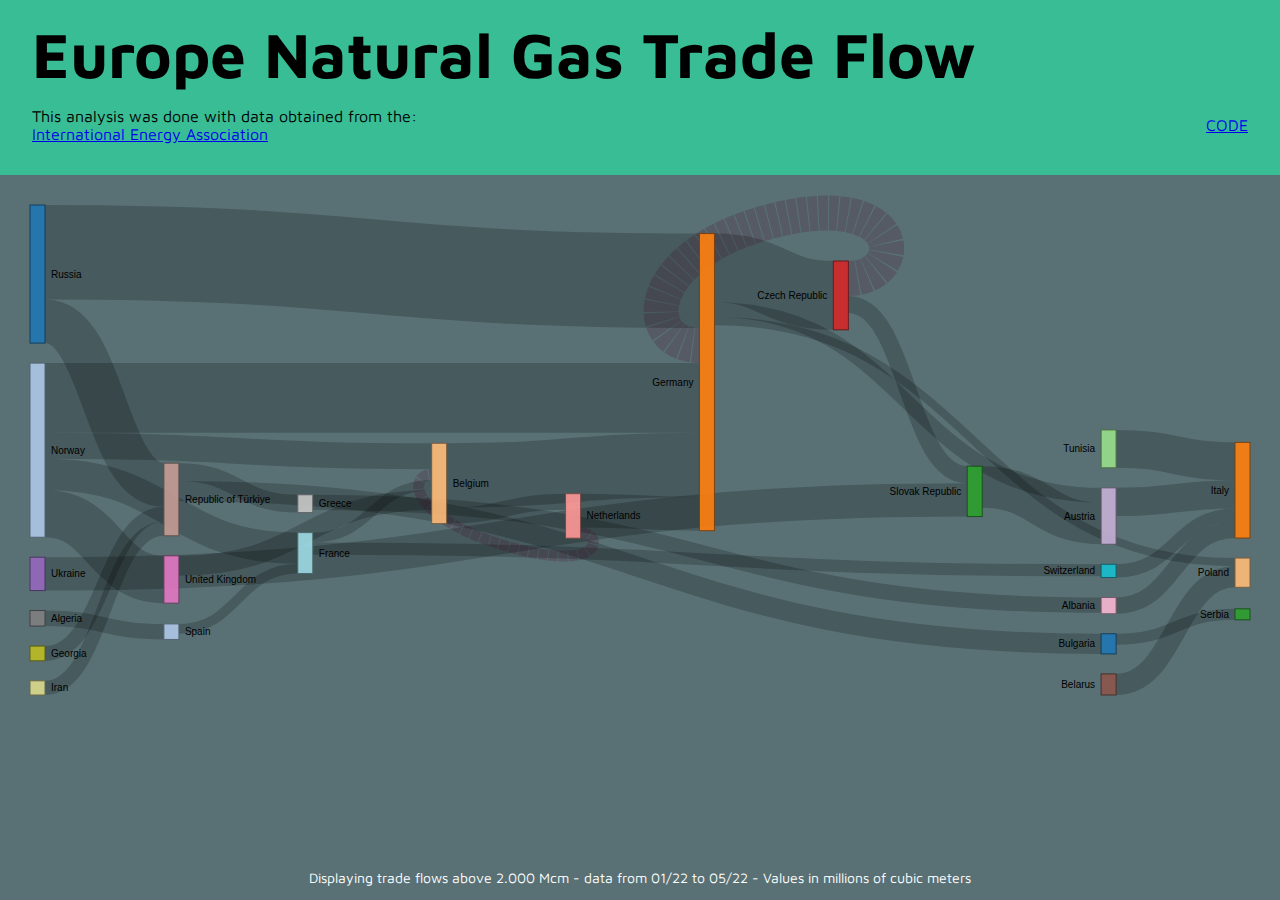
<file: docs/index.html>
<!DOCTYPE html>
<html>
<head>
	<meta charset="utf-8">
	<meta name="viewport" content="width=device-width, initial-scale=1">
	<link rel="stylesheet" type="text/css" href="styles.css">
	<title>Europe Natural Gas Trade Flow</title>
</head>
<body>
	<head>
		<div class="header-box">
			<h1 class="title">Europe Natural Gas Trade Flow</h1>
			<div class="sub-header">
				<div class="header-left">
				<p>This analysis was done with data obtained from the: </p>
				<a href="https://www.iea.org/">International Energy Association</a>
				</div>
				<div class="header-right">
					<a href="report.html">CODE</a>
				</div>
			</div>
		</div>
	</head>
	<section>
		<div class="chart-box">
			<embed type="text/html" src="flow.html" width="1400" height="550" class="sankeyNetwork">
		</div>
	</section>
	<footer>
		<div class="footer-box">
			<p>Displaying trade flows above 2.000 Mcm - data from 01/22 to 05/22 - Values in millions of cubic meters</p>
		</div>
	</footer>
</body>
</html>
</file>
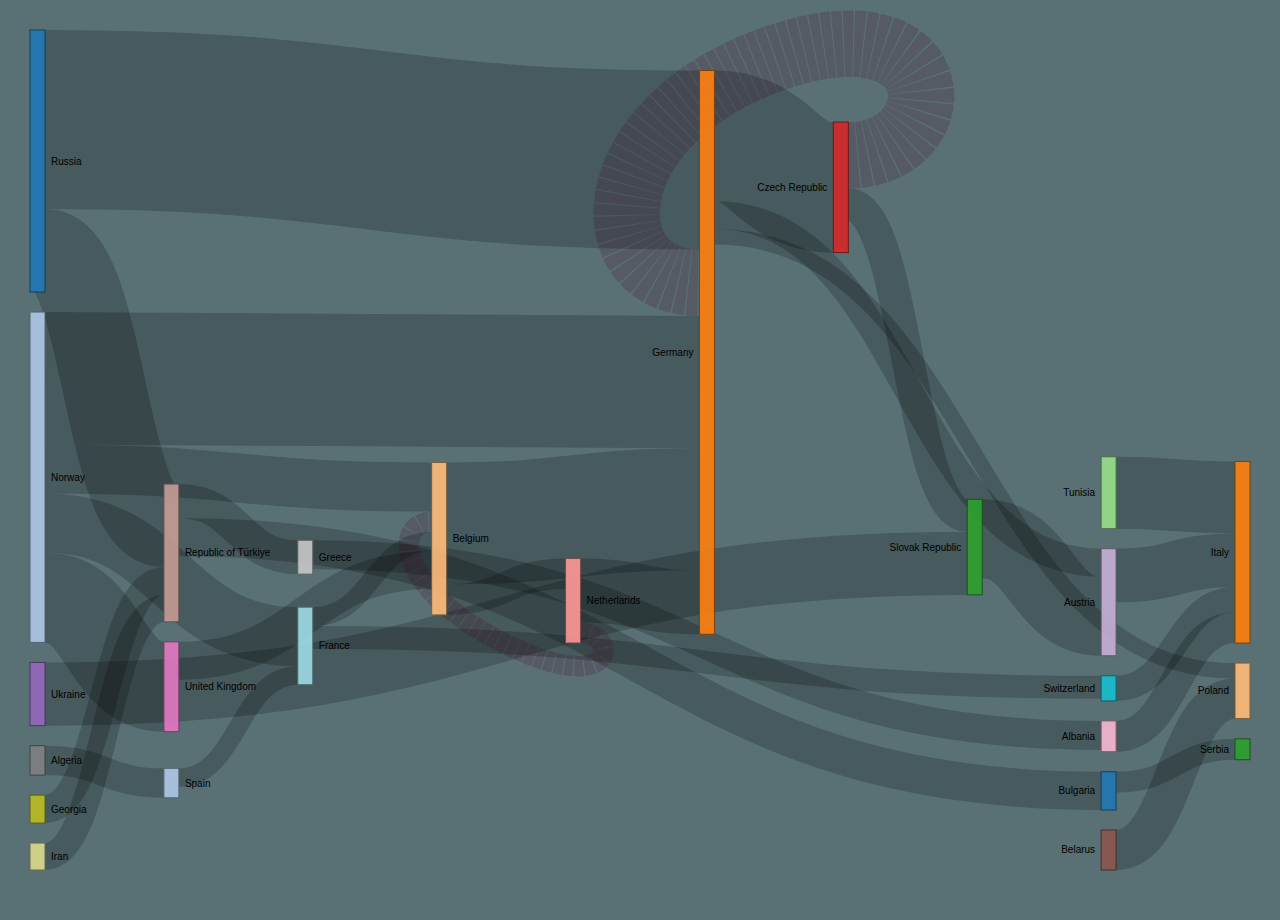
<file: docs/flow.html>
<!DOCTYPE html>
<html lang="en">
<head>
<meta charset="utf-8" />
<style>body{background-color:#597175;}</style>
<script>(function() {
  // If window.HTMLWidgets is already defined, then use it; otherwise create a
  // new object. This allows preceding code to set options that affect the
  // initialization process (though none currently exist).
  window.HTMLWidgets = window.HTMLWidgets || {};

  // See if we're running in a viewer pane. If not, we're in a web browser.
  var viewerMode = window.HTMLWidgets.viewerMode =
      /\bviewer_pane=1\b/.test(window.location);

  // See if we're running in Shiny mode. If not, it's a static document.
  // Note that static widgets can appear in both Shiny and static modes, but
  // obviously, Shiny widgets can only appear in Shiny apps/documents.
  var shinyMode = window.HTMLWidgets.shinyMode =
      typeof(window.Shiny) !== "undefined" && !!window.Shiny.outputBindings;

  // We can't count on jQuery being available, so we implement our own
  // version if necessary.
  function querySelectorAll(scope, selector) {
    if (typeof(jQuery) !== "undefined" && scope instanceof jQuery) {
      return scope.find(selector);
    }
    if (scope.querySelectorAll) {
      return scope.querySelectorAll(selector);
    }
  }

  function asArray(value) {
    if (value === null)
      return [];
    if ($.isArray(value))
      return value;
    return [value];
  }

  // Implement jQuery's extend
  function extend(target /*, ... */) {
    if (arguments.length == 1) {
      return target;
    }
    for (var i = 1; i < arguments.length; i++) {
      var source = arguments[i];
      for (var prop in source) {
        if (source.hasOwnProperty(prop)) {
          target[prop] = source[prop];
        }
      }
    }
    return target;
  }

  // IE8 doesn't support Array.forEach.
  function forEach(values, callback, thisArg) {
    if (values.forEach) {
      values.forEach(callback, thisArg);
    } else {
      for (var i = 0; i < values.length; i++) {
        callback.call(thisArg, values[i], i, values);
      }
    }
  }

  // Replaces the specified method with the return value of funcSource.
  //
  // Note that funcSource should not BE the new method, it should be a function
  // that RETURNS the new method. funcSource receives a single argument that is
  // the overridden method, it can be called from the new method. The overridden
  // method can be called like a regular function, it has the target permanently
  // bound to it so "this" will work correctly.
  function overrideMethod(target, methodName, funcSource) {
    var superFunc = target[methodName] || function() {};
    var superFuncBound = function() {
      return superFunc.apply(target, arguments);
    };
    target[methodName] = funcSource(superFuncBound);
  }

  // Add a method to delegator that, when invoked, calls
  // delegatee.methodName. If there is no such method on
  // the delegatee, but there was one on delegator before
  // delegateMethod was called, then the original version
  // is invoked instead.
  // For example:
  //
  // var a = {
  //   method1: function() { console.log('a1'); }
  //   method2: function() { console.log('a2'); }
  // };
  // var b = {
  //   method1: function() { console.log('b1'); }
  // };
  // delegateMethod(a, b, "method1");
  // delegateMethod(a, b, "method2");
  // a.method1();
  // a.method2();
  //
  // The output would be "b1", "a2".
  function delegateMethod(delegator, delegatee, methodName) {
    var inherited = delegator[methodName];
    delegator[methodName] = function() {
      var target = delegatee;
      var method = delegatee[methodName];

      // The method doesn't exist on the delegatee. Instead,
      // call the method on the delegator, if it exists.
      if (!method) {
        target = delegator;
        method = inherited;
      }

      if (method) {
        return method.apply(target, arguments);
      }
    };
  }

  // Implement a vague facsimilie of jQuery's data method
  function elementData(el, name, value) {
    if (arguments.length == 2) {
      return el["htmlwidget_data_" + name];
    } else if (arguments.length == 3) {
      el["htmlwidget_data_" + name] = value;
      return el;
    } else {
      throw new Error("Wrong number of arguments for elementData: " +
        arguments.length);
    }
  }

  // http://stackoverflow.com/questions/3446170/escape-string-for-use-in-javascript-regex
  function escapeRegExp(str) {
    return str.replace(/[\-\[\]\/\{\}\(\)\*\+\?\.\\\^\$\|]/g, "\\$&");
  }

  function hasClass(el, className) {
    var re = new RegExp("\\b" + escapeRegExp(className) + "\\b");
    return re.test(el.className);
  }

  // elements - array (or array-like object) of HTML elements
  // className - class name to test for
  // include - if true, only return elements with given className;
  //   if false, only return elements *without* given className
  function filterByClass(elements, className, include) {
    var results = [];
    for (var i = 0; i < elements.length; i++) {
      if (hasClass(elements[i], className) == include)
        results.push(elements[i]);
    }
    return results;
  }

  function on(obj, eventName, func) {
    if (obj.addEventListener) {
      obj.addEventListener(eventName, func, false);
    } else if (obj.attachEvent) {
      obj.attachEvent(eventName, func);
    }
  }

  function off(obj, eventName, func) {
    if (obj.removeEventListener)
      obj.removeEventListener(eventName, func, false);
    else if (obj.detachEvent) {
      obj.detachEvent(eventName, func);
    }
  }

  // Translate array of values to top/right/bottom/left, as usual with
  // the "padding" CSS property
  // https://developer.mozilla.org/en-US/docs/Web/CSS/padding
  function unpackPadding(value) {
    if (typeof(value) === "number")
      value = [value];
    if (value.length === 1) {
      return {top: value[0], right: value[0], bottom: value[0], left: value[0]};
    }
    if (value.length === 2) {
      return {top: value[0], right: value[1], bottom: value[0], left: value[1]};
    }
    if (value.length === 3) {
      return {top: value[0], right: value[1], bottom: value[2], left: value[1]};
    }
    if (value.length === 4) {
      return {top: value[0], right: value[1], bottom: value[2], left: value[3]};
    }
  }

  // Convert an unpacked padding object to a CSS value
  function paddingToCss(paddingObj) {
    return paddingObj.top + "px " + paddingObj.right + "px " + paddingObj.bottom + "px " + paddingObj.left + "px";
  }

  // Makes a number suitable for CSS
  function px(x) {
    if (typeof(x) === "number")
      return x + "px";
    else
      return x;
  }

  // Retrieves runtime widget sizing information for an element.
  // The return value is either null, or an object with fill, padding,
  // defaultWidth, defaultHeight fields.
  function sizingPolicy(el) {
    var sizingEl = document.querySelector("script[data-for='" + el.id + "'][type='application/htmlwidget-sizing']");
    if (!sizingEl)
      return null;
    var sp = JSON.parse(sizingEl.textContent || sizingEl.text || "{}");
    if (viewerMode) {
      return sp.viewer;
    } else {
      return sp.browser;
    }
  }

  // @param tasks Array of strings (or falsy value, in which case no-op).
  //   Each element must be a valid JavaScript expression that yields a
  //   function. Or, can be an array of objects with "code" and "data"
  //   properties; in this case, the "code" property should be a string
  //   of JS that's an expr that yields a function, and "data" should be
  //   an object that will be added as an additional argument when that
  //   function is called.
  // @param target The object that will be "this" for each function
  //   execution.
  // @param args Array of arguments to be passed to the functions. (The
  //   same arguments will be passed to all functions.)
  function evalAndRun(tasks, target, args) {
    if (tasks) {
      forEach(tasks, function(task) {
        var theseArgs = args;
        if (typeof(task) === "object") {
          theseArgs = theseArgs.concat([task.data]);
          task = task.code;
        }
        var taskFunc = tryEval(task);
        if (typeof(taskFunc) !== "function") {
          throw new Error("Task must be a function! Source:\n" + task);
        }
        taskFunc.apply(target, theseArgs);
      });
    }
  }

  // Attempt eval() both with and without enclosing in parentheses.
  // Note that enclosing coerces a function declaration into
  // an expression that eval() can parse
  // (otherwise, a SyntaxError is thrown)
  function tryEval(code) {
    var result = null;
    try {
      result = eval("(" + code + ")");
    } catch(error) {
      if (!(error instanceof SyntaxError)) {
        throw error;
      }
      try {
        result = eval(code);
      } catch(e) {
        if (e instanceof SyntaxError) {
          throw error;
        } else {
          throw e;
        }
      }
    }
    return result;
  }

  function initSizing(el) {
    var sizing = sizingPolicy(el);
    if (!sizing)
      return;

    var cel = document.getElementById("htmlwidget_container");
    if (!cel)
      return;

    if (typeof(sizing.padding) !== "undefined") {
      document.body.style.margin = "0";
      document.body.style.padding = paddingToCss(unpackPadding(sizing.padding));
    }

    if (sizing.fill) {
      document.body.style.overflow = "hidden";
      document.body.style.width = "100%";
      document.body.style.height = "100%";
      document.documentElement.style.width = "100%";
      document.documentElement.style.height = "100%";
      if (cel) {
        cel.style.position = "absolute";
        var pad = unpackPadding(sizing.padding);
        cel.style.top = pad.top + "px";
        cel.style.right = pad.right + "px";
        cel.style.bottom = pad.bottom + "px";
        cel.style.left = pad.left + "px";
        el.style.width = "100%";
        el.style.height = "100%";
      }

      return {
        getWidth: function() { return cel.offsetWidth; },
        getHeight: function() { return cel.offsetHeight; }
      };

    } else {
      el.style.width = px(sizing.width);
      el.style.height = px(sizing.height);

      return {
        getWidth: function() { return el.offsetWidth; },
        getHeight: function() { return el.offsetHeight; }
      };
    }
  }

  // Default implementations for methods
  var defaults = {
    find: function(scope) {
      return querySelectorAll(scope, "." + this.name);
    },
    renderError: function(el, err) {
      var $el = $(el);

      this.clearError(el);

      // Add all these error classes, as Shiny does
      var errClass = "shiny-output-error";
      if (err.type !== null) {
        // use the classes of the error condition as CSS class names
        errClass = errClass + " " + $.map(asArray(err.type), function(type) {
          return errClass + "-" + type;
        }).join(" ");
      }
      errClass = errClass + " htmlwidgets-error";

      // Is el inline or block? If inline or inline-block, just display:none it
      // and add an inline error.
      var display = $el.css("display");
      $el.data("restore-display-mode", display);

      if (display === "inline" || display === "inline-block") {
        $el.hide();
        if (err.message !== "") {
          var errorSpan = $("<span>").addClass(errClass);
          errorSpan.text(err.message);
          $el.after(errorSpan);
        }
      } else if (display === "block") {
        // If block, add an error just after the el, set visibility:none on the
        // el, and position the error to be on top of the el.
        // Mark it with a unique ID and CSS class so we can remove it later.
        $el.css("visibility", "hidden");
        if (err.message !== "") {
          var errorDiv = $("<div>").addClass(errClass).css("position", "absolute")
            .css("top", el.offsetTop)
            .css("left", el.offsetLeft)
            // setting width can push out the page size, forcing otherwise
            // unnecessary scrollbars to appear and making it impossible for
            // the element to shrink; so use max-width instead
            .css("maxWidth", el.offsetWidth)
            .css("height", el.offsetHeight);
          errorDiv.text(err.message);
          $el.after(errorDiv);

          // Really dumb way to keep the size/position of the error in sync with
          // the parent element as the window is resized or whatever.
          var intId = setInterval(function() {
            if (!errorDiv[0].parentElement) {
              clearInterval(intId);
              return;
            }
            errorDiv
              .css("top", el.offsetTop)
              .css("left", el.offsetLeft)
              .css("maxWidth", el.offsetWidth)
              .css("height", el.offsetHeight);
          }, 500);
        }
      }
    },
    clearError: function(el) {
      var $el = $(el);
      var display = $el.data("restore-display-mode");
      $el.data("restore-display-mode", null);

      if (display === "inline" || display === "inline-block") {
        if (display)
          $el.css("display", display);
        $(el.nextSibling).filter(".htmlwidgets-error").remove();
      } else if (display === "block"){
        $el.css("visibility", "inherit");
        $(el.nextSibling).filter(".htmlwidgets-error").remove();
      }
    },
    sizing: {}
  };

  // Called by widget bindings to register a new type of widget. The definition
  // object can contain the following properties:
  // - name (required) - A string indicating the binding name, which will be
  //   used by default as the CSS classname to look for.
  // - initialize (optional) - A function(el) that will be called once per
  //   widget element; if a value is returned, it will be passed as the third
  //   value to renderValue.
  // - renderValue (required) - A function(el, data, initValue) that will be
  //   called with data. Static contexts will cause this to be called once per
  //   element; Shiny apps will cause this to be called multiple times per
  //   element, as the data changes.
  window.HTMLWidgets.widget = function(definition) {
    if (!definition.name) {
      throw new Error("Widget must have a name");
    }
    if (!definition.type) {
      throw new Error("Widget must have a type");
    }
    // Currently we only support output widgets
    if (definition.type !== "output") {
      throw new Error("Unrecognized widget type '" + definition.type + "'");
    }
    // TODO: Verify that .name is a valid CSS classname

    // Support new-style instance-bound definitions. Old-style class-bound
    // definitions have one widget "object" per widget per type/class of
    // widget; the renderValue and resize methods on such widget objects
    // take el and instance arguments, because the widget object can't
    // store them. New-style instance-bound definitions have one widget
    // object per widget instance; the definition that's passed in doesn't
    // provide renderValue or resize methods at all, just the single method
    //   factory(el, width, height)
    // which returns an object that has renderValue(x) and resize(w, h).
    // This enables a far more natural programming style for the widget
    // author, who can store per-instance state using either OO-style
    // instance fields or functional-style closure variables (I guess this
    // is in contrast to what can only be called C-style pseudo-OO which is
    // what we required before).
    if (definition.factory) {
      definition = createLegacyDefinitionAdapter(definition);
    }

    if (!definition.renderValue) {
      throw new Error("Widget must have a renderValue function");
    }

    // For static rendering (non-Shiny), use a simple widget registration
    // scheme. We also use this scheme for Shiny apps/documents that also
    // contain static widgets.
    window.HTMLWidgets.widgets = window.HTMLWidgets.widgets || [];
    // Merge defaults into the definition; don't mutate the original definition.
    var staticBinding = extend({}, defaults, definition);
    overrideMethod(staticBinding, "find", function(superfunc) {
      return function(scope) {
        var results = superfunc(scope);
        // Filter out Shiny outputs, we only want the static kind
        return filterByClass(results, "html-widget-output", false);
      };
    });
    window.HTMLWidgets.widgets.push(staticBinding);

    if (shinyMode) {
      // Shiny is running. Register the definition with an output binding.
      // The definition itself will not be the output binding, instead
      // we will make an output binding object that delegates to the
      // definition. This is because we foolishly used the same method
      // name (renderValue) for htmlwidgets definition and Shiny bindings
      // but they actually have quite different semantics (the Shiny
      // bindings receive data that includes lots of metadata that it
      // strips off before calling htmlwidgets renderValue). We can't
      // just ignore the difference because in some widgets it's helpful
      // to call this.renderValue() from inside of resize(), and if
      // we're not delegating, then that call will go to the Shiny
      // version instead of the htmlwidgets version.

      // Merge defaults with definition, without mutating either.
      var bindingDef = extend({}, defaults, definition);

      // This object will be our actual Shiny binding.
      var shinyBinding = new Shiny.OutputBinding();

      // With a few exceptions, we'll want to simply use the bindingDef's
      // version of methods if they are available, otherwise fall back to
      // Shiny's defaults. NOTE: If Shiny's output bindings gain additional
      // methods in the future, and we want them to be overrideable by
      // HTMLWidget binding definitions, then we'll need to add them to this
      // list.
      delegateMethod(shinyBinding, bindingDef, "getId");
      delegateMethod(shinyBinding, bindingDef, "onValueChange");
      delegateMethod(shinyBinding, bindingDef, "onValueError");
      delegateMethod(shinyBinding, bindingDef, "renderError");
      delegateMethod(shinyBinding, bindingDef, "clearError");
      delegateMethod(shinyBinding, bindingDef, "showProgress");

      // The find, renderValue, and resize are handled differently, because we
      // want to actually decorate the behavior of the bindingDef methods.

      shinyBinding.find = function(scope) {
        var results = bindingDef.find(scope);

        // Only return elements that are Shiny outputs, not static ones
        var dynamicResults = results.filter(".html-widget-output");

        // It's possible that whatever caused Shiny to think there might be
        // new dynamic outputs, also caused there to be new static outputs.
        // Since there might be lots of different htmlwidgets bindings, we
        // schedule execution for later--no need to staticRender multiple
        // times.
        if (results.length !== dynamicResults.length)
          scheduleStaticRender();

        return dynamicResults;
      };

      // Wrap renderValue to handle initialization, which unfortunately isn't
      // supported natively by Shiny at the time of this writing.

      shinyBinding.renderValue = function(el, data) {
        Shiny.renderDependencies(data.deps);
        // Resolve strings marked as javascript literals to objects
        if (!(data.evals instanceof Array)) data.evals = [data.evals];
        for (var i = 0; data.evals && i < data.evals.length; i++) {
          window.HTMLWidgets.evaluateStringMember(data.x, data.evals[i]);
        }
        if (!bindingDef.renderOnNullValue) {
          if (data.x === null) {
            el.style.visibility = "hidden";
            return;
          } else {
            el.style.visibility = "inherit";
          }
        }
        if (!elementData(el, "initialized")) {
          initSizing(el);

          elementData(el, "initialized", true);
          if (bindingDef.initialize) {
            var result = bindingDef.initialize(el, el.offsetWidth,
              el.offsetHeight);
            elementData(el, "init_result", result);
          }
        }
        bindingDef.renderValue(el, data.x, elementData(el, "init_result"));
        evalAndRun(data.jsHooks.render, elementData(el, "init_result"), [el, data.x]);
      };

      // Only override resize if bindingDef implements it
      if (bindingDef.resize) {
        shinyBinding.resize = function(el, width, height) {
          // Shiny can call resize before initialize/renderValue have been
          // called, which doesn't make sense for widgets.
          if (elementData(el, "initialized")) {
            bindingDef.resize(el, width, height, elementData(el, "init_result"));
          }
        };
      }

      Shiny.outputBindings.register(shinyBinding, bindingDef.name);
    }
  };

  var scheduleStaticRenderTimerId = null;
  function scheduleStaticRender() {
    if (!scheduleStaticRenderTimerId) {
      scheduleStaticRenderTimerId = setTimeout(function() {
        scheduleStaticRenderTimerId = null;
        window.HTMLWidgets.staticRender();
      }, 1);
    }
  }

  // Render static widgets after the document finishes loading
  // Statically render all elements that are of this widget's class
  window.HTMLWidgets.staticRender = function() {
    var bindings = window.HTMLWidgets.widgets || [];
    forEach(bindings, function(binding) {
      var matches = binding.find(document.documentElement);
      forEach(matches, function(el) {
        var sizeObj = initSizing(el, binding);

        if (hasClass(el, "html-widget-static-bound"))
          return;
        el.className = el.className + " html-widget-static-bound";

        var initResult;
        if (binding.initialize) {
          initResult = binding.initialize(el,
            sizeObj ? sizeObj.getWidth() : el.offsetWidth,
            sizeObj ? sizeObj.getHeight() : el.offsetHeight
          );
          elementData(el, "init_result", initResult);
        }

        if (binding.resize) {
          var lastSize = {
            w: sizeObj ? sizeObj.getWidth() : el.offsetWidth,
            h: sizeObj ? sizeObj.getHeight() : el.offsetHeight
          };
          var resizeHandler = function(e) {
            var size = {
              w: sizeObj ? sizeObj.getWidth() : el.offsetWidth,
              h: sizeObj ? sizeObj.getHeight() : el.offsetHeight
            };
            if (size.w === 0 && size.h === 0)
              return;
            if (size.w === lastSize.w && size.h === lastSize.h)
              return;
            lastSize = size;
            binding.resize(el, size.w, size.h, initResult);
          };

          on(window, "resize", resizeHandler);

          // This is needed for cases where we're running in a Shiny
          // app, but the widget itself is not a Shiny output, but
          // rather a simple static widget. One example of this is
          // an rmarkdown document that has runtime:shiny and widget
          // that isn't in a render function. Shiny only knows to
          // call resize handlers for Shiny outputs, not for static
          // widgets, so we do it ourselves.
          if (window.jQuery) {
            window.jQuery(document).on(
              "shown.htmlwidgets shown.bs.tab.htmlwidgets shown.bs.collapse.htmlwidgets",
              resizeHandler
            );
            window.jQuery(document).on(
              "hidden.htmlwidgets hidden.bs.tab.htmlwidgets hidden.bs.collapse.htmlwidgets",
              resizeHandler
            );
          }

          // This is needed for the specific case of ioslides, which
          // flips slides between display:none and display:block.
          // Ideally we would not have to have ioslide-specific code
          // here, but rather have ioslides raise a generic event,
          // but the rmarkdown package just went to CRAN so the
          // window to getting that fixed may be long.
          if (window.addEventListener) {
            // It's OK to limit this to window.addEventListener
            // browsers because ioslides itself only supports
            // such browsers.
            on(document, "slideenter", resizeHandler);
            on(document, "slideleave", resizeHandler);
          }
        }

        var scriptData = document.querySelector("script[data-for='" + el.id + "'][type='application/json']");
        if (scriptData) {
          var data = JSON.parse(scriptData.textContent || scriptData.text);
          // Resolve strings marked as javascript literals to objects
          if (!(data.evals instanceof Array)) data.evals = [data.evals];
          for (var k = 0; data.evals && k < data.evals.length; k++) {
            window.HTMLWidgets.evaluateStringMember(data.x, data.evals[k]);
          }
          binding.renderValue(el, data.x, initResult);
          evalAndRun(data.jsHooks.render, initResult, [el, data.x]);
        }
      });
    });

    invokePostRenderHandlers();
  }


  function has_jQuery3() {
    if (!window.jQuery) {
      return false;
    }
    var $version = window.jQuery.fn.jquery;
    var $major_version = parseInt($version.split(".")[0]);
    return $major_version >= 3;
  }

  /*
  / Shiny 1.4 bumped jQuery from 1.x to 3.x which means jQuery's
  / on-ready handler (i.e., $(fn)) is now asyncronous (i.e., it now
  / really means $(setTimeout(fn)).
  / https://jquery.com/upgrade-guide/3.0/#breaking-change-document-ready-handlers-are-now-asynchronous
  /
  / Since Shiny uses $() to schedule initShiny, shiny>=1.4 calls initShiny
  / one tick later than it did before, which means staticRender() is
  / called renderValue() earlier than (advanced) widget authors might be expecting.
  / https://github.com/rstudio/shiny/issues/2630
  /
  / For a concrete example, leaflet has some methods (e.g., updateBounds)
  / which reference Shiny methods registered in initShiny (e.g., setInputValue).
  / Since leaflet is privy to this life-cycle, it knows to use setTimeout() to
  / delay execution of those methods (until Shiny methods are ready)
  / https://github.com/rstudio/leaflet/blob/18ec981/javascript/src/index.js#L266-L268
  /
  / Ideally widget authors wouldn't need to use this setTimeout() hack that
  / leaflet uses to call Shiny methods on a staticRender(). In the long run,
  / the logic initShiny should be broken up so that method registration happens
  / right away, but binding happens later.
  */
  function maybeStaticRenderLater() {
    if (shinyMode && has_jQuery3()) {
      window.jQuery(window.HTMLWidgets.staticRender);
    } else {
      window.HTMLWidgets.staticRender();
    }
  }

  if (document.addEventListener) {
    document.addEventListener("DOMContentLoaded", function() {
      document.removeEventListener("DOMContentLoaded", arguments.callee, false);
      maybeStaticRenderLater();
    }, false);
  } else if (document.attachEvent) {
    document.attachEvent("onreadystatechange", function() {
      if (document.readyState === "complete") {
        document.detachEvent("onreadystatechange", arguments.callee);
        maybeStaticRenderLater();
      }
    });
  }


  window.HTMLWidgets.getAttachmentUrl = function(depname, key) {
    // If no key, default to the first item
    if (typeof(key) === "undefined")
      key = 1;

    var link = document.getElementById(depname + "-" + key + "-attachment");
    if (!link) {
      throw new Error("Attachment " + depname + "/" + key + " not found in document");
    }
    return link.getAttribute("href");
  };

  window.HTMLWidgets.dataframeToD3 = function(df) {
    var names = [];
    var length;
    for (var name in df) {
        if (df.hasOwnProperty(name))
            names.push(name);
        if (typeof(df[name]) !== "object" || typeof(df[name].length) === "undefined") {
            throw new Error("All fields must be arrays");
        } else if (typeof(length) !== "undefined" && length !== df[name].length) {
            throw new Error("All fields must be arrays of the same length");
        }
        length = df[name].length;
    }
    var results = [];
    var item;
    for (var row = 0; row < length; row++) {
        item = {};
        for (var col = 0; col < names.length; col++) {
            item[names[col]] = df[names[col]][row];
        }
        results.push(item);
    }
    return results;
  };

  window.HTMLWidgets.transposeArray2D = function(array) {
      if (array.length === 0) return array;
      var newArray = array[0].map(function(col, i) {
          return array.map(function(row) {
              return row[i]
          })
      });
      return newArray;
  };
  // Split value at splitChar, but allow splitChar to be escaped
  // using escapeChar. Any other characters escaped by escapeChar
  // will be included as usual (including escapeChar itself).
  function splitWithEscape(value, splitChar, escapeChar) {
    var results = [];
    var escapeMode = false;
    var currentResult = "";
    for (var pos = 0; pos < value.length; pos++) {
      if (!escapeMode) {
        if (value[pos] === splitChar) {
          results.push(currentResult);
          currentResult = "";
        } else if (value[pos] === escapeChar) {
          escapeMode = true;
        } else {
          currentResult += value[pos];
        }
      } else {
        currentResult += value[pos];
        escapeMode = false;
      }
    }
    if (currentResult !== "") {
      results.push(currentResult);
    }
    return results;
  }
  // Function authored by Yihui/JJ Allaire
  window.HTMLWidgets.evaluateStringMember = function(o, member) {
    var parts = splitWithEscape(member, '.', '\\');
    for (var i = 0, l = parts.length; i < l; i++) {
      var part = parts[i];
      // part may be a character or 'numeric' member name
      if (o !== null && typeof o === "object" && part in o) {
        if (i == (l - 1)) { // if we are at the end of the line then evalulate
          if (typeof o[part] === "string")
            o[part] = tryEval(o[part]);
        } else { // otherwise continue to next embedded object
          o = o[part];
        }
      }
    }
  };

  // Retrieve the HTMLWidget instance (i.e. the return value of an
  // HTMLWidget binding's initialize() or factory() function)
  // associated with an element, or null if none.
  window.HTMLWidgets.getInstance = function(el) {
    return elementData(el, "init_result");
  };

  // Finds the first element in the scope that matches the selector,
  // and returns the HTMLWidget instance (i.e. the return value of
  // an HTMLWidget binding's initialize() or factory() function)
  // associated with that element, if any. If no element matches the
  // selector, or the first matching element has no HTMLWidget
  // instance associated with it, then null is returned.
  //
  // The scope argument is optional, and defaults to window.document.
  window.HTMLWidgets.find = function(scope, selector) {
    if (arguments.length == 1) {
      selector = scope;
      scope = document;
    }

    var el = scope.querySelector(selector);
    if (el === null) {
      return null;
    } else {
      return window.HTMLWidgets.getInstance(el);
    }
  };

  // Finds all elements in the scope that match the selector, and
  // returns the HTMLWidget instances (i.e. the return values of
  // an HTMLWidget binding's initialize() or factory() function)
  // associated with the elements, in an array. If elements that
  // match the selector don't have an associated HTMLWidget
  // instance, the returned array will contain nulls.
  //
  // The scope argument is optional, and defaults to window.document.
  window.HTMLWidgets.findAll = function(scope, selector) {
    if (arguments.length == 1) {
      selector = scope;
      scope = document;
    }

    var nodes = scope.querySelectorAll(selector);
    var results = [];
    for (var i = 0; i < nodes.length; i++) {
      results.push(window.HTMLWidgets.getInstance(nodes[i]));
    }
    return results;
  };

  var postRenderHandlers = [];
  function invokePostRenderHandlers() {
    while (postRenderHandlers.length) {
      var handler = postRenderHandlers.shift();
      if (handler) {
        handler();
      }
    }
  }

  // Register the given callback function to be invoked after the
  // next time static widgets are rendered.
  window.HTMLWidgets.addPostRenderHandler = function(callback) {
    postRenderHandlers.push(callback);
  };

  // Takes a new-style instance-bound definition, and returns an
  // old-style class-bound definition. This saves us from having
  // to rewrite all the logic in this file to accomodate both
  // types of definitions.
  function createLegacyDefinitionAdapter(defn) {
    var result = {
      name: defn.name,
      type: defn.type,
      initialize: function(el, width, height) {
        return defn.factory(el, width, height);
      },
      renderValue: function(el, x, instance) {
        return instance.renderValue(x);
      },
      resize: function(el, width, height, instance) {
        return instance.resize(width, height);
      }
    };

    if (defn.find)
      result.find = defn.find;
    if (defn.renderError)
      result.renderError = defn.renderError;
    if (defn.clearError)
      result.clearError = defn.clearError;

    return result;
  }
})();

</script>
<script>// https://d3js.org Version 4.5.0. Copyright 2017 Mike Bostock.
(function(t,n){"object"==typeof exports&&"undefined"!=typeof module?n(exports):"function"==typeof define&&define.amd?define(["exports"],n):n(t.d3=t.d3||{})})(this,function(t){"use strict";function n(t){return function(n,e){return Ns(t(n),e)}}function e(t,n,e){var r=Math.abs(n-t)/Math.max(0,e),i=Math.pow(10,Math.floor(Math.log(r)/Math.LN10)),o=r/i;return o>=Ys?i*=10:o>=Bs?i*=5:o>=js&&(i*=2),n<t?-i:i}function r(t){return t.length}function i(t,n,e){var r=t(e);return"translate("+(isFinite(r)?r:n(e))+",0)"}function o(t,n,e){var r=t(e);return"translate(0,"+(isFinite(r)?r:n(e))+")"}function u(t){var n=t.bandwidth()/2;return t.round()&&(n=Math.round(n)),function(e){return t(e)+n}}function a(){return!this.__axis}function c(t,n){function e(e){var p,d=null==c?n.ticks?n.ticks.apply(n,r):n.domain():c,v=null==s?n.tickFormat?n.tickFormat.apply(n,r):ff:s,_=Math.max(f,0)+h,y=t===lf||t===pf?i:o,g=n.range(),m=g[0]+.5,x=g[g.length-1]+.5,b=(n.bandwidth?u:ff)(n.copy()),w=e.selection?e.selection():e,M=w.selectAll(".domain").data([null]),T=w.selectAll(".tick").data(d,n).order(),N=T.exit(),k=T.enter().append("g").attr("class","tick"),S=T.select("line"),E=T.select("text"),A=t===lf||t===df?-1:1,C=t===df||t===hf?(p="x","y"):(p="y","x");M=M.merge(M.enter().insert("path",".tick").attr("class","domain").attr("stroke","#000")),T=T.merge(k),S=S.merge(k.append("line").attr("stroke","#000").attr(p+"2",A*f).attr(C+"1",.5).attr(C+"2",.5)),E=E.merge(k.append("text").attr("fill","#000").attr(p,A*_).attr(C,.5).attr("dy",t===lf?"0em":t===pf?"0.71em":"0.32em")),e!==w&&(M=M.transition(e),T=T.transition(e),S=S.transition(e),E=E.transition(e),N=N.transition(e).attr("opacity",vf).attr("transform",function(t){return y(b,this.parentNode.__axis||b,t)}),k.attr("opacity",vf).attr("transform",function(t){return y(this.parentNode.__axis||b,b,t)})),N.remove(),M.attr("d",t===df||t==hf?"M"+A*l+","+m+"H0.5V"+x+"H"+A*l:"M"+m+","+A*l+"V0.5H"+x+"V"+A*l),T.attr("opacity",1).attr("transform",function(t){return y(b,b,t)}),S.attr(p+"2",A*f),E.attr(p,A*_).text(v),w.filter(a).attr("fill","none").attr("font-size",10).attr("font-family","sans-serif").attr("text-anchor",t===hf?"start":t===df?"end":"middle"),w.each(function(){this.__axis=b})}var r=[],c=null,s=null,f=6,l=6,h=3;return e.scale=function(t){return arguments.length?(n=t,e):n},e.ticks=function(){return r=sf.call(arguments),e},e.tickArguments=function(t){return arguments.length?(r=null==t?[]:sf.call(t),e):r.slice()},e.tickValues=function(t){return arguments.length?(c=null==t?null:sf.call(t),e):c&&c.slice()},e.tickFormat=function(t){return arguments.length?(s=t,e):s},e.tickSize=function(t){return arguments.length?(f=l=+t,e):f},e.tickSizeInner=function(t){return arguments.length?(f=+t,e):f},e.tickSizeOuter=function(t){return arguments.length?(l=+t,e):l},e.tickPadding=function(t){return arguments.length?(h=+t,e):h},e}function s(t){return c(lf,t)}function f(t){return c(hf,t)}function l(t){return c(pf,t)}function h(t){return c(df,t)}function p(){for(var t,n=0,e=arguments.length,r={};n<e;++n){if(!(t=arguments[n]+"")||t in r)throw new Error("illegal type: "+t);r[t]=[]}return new d(r)}function d(t){this._=t}function v(t,n){return t.trim().split(/^|\s+/).map(function(t){var e="",r=t.indexOf(".");if(r>=0&&(e=t.slice(r+1),t=t.slice(0,r)),t&&!n.hasOwnProperty(t))throw new Error("unknown type: "+t);return{type:t,name:e}})}function _(t,n){for(var e,r=0,i=t.length;r<i;++r)if((e=t[r]).name===n)return e.value}function y(t,n,e){for(var r=0,i=t.length;r<i;++r)if(t[r].name===n){t[r]=_f,t=t.slice(0,r).concat(t.slice(r+1));break}return null!=e&&t.push({name:n,value:e}),t}function g(t){return function(){var n=this.ownerDocument,e=this.namespaceURI;return e===yf&&n.documentElement.namespaceURI===yf?n.createElement(t):n.createElementNS(e,t)}}function m(t){return function(){return this.ownerDocument.createElementNS(t.space,t.local)}}function x(){return new b}function b(){this._="@"+(++bf).toString(36)}function w(t,n,e){return t=M(t,n,e),function(n){var e=n.relatedTarget;e&&(e===this||8&e.compareDocumentPosition(this))||t.call(this,n)}}function M(n,e,r){return function(i){var o=t.event;t.event=i;try{n.call(this,this.__data__,e,r)}finally{t.event=o}}}function T(t){return t.trim().split(/^|\s+/).map(function(t){var n="",e=t.indexOf(".");return e>=0&&(n=t.slice(e+1),t=t.slice(0,e)),{type:t,name:n}})}function N(t){return function(){var n=this.__on;if(n){for(var e,r=0,i=-1,o=n.length;r<o;++r)e=n[r],t.type&&e.type!==t.type||e.name!==t.name?n[++i]=e:this.removeEventListener(e.type,e.listener,e.capture);++i?n.length=i:delete this.__on}}}function k(t,n,e){var r=kf.hasOwnProperty(t.type)?w:M;return function(i,o,u){var a,c=this.__on,s=r(n,o,u);if(c)for(var f=0,l=c.length;f<l;++f)if((a=c[f]).type===t.type&&a.name===t.name)return this.removeEventListener(a.type,a.listener,a.capture),this.addEventListener(a.type,a.listener=s,a.capture=e),void(a.value=n);this.addEventListener(t.type,s,e),a={type:t.type,name:t.name,value:n,listener:s,capture:e},c?c.push(a):this.__on=[a]}}function S(n,e,r,i){var o=t.event;n.sourceEvent=t.event,t.event=n;try{return e.apply(r,i)}finally{t.event=o}}function E(){}function A(){return[]}function C(t,n){this.ownerDocument=t.ownerDocument,this.namespaceURI=t.namespaceURI,this._next=null,this._parent=t,this.__data__=n}function z(t,n,e,r,i,o){for(var u,a=0,c=n.length,s=o.length;a<s;++a)(u=n[a])?(u.__data__=o[a],r[a]=u):e[a]=new C(t,o[a]);for(;a<c;++a)(u=n[a])&&(i[a]=u)}function P(t,n,e,r,i,o,u){var a,c,s,f={},l=n.length,h=o.length,p=new Array(l);for(a=0;a<l;++a)(c=n[a])&&(p[a]=s=If+u.call(c,c.__data__,a,n),s in f?i[a]=c:f[s]=c);for(a=0;a<h;++a)s=If+u.call(t,o[a],a,o),(c=f[s])?(r[a]=c,c.__data__=o[a],f[s]=null):e[a]=new C(t,o[a]);for(a=0;a<l;++a)(c=n[a])&&f[p[a]]===c&&(i[a]=c)}function R(t,n){return t<n?-1:t>n?1:t>=n?0:NaN}function q(t){return function(){this.removeAttribute(t)}}function L(t){return function(){this.removeAttributeNS(t.space,t.local)}}function U(t,n){return function(){this.setAttribute(t,n)}}function D(t,n){return function(){this.setAttributeNS(t.space,t.local,n)}}function O(t,n){return function(){var e=n.apply(this,arguments);null==e?this.removeAttribute(t):this.setAttribute(t,e)}}function F(t,n){return function(){var e=n.apply(this,arguments);null==e?this.removeAttributeNS(t.space,t.local):this.setAttributeNS(t.space,t.local,e)}}function I(t){return function(){this.style.removeProperty(t)}}function Y(t,n,e){return function(){this.style.setProperty(t,n,e)}}function B(t,n,e){return function(){var r=n.apply(this,arguments);null==r?this.style.removeProperty(t):this.style.setProperty(t,r,e)}}function j(t){return function(){delete this[t]}}function H(t,n){return function(){this[t]=n}}function X(t,n){return function(){var e=n.apply(this,arguments);null==e?delete this[t]:this[t]=e}}function V(t){return t.trim().split(/^|\s+/)}function W(t){return t.classList||new $(t)}function $(t){this._node=t,this._names=V(t.getAttribute("class")||"")}function Z(t,n){for(var e=W(t),r=-1,i=n.length;++r<i;)e.add(n[r])}function G(t,n){for(var e=W(t),r=-1,i=n.length;++r<i;)e.remove(n[r])}function J(t){return function(){Z(this,t)}}function Q(t){return function(){G(this,t)}}function K(t,n){return function(){(n.apply(this,arguments)?Z:G)(this,t)}}function tt(){this.textContent=""}function nt(t){return function(){this.textContent=t}}function et(t){return function(){var n=t.apply(this,arguments);this.textContent=null==n?"":n}}function rt(){this.innerHTML=""}function it(t){return function(){this.innerHTML=t}}function ot(t){return function(){var n=t.apply(this,arguments);this.innerHTML=null==n?"":n}}function ut(){this.nextSibling&&this.parentNode.appendChild(this)}function at(){this.previousSibling&&this.parentNode.insertBefore(this,this.parentNode.firstChild)}function ct(){return null}function st(){var t=this.parentNode;t&&t.removeChild(this)}function ft(t,n,e){var r=Kf(t),i=r.CustomEvent;i?i=new i(n,e):(i=r.document.createEvent("Event"),e?(i.initEvent(n,e.bubbles,e.cancelable),i.detail=e.detail):i.initEvent(n,!1,!1)),t.dispatchEvent(i)}function lt(t,n){return function(){return ft(this,t,n)}}function ht(t,n){return function(){return ft(this,t,n.apply(this,arguments))}}function pt(t,n){this._groups=t,this._parents=n}function dt(){return new pt([[document.documentElement]],hl)}function vt(){t.event.stopImmediatePropagation()}function _t(t,n){var e=t.document.documentElement,r=pl(t).on("dragstart.drag",null);n&&(r.on("click.drag",yl,!0),setTimeout(function(){r.on("click.drag",null)},0)),"onselectstart"in e?r.on("selectstart.drag",null):(e.style.MozUserSelect=e.__noselect,delete e.__noselect)}function yt(t,n,e,r,i,o,u,a,c,s){this.target=t,this.type=n,this.subject=e,this.identifier=r,this.active=i,this.x=o,this.y=u,this.dx=a,this.dy=c,this._=s}function gt(){return!t.event.button}function mt(){return this.parentNode}function xt(n){return null==n?{x:t.event.x,y:t.event.y}:n}function bt(t,n){var e=Object.create(t.prototype);for(var r in n)e[r]=n[r];return e}function wt(){}function Mt(t){var n;return t=(t+"").trim().toLowerCase(),(n=Sl.exec(t))?(n=parseInt(n[1],16),new Et(n>>8&15|n>>4&240,n>>4&15|240&n,(15&n)<<4|15&n,1)):(n=El.exec(t))?Tt(parseInt(n[1],16)):(n=Al.exec(t))?new Et(n[1],n[2],n[3],1):(n=Cl.exec(t))?new Et(255*n[1]/100,255*n[2]/100,255*n[3]/100,1):(n=zl.exec(t))?Nt(n[1],n[2],n[3],n[4]):(n=Pl.exec(t))?Nt(255*n[1]/100,255*n[2]/100,255*n[3]/100,n[4]):(n=Rl.exec(t))?At(n[1],n[2]/100,n[3]/100,1):(n=ql.exec(t))?At(n[1],n[2]/100,n[3]/100,n[4]):Ll.hasOwnProperty(t)?Tt(Ll[t]):"transparent"===t?new Et(NaN,NaN,NaN,0):null}function Tt(t){return new Et(t>>16&255,t>>8&255,255&t,1)}function Nt(t,n,e,r){return r<=0&&(t=n=e=NaN),new Et(t,n,e,r)}function kt(t){return t instanceof wt||(t=Mt(t)),t?(t=t.rgb(),new Et(t.r,t.g,t.b,t.opacity)):new Et}function St(t,n,e,r){return 1===arguments.length?kt(t):new Et(t,n,e,null==r?1:r)}function Et(t,n,e,r){this.r=+t,this.g=+n,this.b=+e,this.opacity=+r}function At(t,n,e,r){return r<=0?t=n=e=NaN:e<=0||e>=1?t=n=NaN:n<=0&&(t=NaN),new Pt(t,n,e,r)}function Ct(t){if(t instanceof Pt)return new Pt(t.h,t.s,t.l,t.opacity);if(t instanceof wt||(t=Mt(t)),!t)return new Pt;if(t instanceof Pt)return t;t=t.rgb();var n=t.r/255,e=t.g/255,r=t.b/255,i=Math.min(n,e,r),o=Math.max(n,e,r),u=NaN,a=o-i,c=(o+i)/2;return a?(u=n===o?(e-r)/a+6*(e<r):e===o?(r-n)/a+2:(n-e)/a+4,a/=c<.5?o+i:2-o-i,u*=60):a=c>0&&c<1?0:u,new Pt(u,a,c,t.opacity)}function zt(t,n,e,r){return 1===arguments.length?Ct(t):new Pt(t,n,e,null==r?1:r)}function Pt(t,n,e,r){this.h=+t,this.s=+n,this.l=+e,this.opacity=+r}function Rt(t,n,e){return 255*(t<60?n+(e-n)*t/60:t<180?e:t<240?n+(e-n)*(240-t)/60:n)}function qt(t){if(t instanceof Ut)return new Ut(t.l,t.a,t.b,t.opacity);if(t instanceof jt){var n=t.h*Ul;return new Ut(t.l,Math.cos(n)*t.c,Math.sin(n)*t.c,t.opacity)}t instanceof Et||(t=kt(t));var e=It(t.r),r=It(t.g),i=It(t.b),o=Dt((.4124564*e+.3575761*r+.1804375*i)/Fl),u=Dt((.2126729*e+.7151522*r+.072175*i)/Il),a=Dt((.0193339*e+.119192*r+.9503041*i)/Yl);return new Ut(116*u-16,500*(o-u),200*(u-a),t.opacity)}function Lt(t,n,e,r){return 1===arguments.length?qt(t):new Ut(t,n,e,null==r?1:r)}function Ut(t,n,e,r){this.l=+t,this.a=+n,this.b=+e,this.opacity=+r}function Dt(t){return t>Xl?Math.pow(t,1/3):t/Hl+Bl}function Ot(t){return t>jl?t*t*t:Hl*(t-Bl)}function Ft(t){return 255*(t<=.0031308?12.92*t:1.055*Math.pow(t,1/2.4)-.055)}function It(t){return(t/=255)<=.04045?t/12.92:Math.pow((t+.055)/1.055,2.4)}function Yt(t){if(t instanceof jt)return new jt(t.h,t.c,t.l,t.opacity);t instanceof Ut||(t=qt(t));var n=Math.atan2(t.b,t.a)*Dl;return new jt(n<0?n+360:n,Math.sqrt(t.a*t.a+t.b*t.b),t.l,t.opacity)}function Bt(t,n,e,r){return 1===arguments.length?Yt(t):new jt(t,n,e,null==r?1:r)}function jt(t,n,e,r){this.h=+t,this.c=+n,this.l=+e,this.opacity=+r}function Ht(t){if(t instanceof Vt)return new Vt(t.h,t.s,t.l,t.opacity);t instanceof Et||(t=kt(t));var n=t.r/255,e=t.g/255,r=t.b/255,i=(Kl*r+Jl*n-Ql*e)/(Kl+Jl-Ql),o=r-i,u=(Gl*(e-i)-$l*o)/Zl,a=Math.sqrt(u*u+o*o)/(Gl*i*(1-i)),c=a?Math.atan2(u,o)*Dl-120:NaN;return new Vt(c<0?c+360:c,a,i,t.opacity)}function Xt(t,n,e,r){return 1===arguments.length?Ht(t):new Vt(t,n,e,null==r?1:r)}function Vt(t,n,e,r){this.h=+t,this.s=+n,this.l=+e,this.opacity=+r}function Wt(t,n,e,r,i){var o=t*t,u=o*t;return((1-3*t+3*o-u)*n+(4-6*o+3*u)*e+(1+3*t+3*o-3*u)*r+u*i)/6}function $t(t,n){return function(e){return t+e*n}}function Zt(t,n,e){return t=Math.pow(t,e),n=Math.pow(n,e)-t,e=1/e,function(r){return Math.pow(t+r*n,e)}}function Gt(t,n){var e=n-t;return e?$t(t,e>180||e<-180?e-360*Math.round(e/360):e):ch(isNaN(t)?n:t)}function Jt(t){return 1===(t=+t)?Qt:function(n,e){return e-n?Zt(n,e,t):ch(isNaN(n)?e:n)}}function Qt(t,n){var e=n-t;return e?$t(t,e):ch(isNaN(t)?n:t)}function Kt(t){return function(n){var e,r,i=n.length,o=new Array(i),u=new Array(i),a=new Array(i);for(e=0;e<i;++e)r=St(n[e]),o[e]=r.r||0,u[e]=r.g||0,a[e]=r.b||0;return o=t(o),u=t(u),a=t(a),r.opacity=1,function(t){return r.r=o(t),r.g=u(t),r.b=a(t),r+""}}}function tn(t){return function(){return t}}function nn(t){return function(n){return t(n)+""}}function en(t){return"none"===t?wh:(th||(th=document.createElement("DIV"),nh=document.documentElement,eh=document.defaultView),th.style.transform=t,t=eh.getComputedStyle(nh.appendChild(th),null).getPropertyValue("transform"),nh.removeChild(th),t=t.slice(7,-1).split(","),Mh(+t[0],+t[1],+t[2],+t[3],+t[4],+t[5]))}function rn(t){return null==t?wh:(rh||(rh=document.createElementNS("http://www.w3.org/2000/svg","g")),rh.setAttribute("transform",t),(t=rh.transform.baseVal.consolidate())?(t=t.matrix,Mh(t.a,t.b,t.c,t.d,t.e,t.f)):wh)}function on(t,n,e,r){function i(t){return t.length?t.pop()+" ":""}function o(t,r,i,o,u,a){if(t!==i||r!==o){var c=u.push("translate(",null,n,null,e);a.push({i:c-4,x:dh(t,i)},{i:c-2,x:dh(r,o)})}else(i||o)&&u.push("translate("+i+n+o+e)}function u(t,n,e,o){t!==n?(t-n>180?n+=360:n-t>180&&(t+=360),o.push({i:e.push(i(e)+"rotate(",null,r)-2,x:dh(t,n)})):n&&e.push(i(e)+"rotate("+n+r)}function a(t,n,e,o){t!==n?o.push({i:e.push(i(e)+"skewX(",null,r)-2,x:dh(t,n)}):n&&e.push(i(e)+"skewX("+n+r)}function c(t,n,e,r,o,u){if(t!==e||n!==r){var a=o.push(i(o)+"scale(",null,",",null,")");u.push({i:a-4,x:dh(t,e)},{i:a-2,x:dh(n,r)})}else 1===e&&1===r||o.push(i(o)+"scale("+e+","+r+")")}return function(n,e){var r=[],i=[];return n=t(n),e=t(e),o(n.translateX,n.translateY,e.translateX,e.translateY,r,i),u(n.rotate,e.rotate,r,i),a(n.skewX,e.skewX,r,i),c(n.scaleX,n.scaleY,e.scaleX,e.scaleY,r,i),n=e=null,function(t){for(var n,e=-1,o=i.length;++e<o;)r[(n=i[e]).i]=n.x(t);return r.join("")}}}function un(t){return((t=Math.exp(t))+1/t)/2}function an(t){return((t=Math.exp(t))-1/t)/2}function cn(t){return((t=Math.exp(2*t))-1)/(t+1)}function sn(t){return function(n,e){var r=t((n=zt(n)).h,(e=zt(e)).h),i=Qt(n.s,e.s),o=Qt(n.l,e.l),u=Qt(n.opacity,e.opacity);return function(t){return n.h=r(t),n.s=i(t),n.l=o(t),n.opacity=u(t),n+""}}}function fn(t,n){var e=Qt((t=Lt(t)).l,(n=Lt(n)).l),r=Qt(t.a,n.a),i=Qt(t.b,n.b),o=Qt(t.opacity,n.opacity);return function(n){return t.l=e(n),t.a=r(n),t.b=i(n),t.opacity=o(n),t+""}}function ln(t){return function(n,e){var r=t((n=Bt(n)).h,(e=Bt(e)).h),i=Qt(n.c,e.c),o=Qt(n.l,e.l),u=Qt(n.opacity,e.opacity);return function(t){return n.h=r(t),n.c=i(t),n.l=o(t),n.opacity=u(t),n+""}}}function hn(t){return function n(e){function r(n,r){var i=t((n=Xt(n)).h,(r=Xt(r)).h),o=Qt(n.s,r.s),u=Qt(n.l,r.l),a=Qt(n.opacity,r.opacity);return function(t){return n.h=i(t),n.s=o(t),n.l=u(Math.pow(t,e)),n.opacity=a(t),n+""}}return e=+e,r.gamma=n,r}(1)}function pn(){return jh||(Vh(dn),jh=Xh.now()+Hh)}function dn(){jh=0}function vn(){this._call=this._time=this._next=null}function _n(t,n,e){var r=new vn;return r.restart(t,n,e),r}function yn(){pn(),++Oh;for(var t,n=ih;n;)(t=jh-n._time)>=0&&n._call.call(null,t),n=n._next;--Oh}function gn(){jh=(Bh=Xh.now())+Hh,Oh=Fh=0;try{yn()}finally{Oh=0,xn(),jh=0}}function mn(){var t=Xh.now(),n=t-Bh;n>Yh&&(Hh-=n,Bh=t)}function xn(){for(var t,n,e=ih,r=1/0;e;)e._call?(r>e._time&&(r=e._time),t=e,e=e._next):(n=e._next,e._next=null,e=t?t._next=n:ih=n);oh=t,bn(r)}function bn(t){if(!Oh){Fh&&(Fh=clearTimeout(Fh));var n=t-jh;n>24?(t<1/0&&(Fh=setTimeout(gn,n)),Ih&&(Ih=clearInterval(Ih))):(Ih||(Bh=jh,Ih=setInterval(mn,Yh)),Oh=1,Vh(gn))}}function wn(t,n){var e=t.__transition;if(!e||!(e=e[n])||e.state>Jh)throw new Error("too late");return e}function Mn(t,n){var e=t.__transition;if(!e||!(e=e[n])||e.state>Kh)throw new Error("too late");return e}function Tn(t,n){var e=t.__transition;if(!e||!(e=e[n]))throw new Error("too late");return e}function Nn(t,n,e){function r(t){e.state=Qh,e.timer.restart(i,e.delay,e.time),e.delay<=t&&i(t-e.delay)}function i(r){var s,f,l,h;if(e.state!==Qh)return u();for(s in c)if(h=c[s],h.name===e.name){if(h.state===tp)return Wh(i);h.state===np?(h.state=rp,h.timer.stop(),h.on.call("interrupt",t,t.__data__,h.index,h.group),delete c[s]):+s<n&&(h.state=rp,h.timer.stop(),delete c[s])}if(Wh(function(){e.state===tp&&(e.state=np,e.timer.restart(o,e.delay,e.time),o(r))}),e.state=Kh,e.on.call("start",t,t.__data__,e.index,e.group),e.state===Kh){for(e.state=tp,a=new Array(l=e.tween.length),s=0,f=-1;s<l;++s)(h=e.tween[s].value.call(t,t.__data__,e.index,e.group))&&(a[++f]=h);a.length=f+1}}function o(n){for(var r=n<e.duration?e.ease.call(null,n/e.duration):(e.timer.restart(u),e.state=ep,1),i=-1,o=a.length;++i<o;)a[i].call(null,r);e.state===ep&&(e.on.call("end",t,t.__data__,e.index,e.group),u())}function u(){e.state=rp,e.timer.stop(),delete c[n];for(var r in c)return;delete t.__transition}var a,c=t.__transition;c[n]=e,e.timer=_n(r,0,e.time)}function kn(t,n){var e,r;return function(){var i=Mn(this,t),o=i.tween;if(o!==e){r=e=o;for(var u=0,a=r.length;u<a;++u)if(r[u].name===n){r=r.slice(),r.splice(u,1);break}}i.tween=r}}function Sn(t,n,e){var r,i;if("function"!=typeof e)throw new Error;return function(){var o=Mn(this,t),u=o.tween;if(u!==r){i=(r=u).slice();for(var a={name:n,value:e},c=0,s=i.length;c<s;++c)if(i[c].name===n){i[c]=a;break}c===s&&i.push(a)}o.tween=i}}function En(t,n,e){var r=t._id;return t.each(function(){var t=Mn(this,r);(t.value||(t.value={}))[n]=e.apply(this,arguments)}),function(t){return Tn(t,r).value[n]}}function An(t){return function(){this.removeAttribute(t)}}function Cn(t){return function(){this.removeAttributeNS(t.space,t.local)}}function zn(t,n,e){var r,i;return function(){var o=this.getAttribute(t);return o===e?null:o===r?i:i=n(r=o,e)}}function Pn(t,n,e){var r,i;return function(){var o=this.getAttributeNS(t.space,t.local);return o===e?null:o===r?i:i=n(r=o,e)}}function Rn(t,n,e){var r,i,o;return function(){var u,a=e(this);return null==a?void this.removeAttribute(t):(u=this.getAttribute(t),u===a?null:u===r&&a===i?o:o=n(r=u,i=a))}}function qn(t,n,e){var r,i,o;return function(){var u,a=e(this);return null==a?void this.removeAttributeNS(t.space,t.local):(u=this.getAttributeNS(t.space,t.local),u===a?null:u===r&&a===i?o:o=n(r=u,i=a))}}function Ln(t,n){function e(){var e=this,r=n.apply(e,arguments);return r&&function(n){e.setAttributeNS(t.space,t.local,r(n))}}return e._value=n,e}function Un(t,n){function e(){var e=this,r=n.apply(e,arguments);return r&&function(n){e.setAttribute(t,r(n))}}return e._value=n,e}function Dn(t,n){return function(){wn(this,t).delay=+n.apply(this,arguments)}}function On(t,n){return n=+n,function(){wn(this,t).delay=n}}function Fn(t,n){return function(){Mn(this,t).duration=+n.apply(this,arguments)}}function In(t,n){return n=+n,function(){Mn(this,t).duration=n}}function Yn(t,n){if("function"!=typeof n)throw new Error;return function(){Mn(this,t).ease=n}}function Bn(t){return(t+"").trim().split(/^|\s+/).every(function(t){var n=t.indexOf(".");return n>=0&&(t=t.slice(0,n)),!t||"start"===t})}function jn(t,n,e){var r,i,o=Bn(n)?wn:Mn;return function(){var u=o(this,t),a=u.on;a!==r&&(i=(r=a).copy()).on(n,e),u.on=i}}function Hn(t){return function(){var n=this.parentNode;for(var e in this.__transition)if(+e!==t)return;n&&n.removeChild(this)}}function Xn(t,n){var e,r,i;return function(){var o=Kf(this).getComputedStyle(this,null),u=o.getPropertyValue(t),a=(this.style.removeProperty(t),o.getPropertyValue(t));return u===a?null:u===e&&a===r?i:i=n(e=u,r=a)}}function Vn(t){return function(){this.style.removeProperty(t)}}function Wn(t,n,e){var r,i;return function(){var o=Kf(this).getComputedStyle(this,null).getPropertyValue(t);return o===e?null:o===r?i:i=n(r=o,e)}}function $n(t,n,e){var r,i,o;return function(){var u=Kf(this).getComputedStyle(this,null),a=u.getPropertyValue(t),c=e(this);return null==c&&(this.style.removeProperty(t),c=u.getPropertyValue(t)),a===c?null:a===r&&c===i?o:o=n(r=a,i=c)}}function Zn(t,n,e){function r(){var r=this,i=n.apply(r,arguments);return i&&function(n){r.style.setProperty(t,i(n),e)}}return r._value=n,r}function Gn(t){return function(){this.textContent=t}}function Jn(t){return function(){var n=t(this);this.textContent=null==n?"":n}}function Qn(t,n,e,r){this._groups=t,this._parents=n,this._name=e,this._id=r}function Kn(t){return dt().transition(t)}function te(){return++kp}function ne(t){return+t}function ee(t){return t*t}function re(t){return t*(2-t)}function ie(t){return((t*=2)<=1?t*t:--t*(2-t)+1)/2}function oe(t){return t*t*t}function ue(t){return--t*t*t+1}function ae(t){return((t*=2)<=1?t*t*t:(t-=2)*t*t+2)/2}function ce(t){return 1-Math.cos(t*Rp)}function se(t){return Math.sin(t*Rp)}function fe(t){return(1-Math.cos(Pp*t))/2}function le(t){return Math.pow(2,10*t-10)}function he(t){return 1-Math.pow(2,-10*t)}function pe(t){return((t*=2)<=1?Math.pow(2,10*t-10):2-Math.pow(2,10-10*t))/2}function de(t){return 1-Math.sqrt(1-t*t)}function ve(t){return Math.sqrt(1- --t*t)}function _e(t){return((t*=2)<=1?1-Math.sqrt(1-t*t):Math.sqrt(1-(t-=2)*t)+1)/2}function ye(t){return 1-ge(1-t)}function ge(t){return(t=+t)<qp?jp*t*t:t<Up?jp*(t-=Lp)*t+Dp:t<Fp?jp*(t-=Op)*t+Ip:jp*(t-=Yp)*t+Bp}function me(t){return((t*=2)<=1?1-ge(1-t):ge(t-1)+1)/2}function xe(t,n){for(var e;!(e=t.__transition)||!(e=e[n]);)if(!(t=t.parentNode))return td.time=pn(),td;return e}function be(){t.event.stopImmediatePropagation()}function we(t){return{type:t}}function Me(){return!t.event.button}function Te(){var t=this.ownerSVGElement||this;return[[0,0],[t.width.baseVal.value,t.height.baseVal.value]]}function Ne(t){for(;!t.__brush;)if(!(t=t.parentNode))return;return t.__brush}function ke(t){return t[0][0]===t[1][0]||t[0][1]===t[1][1]}function Se(t){var n=t.__brush;return n?n.dim.output(n.selection):null}function Ee(){return Ce(ld)}function Ae(){return Ce(hd)}function Ce(n){function e(t){var e=t.property("__brush",a).selectAll(".overlay").data([we("overlay")]);e.enter().append("rect").attr("class","overlay").attr("pointer-events","all").attr("cursor",dd.overlay).merge(e).each(function(){var t=Ne(this).extent;pl(this).attr("x",t[0][0]).attr("y",t[0][1]).attr("width",t[1][0]-t[0][0]).attr("height",t[1][1]-t[0][1])}),t.selectAll(".selection").data([we("selection")]).enter().append("rect").attr("class","selection").attr("cursor",dd.selection).attr("fill","#777").attr("fill-opacity",.3).attr("stroke","#fff").attr("shape-rendering","crispEdges");var i=t.selectAll(".handle").data(n.handles,function(t){return t.type});i.exit().remove(),i.enter().append("rect").attr("class",function(t){return"handle handle--"+t.type}).attr("cursor",function(t){return dd[t.type]}),t.each(r).attr("fill","none").attr("pointer-events","all").style("-webkit-tap-highlight-color","rgba(0,0,0,0)").on("mousedown.brush touchstart.brush",u)}function r(){var t=pl(this),n=Ne(this).selection;n?(t.selectAll(".selection").style("display",null).attr("x",n[0][0]).attr("y",n[0][1]).attr("width",n[1][0]-n[0][0]).attr("height",n[1][1]-n[0][1]),t.selectAll(".handle").style("display",null).attr("x",function(t){return"e"===t.type[t.type.length-1]?n[1][0]-h/2:n[0][0]-h/2}).attr("y",function(t){return"s"===t.type[0]?n[1][1]-h/2:n[0][1]-h/2}).attr("width",function(t){return"n"===t.type||"s"===t.type?n[1][0]-n[0][0]+h:h}).attr("height",function(t){return"e"===t.type||"w"===t.type?n[1][1]-n[0][1]+h:h})):t.selectAll(".selection,.handle").style("display","none").attr("x",null).attr("y",null).attr("width",null).attr("height",null)}function i(t,n){return t.__brush.emitter||new o(t,n)}function o(t,n){this.that=t,this.args=n,this.state=t.__brush,this.active=0}function u(){function e(){var t=zf(T);!U||w||M||(Math.abs(t[0]-O[0])>Math.abs(t[1]-O[1])?M=!0:w=!0),O=t,b=!0,ud(),o()}function o(){var t;switch(m=O[0]-D[0],x=O[1]-D[1],k){case cd:case ad:S&&(m=Math.max(P-l,Math.min(q-v,m)),h=l+m,_=v+m),E&&(x=Math.max(R-p,Math.min(L-y,x)),d=p+x,g=y+x);break;case sd:S<0?(m=Math.max(P-l,Math.min(q-l,m)),h=l+m,_=v):S>0&&(m=Math.max(P-v,Math.min(q-v,m)),h=l,_=v+m),E<0?(x=Math.max(R-p,Math.min(L-p,x)),d=p+x,g=y):E>0&&(x=Math.max(R-y,Math.min(L-y,x)),d=p,g=y+x);break;case fd:S&&(h=Math.max(P,Math.min(q,l-m*S)),_=Math.max(P,Math.min(q,v+m*S))),E&&(d=Math.max(R,Math.min(L,p-x*E)),g=Math.max(R,Math.min(L,y+x*E)))}_<h&&(S*=-1,t=l,l=v,v=t,t=h,h=_,_=t,N in vd&&Y.attr("cursor",dd[N=vd[N]])),g<d&&(E*=-1,t=p,p=y,y=t,t=d,d=g,g=t,N in _d&&Y.attr("cursor",dd[N=_d[N]])),A.selection&&(z=A.selection),w&&(h=z[0][0],_=z[1][0]),M&&(d=z[0][1],g=z[1][1]),z[0][0]===h&&z[0][1]===d&&z[1][0]===_&&z[1][1]===g||(A.selection=[[h,d],[_,g]],r.call(T),F.brush())}function u(){if(be(),t.event.touches){if(t.event.touches.length)return;c&&clearTimeout(c),c=setTimeout(function(){c=null},500),I.on("touchmove.brush touchend.brush touchcancel.brush",null)}else _t(t.event.view,b),B.on("keydown.brush keyup.brush mousemove.brush mouseup.brush",null);I.attr("pointer-events","all"),Y.attr("cursor",dd.overlay),A.selection&&(z=A.selection),ke(z)&&(A.selection=null,r.call(T)),F.end()}function a(){switch(t.event.keyCode){case 16:U=S&&E;break;case 18:k===sd&&(S&&(v=_-m*S,l=h+m*S),E&&(y=g-x*E,p=d+x*E),k=fd,o());break;case 32:k!==sd&&k!==fd||(S<0?v=_-m:S>0&&(l=h-m),E<0?y=g-x:E>0&&(p=d-x),k=cd,Y.attr("cursor",dd.selection),o());break;default:return}ud()}function s(){switch(t.event.keyCode){case 16:U&&(w=M=U=!1,o());break;case 18:k===fd&&(S<0?v=_:S>0&&(l=h),E<0?y=g:E>0&&(p=d),k=sd,o());break;case 32:k===cd&&(t.event.altKey?(S&&(v=_-m*S,l=h+m*S),E&&(y=g-x*E,p=d+x*E),k=fd):(S<0?v=_:S>0&&(l=h),E<0?y=g:E>0&&(p=d),k=sd),Y.attr("cursor",dd[N]),o());break;default:return}ud()}if(t.event.touches){if(t.event.changedTouches.length<t.event.touches.length)return ud()}else if(c)return;if(f.apply(this,arguments)){var l,h,p,d,v,_,y,g,m,x,b,w,M,T=this,N=t.event.target.__data__.type,k="selection"===(t.event.metaKey?N="overlay":N)?ad:t.event.altKey?fd:sd,S=n===hd?null:yd[N],E=n===ld?null:gd[N],A=Ne(T),C=A.extent,z=A.selection,P=C[0][0],R=C[0][1],q=C[1][0],L=C[1][1],U=S&&E&&t.event.shiftKey,D=zf(T),O=D,F=i(T,arguments).beforestart();"overlay"===N?A.selection=z=[[l=n===hd?P:D[0],p=n===ld?R:D[1]],[v=n===hd?q:l,y=n===ld?L:p]]:(l=z[0][0],p=z[0][1],v=z[1][0],y=z[1][1]),h=l,d=p,_=v,g=y;var I=pl(T).attr("pointer-events","none"),Y=I.selectAll(".overlay").attr("cursor",dd[N]);if(t.event.touches)I.on("touchmove.brush",e,!0).on("touchend.brush touchcancel.brush",u,!0);else{var B=pl(t.event.view).on("keydown.brush",a,!0).on("keyup.brush",s,!0).on("mousemove.brush",e,!0).on("mouseup.brush",u,!0);gl(t.event.view)}be(),op(T),r.call(T),F.start()}}function a(){var t=this.__brush||{selection:null};return t.extent=s.apply(this,arguments),t.dim=n,t}var c,s=Te,f=Me,l=p(e,"start","brush","end"),h=6;return e.move=function(t,e){t.selection?t.on("start.brush",function(){i(this,arguments).beforestart().start()}).on("interrupt.brush end.brush",function(){i(this,arguments).end()}).tween("brush",function(){function t(t){u.selection=1===t&&ke(s)?null:f(t),r.call(o),a.brush()}var o=this,u=o.__brush,a=i(o,arguments),c=u.selection,s=n.input("function"==typeof e?e.apply(this,arguments):e,u.extent),f=mh(c,s);return c&&s?t:t(1)}):t.each(function(){var t=this,o=arguments,u=t.__brush,a=n.input("function"==typeof e?e.apply(t,o):e,u.extent),c=i(t,o).beforestart();op(t),u.selection=null==a||ke(a)?null:a,r.call(t),c.start().brush().end()})},o.prototype={beforestart:function(){return 1===++this.active&&(this.state.emitter=this,this.starting=!0),this},start:function(){return this.starting&&(this.starting=!1,this.emit("start")),this},brush:function(){return this.emit("brush"),this},end:function(){return 0===--this.active&&(delete this.state.emitter,this.emit("end")),this},emit:function(t){S(new od(e,t,n.output(this.state.selection)),l.apply,l,[t,this.that,this.args])}},e.extent=function(t){return arguments.length?(s="function"==typeof t?t:id([[+t[0][0],+t[0][1]],[+t[1][0],+t[1][1]]]),e):s},e.filter=function(t){return arguments.length?(f="function"==typeof t?t:id(!!t),e):f},e.handleSize=function(t){return arguments.length?(h=+t,e):h},e.on=function(){var t=l.on.apply(l,arguments);return t===l?e:t},e}function ze(t){return function(n,e){return t(n.source.value+n.target.value,e.source.value+e.target.value)}}function Pe(){this._x0=this._y0=this._x1=this._y1=null,this._=""}function Re(){return new Pe}function qe(t){return t.source}function Le(t){return t.target}function Ue(t){return t.radius}function De(t){return t.startAngle}function Oe(t){return t.endAngle}function Fe(){}function Ie(t,n){var e=new Fe;if(t instanceof Fe)t.each(function(t,n){e.set(n,t)});else if(Array.isArray(t)){var r,i=-1,o=t.length;if(null==n)for(;++i<o;)e.set(i,t[i]);else for(;++i<o;)e.set(n(r=t[i],i,t),r)}else if(t)for(var u in t)e.set(u,t[u]);return e}function Ye(){return{}}function Be(t,n,e){t[n]=e}function je(){return Ie()}function He(t,n,e){t.set(n,e)}function Xe(){}function Ve(t,n){var e=new Xe;if(t instanceof Xe)t.each(function(t){e.add(t)});else if(t){var r=-1,i=t.length;if(null==n)for(;++r<i;)e.add(t[r]);else for(;++r<i;)e.add(n(t[r],r,t))}return e}function We(t){return new Function("d","return {"+t.map(function(t,n){return JSON.stringify(t)+": d["+n+"]"}).join(",")+"}")}function $e(t,n){var e=We(t);return function(r,i){return n(e(r),i,t)}}function Ze(t){var n=Object.create(null),e=[];return t.forEach(function(t){for(var r in t)r in n||e.push(n[r]=r)}),e}function Ge(t,n,e,r){if(isNaN(n)||isNaN(e))return t;var i,o,u,a,c,s,f,l,h,p=t._root,d={data:r},v=t._x0,_=t._y0,y=t._x1,g=t._y1;if(!p)return t._root=d,t;for(;p.length;)if((s=n>=(o=(v+y)/2))?v=o:y=o,(f=e>=(u=(_+g)/2))?_=u:g=u,i=p,!(p=p[l=f<<1|s]))return i[l]=d,t;if(a=+t._x.call(null,p.data),c=+t._y.call(null,p.data),n===a&&e===c)return d.next=p,i?i[l]=d:t._root=d,t;do i=i?i[l]=new Array(4):t._root=new Array(4),(s=n>=(o=(v+y)/2))?v=o:y=o,(f=e>=(u=(_+g)/2))?_=u:g=u;while((l=f<<1|s)===(h=(c>=u)<<1|a>=o));return i[h]=p,i[l]=d,t}function Je(t){var n,e,r,i,o=t.length,u=new Array(o),a=new Array(o),c=1/0,s=1/0,f=-(1/0),l=-(1/0);for(e=0;e<o;++e)isNaN(r=+this._x.call(null,n=t[e]))||isNaN(i=+this._y.call(null,n))||(u[e]=r,a[e]=i,r<c&&(c=r),r>f&&(f=r),i<s&&(s=i),i>l&&(l=i));for(f<c&&(c=this._x0,f=this._x1),l<s&&(s=this._y0,l=this._y1),this.cover(c,s).cover(f,l),e=0;e<o;++e)Ge(this,u[e],a[e],t[e]);return this}function Qe(t){for(var n=0,e=t.length;n<e;++n)this.remove(t[n]);return this}function Ke(t){return t[0]}function tr(t){return t[1]}function nr(t,n,e){var r=new er(null==n?Ke:n,null==e?tr:e,NaN,NaN,NaN,NaN);return null==t?r:r.addAll(t)}function er(t,n,e,r,i,o){this._x=t,this._y=n,this._x0=e,this._y0=r,this._x1=i,this._y1=o,this._root=void 0}function rr(t){for(var n={data:t.data},e=n;t=t.next;)e=e.next={data:t.data};return n}function ir(t){return t.x+t.vx}function or(t){return t.y+t.vy}function ur(t){return t.index}function ar(t,n){var e=t.get(n);if(!e)throw new Error("missing: "+n);return e}function cr(t){return t.x}function sr(t){return t.y}function fr(t){if(!(n=Cv.exec(t)))throw new Error("invalid format: "+t);var n,e=n[1]||" ",r=n[2]||">",i=n[3]||"-",o=n[4]||"",u=!!n[5],a=n[6]&&+n[6],c=!!n[7],s=n[8]&&+n[8].slice(1),f=n[9]||"";"n"===f?(c=!0,f="g"):Av[f]||(f=""),(u||"0"===e&&"="===r)&&(u=!0,e="0",r="="),this.fill=e,this.align=r,this.sign=i,this.symbol=o,this.zero=u,this.width=a,this.comma=c,this.precision=s,this.type=f}function lr(t){return t}function hr(n){return Pv=qv(n),
t.format=Pv.format,t.formatPrefix=Pv.formatPrefix,Pv}function pr(){this.reset()}function dr(t,n,e){var r=t.s=n+e,i=r-n,o=r-i;t.t=n-o+(e-i)}function vr(t){return t>1?0:t<-1?m_:Math.acos(t)}function _r(t){return t>1?x_:t<-1?-x_:Math.asin(t)}function yr(t){return(t=R_(t/2))*t}function gr(){}function mr(t,n){t&&O_.hasOwnProperty(t.type)&&O_[t.type](t,n)}function xr(t,n,e){var r,i=-1,o=t.length-e;for(n.lineStart();++i<o;)r=t[i],n.point(r[0],r[1],r[2]);n.lineEnd()}function br(t,n){var e=-1,r=t.length;for(n.polygonStart();++e<r;)xr(t[e],n,1);n.polygonEnd()}function wr(){B_.point=Tr}function Mr(){Nr(Fv,Iv)}function Tr(t,n){B_.point=Nr,Fv=t,Iv=n,t*=T_,n*=T_,Yv=t,Bv=E_(n=n/2+b_),jv=R_(n)}function Nr(t,n){t*=T_,n*=T_,n=n/2+b_;var e=t-Yv,r=e>=0?1:-1,i=r*e,o=E_(n),u=R_(n),a=jv*u,c=Bv*o+a*E_(i),s=a*r*R_(i);I_.add(S_(s,c)),Yv=t,Bv=o,jv=u}function kr(t){return[S_(t[1],t[0]),_r(t[2])]}function Sr(t){var n=t[0],e=t[1],r=E_(e);return[r*E_(n),r*R_(n),R_(e)]}function Er(t,n){return t[0]*n[0]+t[1]*n[1]+t[2]*n[2]}function Ar(t,n){return[t[1]*n[2]-t[2]*n[1],t[2]*n[0]-t[0]*n[2],t[0]*n[1]-t[1]*n[0]]}function Cr(t,n){t[0]+=n[0],t[1]+=n[1],t[2]+=n[2]}function zr(t,n){return[t[0]*n,t[1]*n,t[2]*n]}function Pr(t){var n=L_(t[0]*t[0]+t[1]*t[1]+t[2]*t[2]);t[0]/=n,t[1]/=n,t[2]/=n}function Rr(t,n){Qv.push(Kv=[Hv=t,Vv=t]),n<Xv&&(Xv=n),n>Wv&&(Wv=n)}function qr(t,n){var e=Sr([t*T_,n*T_]);if(Jv){var r=Ar(Jv,e),i=[r[1],-r[0],0],o=Ar(i,r);Pr(o),o=kr(o);var u,a=t-$v,c=a>0?1:-1,s=o[0]*M_*c,f=N_(a)>180;f^(c*$v<s&&s<c*t)?(u=o[1]*M_,u>Wv&&(Wv=u)):(s=(s+360)%360-180,f^(c*$v<s&&s<c*t)?(u=-o[1]*M_,u<Xv&&(Xv=u)):(n<Xv&&(Xv=n),n>Wv&&(Wv=n))),f?t<$v?Ir(Hv,t)>Ir(Hv,Vv)&&(Vv=t):Ir(t,Vv)>Ir(Hv,Vv)&&(Hv=t):Vv>=Hv?(t<Hv&&(Hv=t),t>Vv&&(Vv=t)):t>$v?Ir(Hv,t)>Ir(Hv,Vv)&&(Vv=t):Ir(t,Vv)>Ir(Hv,Vv)&&(Hv=t)}else Rr(t,n);Jv=e,$v=t}function Lr(){X_.point=qr}function Ur(){Kv[0]=Hv,Kv[1]=Vv,X_.point=Rr,Jv=null}function Dr(t,n){if(Jv){var e=t-$v;H_.add(N_(e)>180?e+(e>0?360:-360):e)}else Zv=t,Gv=n;B_.point(t,n),qr(t,n)}function Or(){B_.lineStart()}function Fr(){Dr(Zv,Gv),B_.lineEnd(),N_(H_)>y_&&(Hv=-(Vv=180)),Kv[0]=Hv,Kv[1]=Vv,Jv=null}function Ir(t,n){return(n-=t)<0?n+360:n}function Yr(t,n){return t[0]-n[0]}function Br(t,n){return t[0]<=t[1]?t[0]<=n&&n<=t[1]:n<t[0]||t[1]<n}function jr(t,n){t*=T_,n*=T_;var e=E_(n);Hr(e*E_(t),e*R_(t),R_(n))}function Hr(t,n,e){++t_,e_+=(t-e_)/t_,r_+=(n-r_)/t_,i_+=(e-i_)/t_}function Xr(){W_.point=Vr}function Vr(t,n){t*=T_,n*=T_;var e=E_(n);p_=e*E_(t),d_=e*R_(t),v_=R_(n),W_.point=Wr,Hr(p_,d_,v_)}function Wr(t,n){t*=T_,n*=T_;var e=E_(n),r=e*E_(t),i=e*R_(t),o=R_(n),u=S_(L_((u=d_*o-v_*i)*u+(u=v_*r-p_*o)*u+(u=p_*i-d_*r)*u),p_*r+d_*i+v_*o);n_+=u,o_+=u*(p_+(p_=r)),u_+=u*(d_+(d_=i)),a_+=u*(v_+(v_=o)),Hr(p_,d_,v_)}function $r(){W_.point=jr}function Zr(){W_.point=Jr}function Gr(){Qr(l_,h_),W_.point=jr}function Jr(t,n){l_=t,h_=n,t*=T_,n*=T_,W_.point=Qr;var e=E_(n);p_=e*E_(t),d_=e*R_(t),v_=R_(n),Hr(p_,d_,v_)}function Qr(t,n){t*=T_,n*=T_;var e=E_(n),r=e*E_(t),i=e*R_(t),o=R_(n),u=d_*o-v_*i,a=v_*r-p_*o,c=p_*i-d_*r,s=L_(u*u+a*a+c*c),f=p_*r+d_*i+v_*o,l=s&&-vr(f)/s,h=S_(s,f);c_+=l*u,s_+=l*a,f_+=l*c,n_+=h,o_+=h*(p_+(p_=r)),u_+=h*(d_+(d_=i)),a_+=h*(v_+(v_=o)),Hr(p_,d_,v_)}function Kr(t,n){return[t>m_?t-w_:t<-m_?t+w_:t,n]}function ti(t,n,e){return(t%=w_)?n||e?G_(ei(t),ri(n,e)):ei(t):n||e?ri(n,e):Kr}function ni(t){return function(n,e){return n+=t,[n>m_?n-w_:n<-m_?n+w_:n,e]}}function ei(t){var n=ni(t);return n.invert=ni(-t),n}function ri(t,n){function e(t,n){var e=E_(n),a=E_(t)*e,c=R_(t)*e,s=R_(n),f=s*r+a*i;return[S_(c*o-f*u,a*r-s*i),_r(f*o+c*u)]}var r=E_(t),i=R_(t),o=E_(n),u=R_(n);return e.invert=function(t,n){var e=E_(n),a=E_(t)*e,c=R_(t)*e,s=R_(n),f=s*o-c*u;return[S_(c*o+s*u,a*r+f*i),_r(f*r-a*i)]},e}function ii(t,n,e,r,i,o){if(e){var u=E_(n),a=R_(n),c=r*e;null==i?(i=n+r*w_,o=n-c/2):(i=oi(u,i),o=oi(u,o),(r>0?i<o:i>o)&&(i+=r*w_));for(var s,f=i;r>0?f>o:f<o;f-=c)s=kr([u,-a*E_(f),-a*R_(f)]),t.point(s[0],s[1])}}function oi(t,n){n=Sr(n),n[0]-=t,Pr(n);var e=vr(-n[1]);return((-n[2]<0?-e:e)+w_-y_)%w_}function ui(t,n,e,r){this.x=t,this.z=n,this.o=e,this.e=r,this.v=!1,this.n=this.p=null}function ai(t){if(n=t.length){for(var n,e,r=0,i=t[0];++r<n;)i.n=e=t[r],e.p=i,i=e;i.n=e=t[0],e.p=i}}function ci(t,n,e,r){function i(i,o){return t<=i&&i<=e&&n<=o&&o<=r}function o(i,o,a,s){var f=0,l=0;if(null==i||(f=u(i,a))!==(l=u(o,a))||c(i,o)<0^a>0){do s.point(0===f||3===f?t:e,f>1?r:n);while((f=(f+a+4)%4)!==l)}else s.point(o[0],o[1])}function u(r,i){return N_(r[0]-t)<y_?i>0?0:3:N_(r[0]-e)<y_?i>0?2:1:N_(r[1]-n)<y_?i>0?1:0:i>0?3:2}function a(t,n){return c(t.x,n.x)}function c(t,n){var e=u(t,1),r=u(n,1);return e!==r?e-r:0===e?n[1]-t[1]:1===e?t[0]-n[0]:2===e?t[1]-n[1]:n[0]-t[0]}return function(u){function c(t,n){i(t,n)&&k.point(t,n)}function s(){for(var n=0,e=0,i=_.length;e<i;++e)for(var o,u,a=_[e],c=1,s=a.length,f=a[0],l=f[0],h=f[1];c<s;++c)o=l,u=h,f=a[c],l=f[0],h=f[1],u<=r?h>r&&(l-o)*(r-u)>(h-u)*(t-o)&&++n:h<=r&&(l-o)*(r-u)<(h-u)*(t-o)&&--n;return n}function f(){k=S,v=[],_=[],N=!0}function l(){var t=s(),n=N&&t,e=(v=Ks(v)).length;(n||e)&&(u.polygonStart(),n&&(u.lineStart(),o(null,null,1,u),u.lineEnd()),e&&py(v,a,t,o,u),u.polygonEnd()),k=u,v=_=y=null}function h(){E.point=d,_&&_.push(y=[]),T=!0,M=!1,b=w=NaN}function p(){v&&(d(g,m),x&&M&&S.rejoin(),v.push(S.result())),E.point=c,M&&k.lineEnd()}function d(o,u){var a=i(o,u);if(_&&y.push([o,u]),T)g=o,m=u,x=a,T=!1,a&&(k.lineStart(),k.point(o,u));else if(a&&M)k.point(o,u);else{var c=[b=Math.max(vy,Math.min(dy,b)),w=Math.max(vy,Math.min(dy,w))],s=[o=Math.max(vy,Math.min(dy,o)),u=Math.max(vy,Math.min(dy,u))];ly(c,s,t,n,e,r)?(M||(k.lineStart(),k.point(c[0],c[1])),k.point(s[0],s[1]),a||k.lineEnd(),N=!1):a&&(k.lineStart(),k.point(o,u),N=!1)}b=o,w=u,M=a}var v,_,y,g,m,x,b,w,M,T,N,k=u,S=fy(),E={point:c,lineStart:h,lineEnd:p,polygonStart:f,polygonEnd:l};return E}}function si(){gy.point=li,gy.lineEnd=fi}function fi(){gy.point=gy.lineEnd=gr}function li(t,n){t*=T_,n*=T_,J_=t,Q_=R_(n),K_=E_(n),gy.point=hi}function hi(t,n){t*=T_,n*=T_;var e=R_(n),r=E_(n),i=N_(t-J_),o=E_(i),u=R_(i),a=r*u,c=K_*e-Q_*r*o,s=Q_*e+K_*r*o;yy.add(S_(L_(a*a+c*c),s)),J_=t,Q_=e,K_=r}function pi(t,n,e){var r=Is(t,n-y_,e).concat(n);return function(t){return r.map(function(n){return[t,n]})}}function di(t,n,e){var r=Is(t,n-y_,e).concat(n);return function(t){return r.map(function(n){return[n,t]})}}function vi(){function t(){return{type:"MultiLineString",coordinates:n()}}function n(){return Is(A_(o/_)*_,i,_).map(h).concat(Is(A_(s/y)*y,c,y).map(p)).concat(Is(A_(r/d)*d,e,d).filter(function(t){return N_(t%_)>y_}).map(f)).concat(Is(A_(a/v)*v,u,v).filter(function(t){return N_(t%y)>y_}).map(l))}var e,r,i,o,u,a,c,s,f,l,h,p,d=10,v=d,_=90,y=360,g=2.5;return t.lines=function(){return n().map(function(t){return{type:"LineString",coordinates:t}})},t.outline=function(){return{type:"Polygon",coordinates:[h(o).concat(p(c).slice(1),h(i).reverse().slice(1),p(s).reverse().slice(1))]}},t.extent=function(n){return arguments.length?t.extentMajor(n).extentMinor(n):t.extentMinor()},t.extentMajor=function(n){return arguments.length?(o=+n[0][0],i=+n[1][0],s=+n[0][1],c=+n[1][1],o>i&&(n=o,o=i,i=n),s>c&&(n=s,s=c,c=n),t.precision(g)):[[o,s],[i,c]]},t.extentMinor=function(n){return arguments.length?(r=+n[0][0],e=+n[1][0],a=+n[0][1],u=+n[1][1],r>e&&(n=r,r=e,e=n),a>u&&(n=a,a=u,u=n),t.precision(g)):[[r,a],[e,u]]},t.step=function(n){return arguments.length?t.stepMajor(n).stepMinor(n):t.stepMinor()},t.stepMajor=function(n){return arguments.length?(_=+n[0],y=+n[1],t):[_,y]},t.stepMinor=function(n){return arguments.length?(d=+n[0],v=+n[1],t):[d,v]},t.precision=function(n){return arguments.length?(g=+n,f=pi(a,u,90),l=di(r,e,g),h=pi(s,c,90),p=di(o,i,g),t):g},t.extentMajor([[-180,-90+y_],[180,90-y_]]).extentMinor([[-180,-80-y_],[180,80+y_]])}function _i(){return vi()()}function yi(){Sy.point=gi}function gi(t,n){Sy.point=mi,ty=ey=t,ny=ry=n}function mi(t,n){ky.add(ry*t-ey*n),ey=t,ry=n}function xi(){mi(ty,ny)}function bi(t,n){t<Ey&&(Ey=t),t>Cy&&(Cy=t),n<Ay&&(Ay=n),n>zy&&(zy=n)}function wi(t,n){Ry+=t,qy+=n,++Ly}function Mi(){By.point=Ti}function Ti(t,n){By.point=Ni,wi(uy=t,ay=n)}function Ni(t,n){var e=t-uy,r=n-ay,i=L_(e*e+r*r);Uy+=i*(uy+t)/2,Dy+=i*(ay+n)/2,Oy+=i,wi(uy=t,ay=n)}function ki(){By.point=wi}function Si(){By.point=Ai}function Ei(){Ci(iy,oy)}function Ai(t,n){By.point=Ci,wi(iy=uy=t,oy=ay=n)}function Ci(t,n){var e=t-uy,r=n-ay,i=L_(e*e+r*r);Uy+=i*(uy+t)/2,Dy+=i*(ay+n)/2,Oy+=i,i=ay*t-uy*n,Fy+=i*(uy+t),Iy+=i*(ay+n),Yy+=3*i,wi(uy=t,ay=n)}function zi(t){this._context=t}function Pi(){this._string=[]}function Ri(t){return"m0,"+t+"a"+t+","+t+" 0 1,1 0,"+-2*t+"a"+t+","+t+" 0 1,1 0,"+2*t+"z"}function qi(t){return t.length>1}function Li(t,n){return((t=t.x)[0]<0?t[1]-x_-y_:x_-t[1])-((n=n.x)[0]<0?n[1]-x_-y_:x_-n[1])}function Ui(t){var n,e=NaN,r=NaN,i=NaN;return{lineStart:function(){t.lineStart(),n=1},point:function(o,u){var a=o>0?m_:-m_,c=N_(o-e);N_(c-m_)<y_?(t.point(e,r=(r+u)/2>0?x_:-x_),t.point(i,r),t.lineEnd(),t.lineStart(),t.point(a,r),t.point(o,r),n=0):i!==a&&c>=m_&&(N_(e-i)<y_&&(e-=i*y_),N_(o-a)<y_&&(o-=a*y_),r=Di(e,r,o,u),t.point(i,r),t.lineEnd(),t.lineStart(),t.point(a,r),n=0),t.point(e=o,r=u),i=a},lineEnd:function(){t.lineEnd(),e=r=NaN},clean:function(){return 2-n}}}function Di(t,n,e,r){var i,o,u=R_(t-e);return N_(u)>y_?k_((R_(n)*(o=E_(r))*R_(e)-R_(r)*(i=E_(n))*R_(t))/(i*o*u)):(n+r)/2}function Oi(t,n,e,r){var i;if(null==t)i=e*x_,r.point(-m_,i),r.point(0,i),r.point(m_,i),r.point(m_,0),r.point(m_,-i),r.point(0,-i),r.point(-m_,-i),r.point(-m_,0),r.point(-m_,i);else if(N_(t[0]-n[0])>y_){var o=t[0]<n[0]?m_:-m_;i=e*o/2,r.point(-o,i),r.point(0,i),r.point(o,i)}else r.point(n[0],n[1])}function Fi(t){return function(n){var e=new Ii;for(var r in t)e[r]=t[r];return e.stream=n,e}}function Ii(){}function Yi(t,n,e){var r=n[1][0]-n[0][0],i=n[1][1]-n[0][1],o=t.clipExtent&&t.clipExtent();t.scale(150).translate([0,0]),null!=o&&t.clipExtent(null),F_(e,t.stream(Py));var u=Py.result(),a=Math.min(r/(u[1][0]-u[0][0]),i/(u[1][1]-u[0][1])),c=+n[0][0]+(r-a*(u[1][0]+u[0][0]))/2,s=+n[0][1]+(i-a*(u[1][1]+u[0][1]))/2;return null!=o&&t.clipExtent(o),t.scale(150*a).translate([c,s])}function Bi(t,n,e){return Yi(t,[[0,0],n],e)}function ji(t){return Fi({point:function(n,e){n=t(n,e),this.stream.point(n[0],n[1])}})}function Hi(t,n){function e(r,i,o,u,a,c,s,f,l,h,p,d,v,_){var y=s-r,g=f-i,m=y*y+g*g;if(m>4*n&&v--){var x=u+h,b=a+p,w=c+d,M=L_(x*x+b*b+w*w),T=_r(w/=M),N=N_(N_(w)-1)<y_||N_(o-l)<y_?(o+l)/2:S_(b,x),k=t(N,T),S=k[0],E=k[1],A=S-r,C=E-i,z=g*A-y*C;(z*z/m>n||N_((y*A+g*C)/m-.5)>.3||u*h+a*p+c*d<Jy)&&(e(r,i,o,u,a,c,S,E,N,x/=M,b/=M,w,v,_),_.point(S,E),e(S,E,N,x,b,w,s,f,l,h,p,d,v,_))}}return function(n){function r(e,r){e=t(e,r),n.point(e[0],e[1])}function i(){y=NaN,w.point=o,n.lineStart()}function o(r,i){var o=Sr([r,i]),u=t(r,i);e(y,g,_,m,x,b,y=u[0],g=u[1],_=r,m=o[0],x=o[1],b=o[2],Gy,n),n.point(y,g)}function u(){w.point=r,n.lineEnd()}function a(){i(),w.point=c,w.lineEnd=s}function c(t,n){o(f=t,n),l=y,h=g,p=m,d=x,v=b,w.point=o}function s(){e(y,g,_,m,x,b,l,h,f,p,d,v,Gy,n),w.lineEnd=u,u()}var f,l,h,p,d,v,_,y,g,m,x,b,w={point:r,lineStart:i,lineEnd:u,polygonStart:function(){n.polygonStart(),w.lineStart=a},polygonEnd:function(){n.polygonEnd(),w.lineStart=i}};return w}}function Xi(t){return Vi(function(){return t})()}function Vi(t){function n(t){return t=f(t[0]*T_,t[1]*T_),[t[0]*_+a,c-t[1]*_]}function e(t){return t=f.invert((t[0]-a)/_,(c-t[1])/_),t&&[t[0]*M_,t[1]*M_]}function r(t,n){return t=u(t,n),[t[0]*_+a,c-t[1]*_]}function i(){f=G_(s=ti(b,w,M),u);var t=u(m,x);return a=y-t[0]*_,c=g+t[1]*_,o()}function o(){return d=v=null,n}var u,a,c,s,f,l,h,p,d,v,_=150,y=480,g=250,m=0,x=0,b=0,w=0,M=0,T=null,N=Wy,k=null,S=Ty,E=.5,A=Qy(r,E);return n.stream=function(t){return d&&v===t?d:d=Ky(N(s,A(S(v=t))))},n.clipAngle=function(t){return arguments.length?(N=+t?$y(T=t*T_,6*T_):(T=null,Wy),o()):T*M_},n.clipExtent=function(t){return arguments.length?(S=null==t?(k=l=h=p=null,Ty):ci(k=+t[0][0],l=+t[0][1],h=+t[1][0],p=+t[1][1]),o()):null==k?null:[[k,l],[h,p]]},n.scale=function(t){return arguments.length?(_=+t,i()):_},n.translate=function(t){return arguments.length?(y=+t[0],g=+t[1],i()):[y,g]},n.center=function(t){return arguments.length?(m=t[0]%360*T_,x=t[1]%360*T_,i()):[m*M_,x*M_]},n.rotate=function(t){return arguments.length?(b=t[0]%360*T_,w=t[1]%360*T_,M=t.length>2?t[2]%360*T_:0,i()):[b*M_,w*M_,M*M_]},n.precision=function(t){return arguments.length?(A=Qy(r,E=t*t),o()):L_(E)},n.fitExtent=function(t,e){return Yi(n,t,e)},n.fitSize=function(t,e){return Bi(n,t,e)},function(){return u=t.apply(this,arguments),n.invert=u.invert&&e,i()}}function Wi(t){var n=0,e=m_/3,r=Vi(t),i=r(n,e);return i.parallels=function(t){return arguments.length?r(n=t[0]*T_,e=t[1]*T_):[n*M_,e*M_]},i}function $i(t){function n(t,n){return[t*e,R_(n)/e]}var e=E_(t);return n.invert=function(t,n){return[t/e,_r(n*e)]},n}function Zi(t,n){function e(t,n){var e=L_(o-2*i*R_(n))/i;return[e*R_(t*=i),u-e*E_(t)]}var r=R_(t),i=(r+R_(n))/2;if(N_(i)<y_)return $i(t);var o=1+r*(2*i-r),u=L_(o)/i;return e.invert=function(t,n){var e=u-n;return[S_(t,N_(e))/i*q_(e),_r((o-(t*t+e*e)*i*i)/(2*i))]},e}function Gi(t){var n=t.length;return{point:function(e,r){for(var i=-1;++i<n;)t[i].point(e,r)},sphere:function(){for(var e=-1;++e<n;)t[e].sphere()},lineStart:function(){for(var e=-1;++e<n;)t[e].lineStart()},lineEnd:function(){for(var e=-1;++e<n;)t[e].lineEnd()},polygonStart:function(){for(var e=-1;++e<n;)t[e].polygonStart()},polygonEnd:function(){for(var e=-1;++e<n;)t[e].polygonEnd()}}}function Ji(t){return function(n,e){var r=E_(n),i=E_(e),o=t(r*i);return[o*i*R_(n),o*R_(e)]}}function Qi(t){return function(n,e){var r=L_(n*n+e*e),i=t(r),o=R_(i),u=E_(i);return[S_(n*o,r*u),_r(r&&e*o/r)]}}function Ki(t,n){return[t,z_(U_((x_+n)/2))]}function to(t){var n,e=Xi(t),r=e.scale,i=e.translate,o=e.clipExtent;return e.scale=function(t){return arguments.length?(r(t),n&&e.clipExtent(null),e):r()},e.translate=function(t){return arguments.length?(i(t),n&&e.clipExtent(null),e):i()},e.clipExtent=function(t){if(!arguments.length)return n?null:o();if(n=null==t){var u=m_*r(),a=i();t=[[a[0]-u,a[1]-u],[a[0]+u,a[1]+u]]}return o(t),e},e.clipExtent(null)}function no(t){return U_((x_+t)/2)}function eo(t,n){function e(t,n){o>0?n<-x_+y_&&(n=-x_+y_):n>x_-y_&&(n=x_-y_);var e=o/P_(no(n),i);return[e*R_(i*t),o-e*E_(i*t)]}var r=E_(t),i=t===n?R_(t):z_(r/E_(n))/z_(no(n)/no(t)),o=r*P_(no(t),i)/i;return i?(e.invert=function(t,n){var e=o-n,r=q_(i)*L_(t*t+e*e);return[S_(t,N_(e))/i*q_(e),2*k_(P_(o/r,1/i))-x_]},e):Ki}function ro(t,n){return[t,n]}function io(t,n){function e(t,n){var e=o-n,r=i*t;return[e*R_(r),o-e*E_(r)]}var r=E_(t),i=t===n?R_(t):(r-E_(n))/(n-t),o=r/i+t;return N_(i)<y_?ro:(e.invert=function(t,n){var e=o-n;return[S_(t,N_(e))/i*q_(e),o-q_(i)*L_(t*t+e*e)]},e)}function oo(t,n){var e=E_(n),r=E_(t)*e;return[e*R_(t)/r,R_(n)/r]}function uo(t,n,e,r){return 1===t&&1===n&&0===e&&0===r?Ty:Fi({point:function(i,o){this.stream.point(i*t+e,o*n+r)}})}function ao(t,n){return[E_(n)*R_(t),R_(n)]}function co(t,n){var e=E_(n),r=1+E_(t)*e;return[e*R_(t)/r,R_(n)/r]}function so(t,n){return[z_(U_((x_+n)/2)),-t]}function fo(t,n){return t.parent===n.parent?1:2}function lo(t){return t.reduce(ho,0)/t.length}function ho(t,n){return t+n.x}function po(t){return 1+t.reduce(vo,0)}function vo(t,n){return Math.max(t,n.y)}function _o(t){for(var n;n=t.children;)t=n[0];return t}function yo(t){for(var n;n=t.children;)t=n[n.length-1];return t}function go(t){var n=0,e=t.children,r=e&&e.length;if(r)for(;--r>=0;)n+=e[r].value;else n=1;t.value=n}function mo(t,n){if(t===n)return t;var e=t.ancestors(),r=n.ancestors(),i=null;for(t=e.pop(),n=r.pop();t===n;)i=t,t=e.pop(),n=r.pop();return i}function xo(t,n){var e,r,i,o,u,a=new No(t),c=+t.value&&(a.value=t.value),s=[a];for(null==n&&(n=wo);e=s.pop();)if(c&&(e.value=+e.data.value),(i=n(e.data))&&(u=i.length))for(e.children=new Array(u),o=u-1;o>=0;--o)s.push(r=e.children[o]=new No(i[o])),r.parent=e,r.depth=e.depth+1;return a.eachBefore(To)}function bo(){return xo(this).eachBefore(Mo)}function wo(t){return t.children}function Mo(t){t.data=t.data.data}function To(t){var n=0;do t.height=n;while((t=t.parent)&&t.height<++n)}function No(t){this.data=t,this.depth=this.height=0,this.parent=null}function ko(t){this._=t,this.next=null}function So(t,n){var e=n.x-t.x,r=n.y-t.y,i=t.r-n.r;return i*i+1e-6>e*e+r*r}function Eo(t,n){var e,r,i,o=null,u=t.head;switch(n.length){case 1:e=Ao(n[0]);break;case 2:e=Co(n[0],n[1]);break;case 3:e=zo(n[0],n[1],n[2])}for(;u;)i=u._,r=u.next,e&&So(e,i)?o=u:(o?(t.tail=o,o.next=null):t.head=t.tail=null,n.push(i),e=Eo(t,n),n.pop(),t.head?(u.next=t.head,t.head=u):(u.next=null,t.head=t.tail=u),o=t.tail,o.next=r),u=r;return t.tail=o,e}function Ao(t){return{x:t.x,y:t.y,r:t.r}}function Co(t,n){var e=t.x,r=t.y,i=t.r,o=n.x,u=n.y,a=n.r,c=o-e,s=u-r,f=a-i,l=Math.sqrt(c*c+s*s);return{x:(e+o+c/l*f)/2,y:(r+u+s/l*f)/2,r:(l+i+a)/2}}function zo(t,n,e){var r=t.x,i=t.y,o=t.r,u=n.x,a=n.y,c=n.r,s=e.x,f=e.y,l=e.r,h=2*(r-u),p=2*(i-a),d=2*(c-o),v=r*r+i*i-o*o-u*u-a*a+c*c,_=2*(r-s),y=2*(i-f),g=2*(l-o),m=r*r+i*i-o*o-s*s-f*f+l*l,x=_*p-h*y,b=(p*m-y*v)/x-r,w=(y*d-p*g)/x,M=(_*v-h*m)/x-i,T=(h*g-_*d)/x,N=w*w+T*T-1,k=2*(b*w+M*T+o),S=b*b+M*M-o*o,E=(-k-Math.sqrt(k*k-4*N*S))/(2*N);return{x:b+w*E+r,y:M+T*E+i,r:E}}function Po(t,n,e){var r=t.x,i=t.y,o=n.r+e.r,u=t.r+e.r,a=n.x-r,c=n.y-i,s=a*a+c*c;if(s){var f=.5+((u*=u)-(o*=o))/(2*s),l=Math.sqrt(Math.max(0,2*o*(u+s)-(u-=s)*u-o*o))/(2*s);e.x=r+f*a+l*c,e.y=i+f*c-l*a}else e.x=r+u,e.y=i}function Ro(t,n){var e=n.x-t.x,r=n.y-t.y,i=t.r+n.r;return i*i-1e-6>e*e+r*r}function qo(t,n){for(var e=t._.r;t!==n;)e+=2*(t=t.next)._.r;return e-n._.r}function Lo(t,n,e){var r=t.x-n,i=t.y-e;return r*r+i*i}function Uo(t){this._=t,this.next=null,this.previous=null}function Do(t){if(!(i=t.length))return 0;var n,e,r,i;if(n=t[0],n.x=0,n.y=0,!(i>1))return n.r;if(e=t[1],n.x=-e.r,e.x=n.r,e.y=0,!(i>2))return n.r+e.r;Po(e,n,r=t[2]);var o,u,a,c,s,f,l,h=n.r*n.r,p=e.r*e.r,d=r.r*r.r,v=h+p+d,_=h*n.x+p*e.x+d*r.x,y=h*n.y+p*e.y+d*r.y;n=new Uo(n),e=new Uo(e),r=new Uo(r),n.next=r.previous=e,e.next=n.previous=r,r.next=e.previous=n;t:for(a=3;a<i;++a){Po(n._,e._,r=t[a]),r=new Uo(r),c=e.next,s=n.previous,f=e._.r,l=n._.r;do if(f<=l){if(Ro(c._,r._)){f+n._.r+e._.r>qo(c,e)?n=c:e=c,n.next=e,e.previous=n,--a;continue t}f+=c._.r,c=c.next}else{if(Ro(s._,r._)){qo(n,s)>l+n._.r+e._.r?n=s:e=s,n.next=e,e.previous=n,--a;continue t}l+=s._.r,s=s.previous}while(c!==s.next);for(r.previous=n,r.next=e,n.next=e.previous=e=r,v+=d=r._.r*r._.r,_+=d*r._.x,y+=d*r._.y,h=Lo(n._,o=_/v,u=y/v);(r=r.next)!==e;)(d=Lo(r._,o,u))<h&&(n=r,h=d);e=n.next}for(n=[e._],r=e;(r=r.next)!==e;)n.push(r._);for(r=Ag(n),a=0;a<i;++a)n=t[a],n.x-=r.x,n.y-=r.y;return r.r}function Oo(t){return null==t?null:Fo(t)}function Fo(t){if("function"!=typeof t)throw new Error;return t}function Io(){return 0}function Yo(t){return Math.sqrt(t.value)}function Bo(t){return function(n){n.children||(n.r=Math.max(0,+t(n)||0))}}function jo(t,n){return function(e){if(r=e.children){var r,i,o,u=r.length,a=t(e)*n||0;if(a)for(i=0;i<u;++i)r[i].r+=a;if(o=Do(r),a)for(i=0;i<u;++i)r[i].r-=a;e.r=o+a}}}function Ho(t){return function(n){var e=n.parent;n.r*=t,e&&(n.x=e.x+t*n.x,n.y=e.y+t*n.y)}}function Xo(t){return t.id}function Vo(t){return t.parentId}function Wo(t,n){return t.parent===n.parent?1:2}function $o(t){var n=t.children;return n?n[0]:t.t}function Zo(t){var n=t.children;return n?n[n.length-1]:t.t}function Go(t,n,e){var r=e/(n.i-t.i);n.c-=r,n.s+=e,t.c+=r,n.z+=e,n.m+=e}function Jo(t){for(var n,e=0,r=0,i=t.children,o=i.length;--o>=0;)n=i[o],n.z+=e,n.m+=e,e+=n.s+(r+=n.c)}function Qo(t,n,e){return t.a.parent===n.parent?t.a:e}function Ko(t,n){this._=t,this.parent=null,this.children=null,this.A=null,this.a=this,this.z=0,this.m=0,this.c=0,this.s=0,this.t=null,this.i=n}function tu(t){for(var n,e,r,i,o,u=new Ko(t,0),a=[u];n=a.pop();)if(r=n._.children)for(n.children=new Array(o=r.length),i=o-1;i>=0;--i)a.push(e=n.children[i]=new Ko(r[i],i)),e.parent=n;return(u.parent=new Ko(null,0)).children=[u],u}function nu(t,n,e,r,i,o){for(var u,a,c,s,f,l,h,p,d,v,_,y=[],g=n.children,m=0,x=0,b=g.length,w=n.value;m<b;){c=i-e,s=o-r;do f=g[x++].value;while(!f&&x<b);for(l=h=f,v=Math.max(s/c,c/s)/(w*t),_=f*f*v,d=Math.max(h/_,_/l);x<b;++x){if(f+=a=g[x].value,a<l&&(l=a),a>h&&(h=a),_=f*f*v,p=Math.max(h/_,_/l),p>d){f-=a;break}d=p}y.push(u={value:f,dice:c<s,children:g.slice(m,x)}),u.dice?qg(u,e,r,i,w?r+=s*f/w:o):Yg(u,e,r,w?e+=c*f/w:i,o),w-=f,m=x}return y}function eu(t,n){return t[0]-n[0]||t[1]-n[1]}function ru(t){for(var n=t.length,e=[0,1],r=2,i=2;i<n;++i){for(;r>1&&Gg(t[e[r-2]],t[e[r-1]],t[i])<=0;)--r;e[r++]=i}return e.slice(0,r)}function iu(t){if(!(t>=1))throw new Error;this._size=t,this._call=this._error=null,this._tasks=[],this._data=[],this._waiting=this._active=this._ended=this._start=0}function ou(t){if(!t._start)try{uu(t)}catch(n){if(t._tasks[t._ended+t._active-1])cu(t,n);else if(!t._data)throw n}}function uu(t){for(;t._start=t._waiting&&t._active<t._size;){var n=t._ended+t._active,e=t._tasks[n],r=e.length-1,i=e[r];e[r]=au(t,n),--t._waiting,++t._active,e=i.apply(null,e),t._tasks[n]&&(t._tasks[n]=e||nm)}}function au(t,n){return function(e,r){t._tasks[n]&&(--t._active,++t._ended,t._tasks[n]=null,null==t._error&&(null!=e?cu(t,e):(t._data[n]=r,t._waiting?ou(t):su(t))))}}function cu(t,n){var e,r=t._tasks.length;for(t._error=n,t._data=void 0,t._waiting=NaN;--r>=0;)if((e=t._tasks[r])&&(t._tasks[r]=null,e.abort))try{e.abort()}catch(t){}t._active=NaN,su(t)}function su(t){if(!t._active&&t._call){var n=t._data;t._data=void 0,t._call(t._error,n)}}function fu(t){return new iu(arguments.length?+t:1/0)}function lu(t){return function(n,e){t(null==n?e:null)}}function hu(t){var n=t.responseType;return n&&"text"!==n?t.response:t.responseText}function pu(t,n){return function(e){return t(e.responseText,n)}}function du(t){function n(n){var o=n+"",u=e.get(o);if(!u){if(i!==xm)return i;e.set(o,u=r.push(n))}return t[(u-1)%t.length]}var e=Ie(),r=[],i=xm;return t=null==t?[]:mm.call(t),n.domain=function(t){if(!arguments.length)return r.slice();r=[],e=Ie();for(var i,o,u=-1,a=t.length;++u<a;)e.has(o=(i=t[u])+"")||e.set(o,r.push(i));return n},n.range=function(e){return arguments.length?(t=mm.call(e),n):t.slice()},n.unknown=function(t){return arguments.length?(i=t,n):i},n.copy=function(){return du().domain(r).range(t).unknown(i)},n}function vu(){function t(){var t=i().length,r=u[1]<u[0],l=u[r-0],h=u[1-r];n=(h-l)/Math.max(1,t-c+2*s),a&&(n=Math.floor(n)),l+=(h-l-n*(t-c))*f,e=n*(1-c),a&&(l=Math.round(l),e=Math.round(e));var p=Is(t).map(function(t){return l+n*t});return o(r?p.reverse():p)}var n,e,r=du().unknown(void 0),i=r.domain,o=r.range,u=[0,1],a=!1,c=0,s=0,f=.5;return delete r.unknown,r.domain=function(n){return arguments.length?(i(n),t()):i()},r.range=function(n){return arguments.length?(u=[+n[0],+n[1]],t()):u.slice()},r.rangeRound=function(n){return u=[+n[0],+n[1]],a=!0,t()},r.bandwidth=function(){return e},r.step=function(){return n},r.round=function(n){return arguments.length?(a=!!n,t()):a},r.padding=function(n){return arguments.length?(c=s=Math.max(0,Math.min(1,n)),t()):c},r.paddingInner=function(n){return arguments.length?(c=Math.max(0,Math.min(1,n)),t()):c},r.paddingOuter=function(n){return arguments.length?(s=Math.max(0,Math.min(1,n)),t()):s},r.align=function(n){return arguments.length?(f=Math.max(0,Math.min(1,n)),t()):f},r.copy=function(){return vu().domain(i()).range(u).round(a).paddingInner(c).paddingOuter(s).align(f)},t()}function _u(t){var n=t.copy;return t.padding=t.paddingOuter,delete t.paddingInner,delete t.paddingOuter,t.copy=function(){return _u(n())},t}function yu(){return _u(vu().paddingInner(1))}function gu(t,n){return(n-=t=+t)?function(e){return(e-t)/n}:bm(n)}function mu(t){return function(n,e){var r=t(n=+n,e=+e);return function(t){return t<=n?0:t>=e?1:r(t)}}}function xu(t){return function(n,e){var r=t(n=+n,e=+e);return function(t){return t<=0?n:t>=1?e:r(t)}}}function bu(t,n,e,r){var i=t[0],o=t[1],u=n[0],a=n[1];return o<i?(i=e(o,i),u=r(a,u)):(i=e(i,o),u=r(u,a)),function(t){return u(i(t))}}function wu(t,n,e,r){var i=Math.min(t.length,n.length)-1,o=new Array(i),u=new Array(i),a=-1;for(t[i]<t[0]&&(t=t.slice().reverse(),n=n.slice().reverse());++a<i;)o[a]=e(t[a],t[a+1]),u[a]=r(n[a],n[a+1]);return function(n){var e=Es(t,n,1,i)-1;return u[e](o[e](n))}}function Mu(t,n){return n.domain(t.domain()).range(t.range()).interpolate(t.interpolate()).clamp(t.clamp())}function Tu(t,n){function e(){return i=Math.min(a.length,c.length)>2?wu:bu,o=u=null,r}function r(n){return(o||(o=i(a,c,f?mu(t):t,s)))(+n)}var i,o,u,a=Mm,c=Mm,s=mh,f=!1;return r.invert=function(t){return(u||(u=i(c,a,gu,f?xu(n):n)))(+t)},r.domain=function(t){return arguments.length?(a=gm.call(t,wm),e()):a.slice()},r.range=function(t){return arguments.length?(c=mm.call(t),e()):c.slice()},r.rangeRound=function(t){return c=mm.call(t),s=xh,e()},r.clamp=function(t){return arguments.length?(f=!!t,e()):f},r.interpolate=function(t){return arguments.length?(s=t,e()):s},e()}function Nu(t){var n=t.domain;return t.ticks=function(t){var e=n();return Hs(e[0],e[e.length-1],null==t?10:t)},t.tickFormat=function(t,e){return Tm(n(),t,e)},t.nice=function(r){var i=n(),o=i.length-1,u=null==r?10:r,a=i[0],c=i[o],s=e(a,c,u);return s&&(s=e(Math.floor(a/s)*s,Math.ceil(c/s)*s,u),i[0]=Math.floor(a/s)*s,i[o]=Math.ceil(c/s)*s,n(i)),t},t}function ku(){var t=Tu(gu,dh);return t.copy=function(){return Mu(t,ku())},Nu(t)}function Su(){function t(t){return+t}var n=[0,1];return t.invert=t,t.domain=t.range=function(e){return arguments.length?(n=gm.call(e,wm),t):n.slice()},t.copy=function(){return Su().domain(n)},Nu(t)}function Eu(t,n){return(n=Math.log(n/t))?function(e){return Math.log(e/t)/n}:bm(n)}function Au(t,n){return t<0?function(e){return-Math.pow(-n,e)*Math.pow(-t,1-e)}:function(e){return Math.pow(n,e)*Math.pow(t,1-e)}}function Cu(t){return isFinite(t)?+("1e"+t):t<0?0:t}function zu(t){return 10===t?Cu:t===Math.E?Math.exp:function(n){return Math.pow(t,n)}}function Pu(t){return t===Math.E?Math.log:10===t&&Math.log10||2===t&&Math.log2||(t=Math.log(t),function(n){return Math.log(n)/t})}function Ru(t){return function(n){return-t(-n)}}function qu(){function n(){return o=Pu(i),u=zu(i),r()[0]<0&&(o=Ru(o),u=Ru(u)),e}var e=Tu(Eu,Au).domain([1,10]),r=e.domain,i=10,o=Pu(10),u=zu(10);return e.base=function(t){return arguments.length?(i=+t,n()):i},e.domain=function(t){return arguments.length?(r(t),n()):r()},e.ticks=function(t){var n,e=r(),a=e[0],c=e[e.length-1];(n=c<a)&&(h=a,a=c,c=h);var s,f,l,h=o(a),p=o(c),d=null==t?10:+t,v=[];if(!(i%1)&&p-h<d){if(h=Math.round(h)-1,p=Math.round(p)+1,a>0){for(;h<p;++h)for(f=1,s=u(h);f<i;++f)if(l=s*f,!(l<a)){if(l>c)break;v.push(l)}}else for(;h<p;++h)for(f=i-1,s=u(h);f>=1;--f)if(l=s*f,!(l<a)){if(l>c)break;v.push(l)}}else v=Hs(h,p,Math.min(p-h,d)).map(u);return n?v.reverse():v},e.tickFormat=function(n,r){if(null==r&&(r=10===i?".0e":","),"function"!=typeof r&&(r=t.format(r)),n===1/0)return r;null==n&&(n=10);var a=Math.max(1,i*n/e.ticks().length);return function(t){var n=t/u(Math.round(o(t)));return n*i<i-.5&&(n*=i),n<=a?r(t):""}},e.nice=function(){return r(Nm(r(),{floor:function(t){return u(Math.floor(o(t)))},ceil:function(t){return u(Math.ceil(o(t)))}}))},e.copy=function(){return Mu(e,qu().base(i))},e}function Lu(t,n){return t<0?-Math.pow(-t,n):Math.pow(t,n)}function Uu(){function t(t,n){return(n=Lu(n,e)-(t=Lu(t,e)))?function(r){return(Lu(r,e)-t)/n}:bm(n)}function n(t,n){return n=Lu(n,e)-(t=Lu(t,e)),function(r){return Lu(t+n*r,1/e)}}var e=1,r=Tu(t,n),i=r.domain;return r.exponent=function(t){return arguments.length?(e=+t,i(i())):e},r.copy=function(){return Mu(r,Uu().exponent(e))},Nu(r)}function Du(){return Uu().exponent(.5)}function Ou(){function t(){var t=0,o=Math.max(1,r.length);for(i=new Array(o-1);++t<o;)i[t-1]=Ws(e,t/o);return n}function n(t){if(!isNaN(t=+t))return r[Es(i,t)]}var e=[],r=[],i=[];return n.invertExtent=function(t){var n=r.indexOf(t);return n<0?[NaN,NaN]:[n>0?i[n-1]:e[0],n<i.length?i[n]:e[e.length-1]]},n.domain=function(n){if(!arguments.length)return e.slice();e=[];for(var r,i=0,o=n.length;i<o;++i)r=n[i],null==r||isNaN(r=+r)||e.push(r);return e.sort(Ns),t()},n.range=function(n){return arguments.length?(r=mm.call(n),t()):r.slice()},n.quantiles=function(){return i.slice()},n.copy=function(){return Ou().domain(e).range(r)},n}function Fu(){function t(t){if(t<=t)return u[Es(o,t,0,i)]}function n(){var n=-1;for(o=new Array(i);++n<i;)o[n]=((n+1)*r-(n-i)*e)/(i+1);return t}var e=0,r=1,i=1,o=[.5],u=[0,1];return t.domain=function(t){return arguments.length?(e=+t[0],r=+t[1],n()):[e,r]},t.range=function(t){return arguments.length?(i=(u=mm.call(t)).length-1,n()):u.slice()},t.invertExtent=function(t){var n=u.indexOf(t);return n<0?[NaN,NaN]:n<1?[e,o[0]]:n>=i?[o[i-1],r]:[o[n-1],o[n]]},t.copy=function(){return Fu().domain([e,r]).range(u)},Nu(t)}function Iu(){function t(t){if(t<=t)return e[Es(n,t,0,r)]}var n=[.5],e=[0,1],r=1;return t.domain=function(i){return arguments.length?(n=mm.call(i),r=Math.min(n.length,e.length-1),t):n.slice()},t.range=function(i){return arguments.length?(e=mm.call(i),r=Math.min(n.length,e.length-1),t):e.slice()},t.invertExtent=function(t){var r=e.indexOf(t);return[n[r-1],n[r]]},t.copy=function(){return Iu().domain(n).range(e)},t}function Yu(t,n,e,r){function i(n){return t(n=new Date(+n)),n}return i.floor=i,i.ceil=function(e){return t(e=new Date(e-1)),n(e,1),t(e),e},i.round=function(t){var n=i(t),e=i.ceil(t);return t-n<e-t?n:e},i.offset=function(t,e){return n(t=new Date(+t),null==e?1:Math.floor(e)),t},i.range=function(e,r,o){var u=[];if(e=i.ceil(e),o=null==o?1:Math.floor(o),!(e<r&&o>0))return u;do u.push(new Date(+e));while(n(e,o),t(e),e<r);return u},i.filter=function(e){return Yu(function(n){if(n>=n)for(;t(n),!e(n);)n.setTime(n-1)},function(t,r){if(t>=t)for(;--r>=0;)for(;n(t,1),!e(t););})},e&&(i.count=function(n,r){return km.setTime(+n),Sm.setTime(+r),t(km),t(Sm),Math.floor(e(km,Sm))},i.every=function(t){return t=Math.floor(t),isFinite(t)&&t>0?t>1?i.filter(r?function(n){return r(n)%t===0}:function(n){return i.count(0,n)%t===0}):i:null}),i}function Bu(t){return Yu(function(n){n.setDate(n.getDate()-(n.getDay()+7-t)%7),n.setHours(0,0,0,0)},function(t,n){t.setDate(t.getDate()+7*n)},function(t,n){return(n-t-(n.getTimezoneOffset()-t.getTimezoneOffset())*zm)/qm})}function ju(t){return Yu(function(n){n.setUTCDate(n.getUTCDate()-(n.getUTCDay()+7-t)%7),n.setUTCHours(0,0,0,0)},function(t,n){t.setUTCDate(t.getUTCDate()+7*n)},function(t,n){return(n-t)/qm})}function Hu(t){if(0<=t.y&&t.y<100){var n=new Date(-1,t.m,t.d,t.H,t.M,t.S,t.L);return n.setFullYear(t.y),n}return new Date(t.y,t.m,t.d,t.H,t.M,t.S,t.L)}function Xu(t){if(0<=t.y&&t.y<100){var n=new Date(Date.UTC(-1,t.m,t.d,t.H,t.M,t.S,t.L));return n.setUTCFullYear(t.y),n}return new Date(Date.UTC(t.y,t.m,t.d,t.H,t.M,t.S,t.L))}function Vu(t){return{y:t,m:0,d:1,H:0,M:0,S:0,L:0}}function Wu(t){function n(t,n){return function(e){var r,i,o,u=[],a=-1,c=0,s=t.length;for(e instanceof Date||(e=new Date(+e));++a<s;)37===t.charCodeAt(a)&&(u.push(t.slice(c,a)),null!=(i=Px[r=t.charAt(++a)])?r=t.charAt(++a):i="e"===r?" ":"0",(o=n[r])&&(r=o(e,i)),u.push(r),c=a+1);return u.push(t.slice(c,a)),u.join("")}}function e(t,n){return function(e){var i=Vu(1900),o=r(i,t,e+="",0);if(o!=e.length)return null;if("p"in i&&(i.H=i.H%12+12*i.p),"W"in i||"U"in i){"w"in i||(i.w="W"in i?1:0);var u="Z"in i?Xu(Vu(i.y)).getUTCDay():n(Vu(i.y)).getDay();i.m=0,i.d="W"in i?(i.w+6)%7+7*i.W-(u+5)%7:i.w+7*i.U-(u+6)%7}return"Z"in i?(i.H+=i.Z/100|0,i.M+=i.Z%100,Xu(i)):n(i)}}function r(t,n,e,r){for(var i,o,u=0,a=n.length,c=e.length;u<a;){if(r>=c)return-1;if(i=n.charCodeAt(u++),37===i){if(i=n.charAt(u++),o=B[i in Px?n.charAt(u++):i],!o||(r=o(t,e,r))<0)return-1}else if(i!=e.charCodeAt(r++))return-1}return r}function i(t,n,e){var r=C.exec(n.slice(e));return r?(t.p=z[r[0].toLowerCase()],e+r[0].length):-1}function o(t,n,e){var r=q.exec(n.slice(e));return r?(t.w=L[r[0].toLowerCase()],e+r[0].length):-1}function u(t,n,e){var r=P.exec(n.slice(e));return r?(t.w=R[r[0].toLowerCase()],e+r[0].length):-1;
}function a(t,n,e){var r=O.exec(n.slice(e));return r?(t.m=F[r[0].toLowerCase()],e+r[0].length):-1}function c(t,n,e){var r=U.exec(n.slice(e));return r?(t.m=D[r[0].toLowerCase()],e+r[0].length):-1}function s(t,n,e){return r(t,w,n,e)}function f(t,n,e){return r(t,M,n,e)}function l(t,n,e){return r(t,T,n,e)}function h(t){return S[t.getDay()]}function p(t){return k[t.getDay()]}function d(t){return A[t.getMonth()]}function v(t){return E[t.getMonth()]}function _(t){return N[+(t.getHours()>=12)]}function y(t){return S[t.getUTCDay()]}function g(t){return k[t.getUTCDay()]}function m(t){return A[t.getUTCMonth()]}function x(t){return E[t.getUTCMonth()]}function b(t){return N[+(t.getUTCHours()>=12)]}var w=t.dateTime,M=t.date,T=t.time,N=t.periods,k=t.days,S=t.shortDays,E=t.months,A=t.shortMonths,C=Gu(N),z=Ju(N),P=Gu(k),R=Ju(k),q=Gu(S),L=Ju(S),U=Gu(E),D=Ju(E),O=Gu(A),F=Ju(A),I={a:h,A:p,b:d,B:v,c:null,d:ha,e:ha,H:pa,I:da,j:va,L:_a,m:ya,M:ga,p:_,S:ma,U:xa,w:ba,W:wa,x:null,X:null,y:Ma,Y:Ta,Z:Na,"%":Ia},Y={a:y,A:g,b:m,B:x,c:null,d:ka,e:ka,H:Sa,I:Ea,j:Aa,L:Ca,m:za,M:Pa,p:b,S:Ra,U:qa,w:La,W:Ua,x:null,X:null,y:Da,Y:Oa,Z:Fa,"%":Ia},B={a:o,A:u,b:a,B:c,c:s,d:oa,e:oa,H:aa,I:aa,j:ua,L:fa,m:ia,M:ca,p:i,S:sa,U:Ku,w:Qu,W:ta,x:f,X:l,y:ea,Y:na,Z:ra,"%":la};return I.x=n(M,I),I.X=n(T,I),I.c=n(w,I),Y.x=n(M,Y),Y.X=n(T,Y),Y.c=n(w,Y),{format:function(t){var e=n(t+="",I);return e.toString=function(){return t},e},parse:function(t){var n=e(t+="",Hu);return n.toString=function(){return t},n},utcFormat:function(t){var e=n(t+="",Y);return e.toString=function(){return t},e},utcParse:function(t){var n=e(t,Xu);return n.toString=function(){return t},n}}}function $u(t,n,e){var r=t<0?"-":"",i=(r?-t:t)+"",o=i.length;return r+(o<e?new Array(e-o+1).join(n)+i:i)}function Zu(t){return t.replace(Lx,"\\$&")}function Gu(t){return new RegExp("^(?:"+t.map(Zu).join("|")+")","i")}function Ju(t){for(var n={},e=-1,r=t.length;++e<r;)n[t[e].toLowerCase()]=e;return n}function Qu(t,n,e){var r=Rx.exec(n.slice(e,e+1));return r?(t.w=+r[0],e+r[0].length):-1}function Ku(t,n,e){var r=Rx.exec(n.slice(e));return r?(t.U=+r[0],e+r[0].length):-1}function ta(t,n,e){var r=Rx.exec(n.slice(e));return r?(t.W=+r[0],e+r[0].length):-1}function na(t,n,e){var r=Rx.exec(n.slice(e,e+4));return r?(t.y=+r[0],e+r[0].length):-1}function ea(t,n,e){var r=Rx.exec(n.slice(e,e+2));return r?(t.y=+r[0]+(+r[0]>68?1900:2e3),e+r[0].length):-1}function ra(t,n,e){var r=/^(Z)|([+-]\d\d)(?:\:?(\d\d))?/.exec(n.slice(e,e+6));return r?(t.Z=r[1]?0:-(r[2]+(r[3]||"00")),e+r[0].length):-1}function ia(t,n,e){var r=Rx.exec(n.slice(e,e+2));return r?(t.m=r[0]-1,e+r[0].length):-1}function oa(t,n,e){var r=Rx.exec(n.slice(e,e+2));return r?(t.d=+r[0],e+r[0].length):-1}function ua(t,n,e){var r=Rx.exec(n.slice(e,e+3));return r?(t.m=0,t.d=+r[0],e+r[0].length):-1}function aa(t,n,e){var r=Rx.exec(n.slice(e,e+2));return r?(t.H=+r[0],e+r[0].length):-1}function ca(t,n,e){var r=Rx.exec(n.slice(e,e+2));return r?(t.M=+r[0],e+r[0].length):-1}function sa(t,n,e){var r=Rx.exec(n.slice(e,e+2));return r?(t.S=+r[0],e+r[0].length):-1}function fa(t,n,e){var r=Rx.exec(n.slice(e,e+3));return r?(t.L=+r[0],e+r[0].length):-1}function la(t,n,e){var r=qx.exec(n.slice(e,e+1));return r?e+r[0].length:-1}function ha(t,n){return $u(t.getDate(),n,2)}function pa(t,n){return $u(t.getHours(),n,2)}function da(t,n){return $u(t.getHours()%12||12,n,2)}function va(t,n){return $u(1+Ym.count(ox(t),t),n,3)}function _a(t,n){return $u(t.getMilliseconds(),n,3)}function ya(t,n){return $u(t.getMonth()+1,n,2)}function ga(t,n){return $u(t.getMinutes(),n,2)}function ma(t,n){return $u(t.getSeconds(),n,2)}function xa(t,n){return $u(jm.count(ox(t),t),n,2)}function ba(t){return t.getDay()}function wa(t,n){return $u(Hm.count(ox(t),t),n,2)}function Ma(t,n){return $u(t.getFullYear()%100,n,2)}function Ta(t,n){return $u(t.getFullYear()%1e4,n,4)}function Na(t){var n=t.getTimezoneOffset();return(n>0?"-":(n*=-1,"+"))+$u(n/60|0,"0",2)+$u(n%60,"0",2)}function ka(t,n){return $u(t.getUTCDate(),n,2)}function Sa(t,n){return $u(t.getUTCHours(),n,2)}function Ea(t,n){return $u(t.getUTCHours()%12||12,n,2)}function Aa(t,n){return $u(1+lx.count(Ax(t),t),n,3)}function Ca(t,n){return $u(t.getUTCMilliseconds(),n,3)}function za(t,n){return $u(t.getUTCMonth()+1,n,2)}function Pa(t,n){return $u(t.getUTCMinutes(),n,2)}function Ra(t,n){return $u(t.getUTCSeconds(),n,2)}function qa(t,n){return $u(px.count(Ax(t),t),n,2)}function La(t){return t.getUTCDay()}function Ua(t,n){return $u(dx.count(Ax(t),t),n,2)}function Da(t,n){return $u(t.getUTCFullYear()%100,n,2)}function Oa(t,n){return $u(t.getUTCFullYear()%1e4,n,4)}function Fa(){return"+0000"}function Ia(){return"%"}function Ya(n){return Cx=Wu(n),t.timeFormat=Cx.format,t.timeParse=Cx.parse,t.utcFormat=Cx.utcFormat,t.utcParse=Cx.utcParse,Cx}function Ba(t){return t.toISOString()}function ja(t){var n=new Date(t);return isNaN(n)?null:n}function Ha(t){return new Date(t)}function Xa(t){return t instanceof Date?+t:+new Date(+t)}function Va(t,n,r,i,o,u,a,c,s){function f(e){return(a(e)<e?v:u(e)<e?_:o(e)<e?y:i(e)<e?g:n(e)<e?r(e)<e?m:x:t(e)<e?b:w)(e)}function l(n,r,i,o){if(null==n&&(n=10),"number"==typeof n){var u=Math.abs(i-r)/n,a=ks(function(t){return t[2]}).right(M,u);a===M.length?(o=e(r/Xx,i/Xx,n),n=t):a?(a=M[u/M[a-1][2]<M[a][2]/u?a-1:a],o=a[1],n=a[0]):(o=e(r,i,n),n=c)}return null==o?n:n.every(o)}var h=Tu(gu,dh),p=h.invert,d=h.domain,v=s(".%L"),_=s(":%S"),y=s("%I:%M"),g=s("%I %p"),m=s("%a %d"),x=s("%b %d"),b=s("%B"),w=s("%Y"),M=[[a,1,Fx],[a,5,5*Fx],[a,15,15*Fx],[a,30,30*Fx],[u,1,Ix],[u,5,5*Ix],[u,15,15*Ix],[u,30,30*Ix],[o,1,Yx],[o,3,3*Yx],[o,6,6*Yx],[o,12,12*Yx],[i,1,Bx],[i,2,2*Bx],[r,1,jx],[n,1,Hx],[n,3,3*Hx],[t,1,Xx]];return h.invert=function(t){return new Date(p(t))},h.domain=function(t){return arguments.length?d(gm.call(t,Xa)):d().map(Ha)},h.ticks=function(t,n){var e,r=d(),i=r[0],o=r[r.length-1],u=o<i;return u&&(e=i,i=o,o=e),e=l(t,i,o,n),e=e?e.range(i,o+1):[],u?e.reverse():e},h.tickFormat=function(t,n){return null==n?f:s(n)},h.nice=function(t,n){var e=d();return(t=l(t,e[0],e[e.length-1],n))?d(Nm(e,t)):h},h.copy=function(){return Mu(h,Va(t,n,r,i,o,u,a,c,s))},h}function Wa(t){var n=t.length;return function(e){return t[Math.max(0,Math.min(n-1,Math.floor(e*n)))]}}function $a(t){function n(n){var o=(n-e)/(r-e);return t(i?Math.max(0,Math.min(1,o)):o)}var e=0,r=1,i=!1;return n.domain=function(t){return arguments.length?(e=+t[0],r=+t[1],n):[e,r]},n.clamp=function(t){return arguments.length?(i=!!t,n):i},n.interpolator=function(e){return arguments.length?(t=e,n):t},n.copy=function(){return $a(t).domain([e,r]).clamp(i)},Nu(n)}function Za(t){return t.innerRadius}function Ga(t){return t.outerRadius}function Ja(t){return t.startAngle}function Qa(t){return t.endAngle}function Ka(t){return t&&t.padAngle}function tc(t){return t>=1?lb:t<=-1?-lb:Math.asin(t)}function nc(t,n,e,r,i,o,u,a){var c=e-t,s=r-n,f=u-i,l=a-o,h=(f*(n-o)-l*(t-i))/(l*c-f*s);return[t+h*c,n+h*s]}function ec(t,n,e,r,i,o,u){var a=t-e,c=n-r,s=(u?o:-o)/Math.sqrt(a*a+c*c),f=s*c,l=-s*a,h=t+f,p=n+l,d=e+f,v=r+l,_=(h+d)/2,y=(p+v)/2,g=d-h,m=v-p,x=g*g+m*m,b=i-o,w=h*v-d*p,M=(m<0?-1:1)*Math.sqrt(Math.max(0,b*b*x-w*w)),T=(w*m-g*M)/x,N=(-w*g-m*M)/x,k=(w*m+g*M)/x,S=(-w*g+m*M)/x,E=T-_,A=N-y,C=k-_,z=S-y;return E*E+A*A>C*C+z*z&&(T=k,N=S),{cx:T,cy:N,x01:-f,y01:-l,x11:T*(i/b-1),y11:N*(i/b-1)}}function rc(t){this._context=t}function ic(t){return t[0]}function oc(t){return t[1]}function uc(t){this._curve=t}function ac(t){function n(n){return new uc(t(n))}return n._curve=t,n}function cc(t){var n=t.curve;return t.angle=t.x,delete t.x,t.radius=t.y,delete t.y,t.curve=function(t){return arguments.length?n(ac(t)):n()._curve},t}function sc(t,n,e){t._context.bezierCurveTo((2*t._x0+t._x1)/3,(2*t._y0+t._y1)/3,(t._x0+2*t._x1)/3,(t._y0+2*t._y1)/3,(t._x0+4*t._x1+n)/6,(t._y0+4*t._y1+e)/6)}function fc(t){this._context=t}function lc(t){this._context=t}function hc(t){this._context=t}function pc(t,n){this._basis=new fc(t),this._beta=n}function dc(t,n,e){t._context.bezierCurveTo(t._x1+t._k*(t._x2-t._x0),t._y1+t._k*(t._y2-t._y0),t._x2+t._k*(t._x1-n),t._y2+t._k*(t._y1-e),t._x2,t._y2)}function vc(t,n){this._context=t,this._k=(1-n)/6}function _c(t,n){this._context=t,this._k=(1-n)/6}function yc(t,n){this._context=t,this._k=(1-n)/6}function gc(t,n,e){var r=t._x1,i=t._y1,o=t._x2,u=t._y2;if(t._l01_a>sb){var a=2*t._l01_2a+3*t._l01_a*t._l12_a+t._l12_2a,c=3*t._l01_a*(t._l01_a+t._l12_a);r=(r*a-t._x0*t._l12_2a+t._x2*t._l01_2a)/c,i=(i*a-t._y0*t._l12_2a+t._y2*t._l01_2a)/c}if(t._l23_a>sb){var s=2*t._l23_2a+3*t._l23_a*t._l12_a+t._l12_2a,f=3*t._l23_a*(t._l23_a+t._l12_a);o=(o*s+t._x1*t._l23_2a-n*t._l12_2a)/f,u=(u*s+t._y1*t._l23_2a-e*t._l12_2a)/f}t._context.bezierCurveTo(r,i,o,u,t._x2,t._y2)}function mc(t,n){this._context=t,this._alpha=n}function xc(t,n){this._context=t,this._alpha=n}function bc(t,n){this._context=t,this._alpha=n}function wc(t){this._context=t}function Mc(t){return t<0?-1:1}function Tc(t,n,e){var r=t._x1-t._x0,i=n-t._x1,o=(t._y1-t._y0)/(r||i<0&&-0),u=(e-t._y1)/(i||r<0&&-0),a=(o*i+u*r)/(r+i);return(Mc(o)+Mc(u))*Math.min(Math.abs(o),Math.abs(u),.5*Math.abs(a))||0}function Nc(t,n){var e=t._x1-t._x0;return e?(3*(t._y1-t._y0)/e-n)/2:n}function kc(t,n,e){var r=t._x0,i=t._y0,o=t._x1,u=t._y1,a=(o-r)/3;t._context.bezierCurveTo(r+a,i+a*n,o-a,u-a*e,o,u)}function Sc(t){this._context=t}function Ec(t){this._context=new Ac(t)}function Ac(t){this._context=t}function Cc(t){return new Sc(t)}function zc(t){return new Ec(t)}function Pc(t){this._context=t}function Rc(t){var n,e,r=t.length-1,i=new Array(r),o=new Array(r),u=new Array(r);for(i[0]=0,o[0]=2,u[0]=t[0]+2*t[1],n=1;n<r-1;++n)i[n]=1,o[n]=4,u[n]=4*t[n]+2*t[n+1];for(i[r-1]=2,o[r-1]=7,u[r-1]=8*t[r-1]+t[r],n=1;n<r;++n)e=i[n]/o[n-1],o[n]-=e,u[n]-=e*u[n-1];for(i[r-1]=u[r-1]/o[r-1],n=r-2;n>=0;--n)i[n]=(u[n]-i[n+1])/o[n];for(o[r-1]=(t[r]+i[r-1])/2,n=0;n<r-1;++n)o[n]=2*t[n+1]-i[n+1];return[i,o]}function qc(t,n){this._context=t,this._t=n}function Lc(t){return new qc(t,0)}function Uc(t){return new qc(t,1)}function Dc(t,n){return t[n]}function Oc(t){for(var n,e=0,r=-1,i=t.length;++r<i;)(n=+t[r][1])&&(e+=n);return e}function Fc(t){return t[0]}function Ic(t){return t[1]}function Yc(){this._=null}function Bc(t){t.U=t.C=t.L=t.R=t.P=t.N=null}function jc(t,n){var e=n,r=n.R,i=e.U;i?i.L===e?i.L=r:i.R=r:t._=r,r.U=i,e.U=r,e.R=r.L,e.R&&(e.R.U=e),r.L=e}function Hc(t,n){var e=n,r=n.L,i=e.U;i?i.L===e?i.L=r:i.R=r:t._=r,r.U=i,e.U=r,e.L=r.R,e.L&&(e.L.U=e),r.R=e}function Xc(t){for(;t.L;)t=t.L;return t}function Vc(t,n,e,r){var i=[null,null],o=mw.push(i)-1;return i.left=t,i.right=n,e&&$c(i,t,n,e),r&&$c(i,n,t,r),yw[t.index].halfedges.push(o),yw[n.index].halfedges.push(o),i}function Wc(t,n,e){var r=[n,e];return r.left=t,r}function $c(t,n,e,r){t[0]||t[1]?t.left===e?t[1]=r:t[0]=r:(t[0]=r,t.left=n,t.right=e)}function Zc(t,n,e,r,i){var o,u=t[0],a=t[1],c=u[0],s=u[1],f=a[0],l=a[1],h=0,p=1,d=f-c,v=l-s;if(o=n-c,d||!(o>0)){if(o/=d,d<0){if(o<h)return;o<p&&(p=o)}else if(d>0){if(o>p)return;o>h&&(h=o)}if(o=r-c,d||!(o<0)){if(o/=d,d<0){if(o>p)return;o>h&&(h=o)}else if(d>0){if(o<h)return;o<p&&(p=o)}if(o=e-s,v||!(o>0)){if(o/=v,v<0){if(o<h)return;o<p&&(p=o)}else if(v>0){if(o>p)return;o>h&&(h=o)}if(o=i-s,v||!(o<0)){if(o/=v,v<0){if(o>p)return;o>h&&(h=o)}else if(v>0){if(o<h)return;o<p&&(p=o)}return!(h>0||p<1)||(h>0&&(t[0]=[c+h*d,s+h*v]),p<1&&(t[1]=[c+p*d,s+p*v]),!0)}}}}}function Gc(t,n,e,r,i){var o=t[1];if(o)return!0;var u,a,c=t[0],s=t.left,f=t.right,l=s[0],h=s[1],p=f[0],d=f[1],v=(l+p)/2,_=(h+d)/2;if(d===h){if(v<n||v>=r)return;if(l>p){if(c){if(c[1]>=i)return}else c=[v,e];o=[v,i]}else{if(c){if(c[1]<e)return}else c=[v,i];o=[v,e]}}else if(u=(l-p)/(d-h),a=_-u*v,u<-1||u>1)if(l>p){if(c){if(c[1]>=i)return}else c=[(e-a)/u,e];o=[(i-a)/u,i]}else{if(c){if(c[1]<e)return}else c=[(i-a)/u,i];o=[(e-a)/u,e]}else if(h<d){if(c){if(c[0]>=r)return}else c=[n,u*n+a];o=[r,u*r+a]}else{if(c){if(c[0]<n)return}else c=[r,u*r+a];o=[n,u*n+a]}return t[0]=c,t[1]=o,!0}function Jc(t,n,e,r){for(var i,o=mw.length;o--;)Gc(i=mw[o],t,n,e,r)&&Zc(i,t,n,e,r)&&(Math.abs(i[0][0]-i[1][0])>ww||Math.abs(i[0][1]-i[1][1])>ww)||delete mw[o]}function Qc(t){return yw[t.index]={site:t,halfedges:[]}}function Kc(t,n){var e=t.site,r=n.left,i=n.right;return e===i&&(i=r,r=e),i?Math.atan2(i[1]-r[1],i[0]-r[0]):(e===r?(r=n[1],i=n[0]):(r=n[0],i=n[1]),Math.atan2(r[0]-i[0],i[1]-r[1]))}function ts(t,n){return n[+(n.left!==t.site)]}function ns(t,n){return n[+(n.left===t.site)]}function es(){for(var t,n,e,r,i=0,o=yw.length;i<o;++i)if((t=yw[i])&&(r=(n=t.halfedges).length)){var u=new Array(r),a=new Array(r);for(e=0;e<r;++e)u[e]=e,a[e]=Kc(t,mw[n[e]]);for(u.sort(function(t,n){return a[n]-a[t]}),e=0;e<r;++e)a[e]=n[u[e]];for(e=0;e<r;++e)n[e]=a[e]}}function rs(t,n,e,r){var i,o,u,a,c,s,f,l,h,p,d,v,_=yw.length,y=!0;for(i=0;i<_;++i)if(o=yw[i]){for(u=o.site,c=o.halfedges,a=c.length;a--;)mw[c[a]]||c.splice(a,1);for(a=0,s=c.length;a<s;)p=ns(o,mw[c[a]]),d=p[0],v=p[1],f=ts(o,mw[c[++a%s]]),l=f[0],h=f[1],(Math.abs(d-l)>ww||Math.abs(v-h)>ww)&&(c.splice(a,0,mw.push(Wc(u,p,Math.abs(d-t)<ww&&r-v>ww?[t,Math.abs(l-t)<ww?h:r]:Math.abs(v-r)<ww&&e-d>ww?[Math.abs(h-r)<ww?l:e,r]:Math.abs(d-e)<ww&&v-n>ww?[e,Math.abs(l-e)<ww?h:n]:Math.abs(v-n)<ww&&d-t>ww?[Math.abs(h-n)<ww?l:t,n]:null))-1),++s);s&&(y=!1)}if(y){var g,m,x,b=1/0;for(i=0,y=null;i<_;++i)(o=yw[i])&&(u=o.site,g=u[0]-t,m=u[1]-n,x=g*g+m*m,x<b&&(b=x,y=o));if(y){var w=[t,n],M=[t,r],T=[e,r],N=[e,n];y.halfedges.push(mw.push(Wc(u=y.site,w,M))-1,mw.push(Wc(u,M,T))-1,mw.push(Wc(u,T,N))-1,mw.push(Wc(u,N,w))-1)}}for(i=0;i<_;++i)(o=yw[i])&&(o.halfedges.length||delete yw[i])}function is(){Bc(this),this.x=this.y=this.arc=this.site=this.cy=null}function os(t){var n=t.P,e=t.N;if(n&&e){var r=n.site,i=t.site,o=e.site;if(r!==o){var u=i[0],a=i[1],c=r[0]-u,s=r[1]-a,f=o[0]-u,l=o[1]-a,h=2*(c*l-s*f);if(!(h>=-Mw)){var p=c*c+s*s,d=f*f+l*l,v=(l*p-s*d)/h,_=(c*d-f*p)/h,y=xw.pop()||new is;y.arc=t,y.site=i,y.x=v+u,y.y=(y.cy=_+a)+Math.sqrt(v*v+_*_),t.circle=y;for(var g=null,m=gw._;m;)if(y.y<m.y||y.y===m.y&&y.x<=m.x){if(!m.L){g=m.P;break}m=m.L}else{if(!m.R){g=m;break}m=m.R}gw.insert(g,y),g||(vw=y)}}}}function us(t){var n=t.circle;n&&(n.P||(vw=n.N),gw.remove(n),xw.push(n),Bc(n),t.circle=null)}function as(){Bc(this),this.edge=this.site=this.circle=null}function cs(t){var n=bw.pop()||new as;return n.site=t,n}function ss(t){us(t),_w.remove(t),bw.push(t),Bc(t)}function fs(t){var n=t.circle,e=n.x,r=n.cy,i=[e,r],o=t.P,u=t.N,a=[t];ss(t);for(var c=o;c.circle&&Math.abs(e-c.circle.x)<ww&&Math.abs(r-c.circle.cy)<ww;)o=c.P,a.unshift(c),ss(c),c=o;a.unshift(c),us(c);for(var s=u;s.circle&&Math.abs(e-s.circle.x)<ww&&Math.abs(r-s.circle.cy)<ww;)u=s.N,a.push(s),ss(s),s=u;a.push(s),us(s);var f,l=a.length;for(f=1;f<l;++f)s=a[f],c=a[f-1],$c(s.edge,c.site,s.site,i);c=a[0],s=a[l-1],s.edge=Vc(c.site,s.site,null,i),os(c),os(s)}function ls(t){for(var n,e,r,i,o=t[0],u=t[1],a=_w._;a;)if(r=hs(a,u)-o,r>ww)a=a.L;else{if(i=o-ps(a,u),!(i>ww)){r>-ww?(n=a.P,e=a):i>-ww?(n=a,e=a.N):n=e=a;break}if(!a.R){n=a;break}a=a.R}Qc(t);var c=cs(t);if(_w.insert(n,c),n||e){if(n===e)return us(n),e=cs(n.site),_w.insert(c,e),c.edge=e.edge=Vc(n.site,c.site),os(n),void os(e);if(!e)return void(c.edge=Vc(n.site,c.site));us(n),us(e);var s=n.site,f=s[0],l=s[1],h=t[0]-f,p=t[1]-l,d=e.site,v=d[0]-f,_=d[1]-l,y=2*(h*_-p*v),g=h*h+p*p,m=v*v+_*_,x=[(_*g-p*m)/y+f,(h*m-v*g)/y+l];$c(e.edge,s,d,x),c.edge=Vc(s,t,null,x),e.edge=Vc(t,d,null,x),os(n),os(e)}}function hs(t,n){var e=t.site,r=e[0],i=e[1],o=i-n;if(!o)return r;var u=t.P;if(!u)return-(1/0);e=u.site;var a=e[0],c=e[1],s=c-n;if(!s)return a;var f=a-r,l=1/o-1/s,h=f/s;return l?(-h+Math.sqrt(h*h-2*l*(f*f/(-2*s)-c+s/2+i-o/2)))/l+r:(r+a)/2}function ps(t,n){var e=t.N;if(e)return hs(e,n);var r=t.site;return r[1]===n?r[0]:1/0}function ds(t,n,e){return(t[0]-e[0])*(n[1]-t[1])-(t[0]-n[0])*(e[1]-t[1])}function vs(t,n){return n[1]-t[1]||n[0]-t[0]}function _s(t,n){var e,r,i,o=t.sort(vs).pop();for(mw=[],yw=new Array(t.length),_w=new Yc,gw=new Yc;;)if(i=vw,o&&(!i||o[1]<i.y||o[1]===i.y&&o[0]<i.x))o[0]===e&&o[1]===r||(ls(o),e=o[0],r=o[1]),o=t.pop();else{if(!i)break;fs(i.arc)}if(es(),n){var u=+n[0][0],a=+n[0][1],c=+n[1][0],s=+n[1][1];Jc(u,a,c,s),rs(u,a,c,s)}this.edges=mw,this.cells=yw,_w=gw=mw=yw=null}function ys(t,n,e){this.target=t,this.type=n,this.transform=e}function gs(t,n,e){this.k=t,this.x=n,this.y=e}function ms(t){return t.__zoom||kw}function xs(){t.event.stopImmediatePropagation()}function bs(){return!t.event.button}function ws(){var t,n,e=this;return e instanceof SVGElement?(e=e.ownerSVGElement||e,t=e.width.baseVal.value,n=e.height.baseVal.value):(t=e.clientWidth,n=e.clientHeight),[[0,0],[t,n]]}function Ms(){return this.__zoom||kw}var Ts="4.5.0",Ns=function(t,n){return t<n?-1:t>n?1:t>=n?0:NaN},ks=function(t){return 1===t.length&&(t=n(t)),{left:function(n,e,r,i){for(null==r&&(r=0),null==i&&(i=n.length);r<i;){var o=r+i>>>1;t(n[o],e)<0?r=o+1:i=o}return r},right:function(n,e,r,i){for(null==r&&(r=0),null==i&&(i=n.length);r<i;){var o=r+i>>>1;t(n[o],e)>0?i=o:r=o+1}return r}}},Ss=ks(Ns),Es=Ss.right,As=Ss.left,Cs=function(t,n){return n<t?-1:n>t?1:n>=t?0:NaN},zs=function(t){return null===t?NaN:+t},Ps=function(t,n){var e,r,i=t.length,o=0,u=0,a=-1,c=0;if(null==n)for(;++a<i;)isNaN(e=zs(t[a]))||(r=e-o,o+=r/++c,u+=r*(e-o));else for(;++a<i;)isNaN(e=zs(n(t[a],a,t)))||(r=e-o,o+=r/++c,u+=r*(e-o));if(c>1)return u/(c-1)},Rs=function(t,n){var e=Ps(t,n);return e?Math.sqrt(e):e},qs=function(t,n){var e,r,i,o=-1,u=t.length;if(null==n){for(;++o<u;)if(null!=(r=t[o])&&r>=r){e=i=r;break}for(;++o<u;)null!=(r=t[o])&&(e>r&&(e=r),i<r&&(i=r))}else{for(;++o<u;)if(null!=(r=n(t[o],o,t))&&r>=r){e=i=r;break}for(;++o<u;)null!=(r=n(t[o],o,t))&&(e>r&&(e=r),i<r&&(i=r))}return[e,i]},Ls=Array.prototype,Us=Ls.slice,Ds=Ls.map,Os=function(t){return function(){return t}},Fs=function(t){return t},Is=function(t,n,e){t=+t,n=+n,e=(i=arguments.length)<2?(n=t,t=0,1):i<3?1:+e;for(var r=-1,i=0|Math.max(0,Math.ceil((n-t)/e)),o=new Array(i);++r<i;)o[r]=t+r*e;return o},Ys=Math.sqrt(50),Bs=Math.sqrt(10),js=Math.sqrt(2),Hs=function(t,n,r){var i=e(t,n,r);return Is(Math.ceil(t/i)*i,Math.floor(n/i)*i+i/2,i)},Xs=function(t){return Math.ceil(Math.log(t.length)/Math.LN2)+1},Vs=function(){function t(t){var i,o,u=t.length,a=new Array(u);for(i=0;i<u;++i)a[i]=n(t[i],i,t);var c=e(a),s=c[0],f=c[1],l=r(a,s,f);Array.isArray(l)||(l=Hs(s,f,l));for(var h=l.length;l[0]<=s;)l.shift(),--h;for(;l[h-1]>=f;)l.pop(),--h;var p,d=new Array(h+1);for(i=0;i<=h;++i)p=d[i]=[],p.x0=i>0?l[i-1]:s,p.x1=i<h?l[i]:f;for(i=0;i<u;++i)o=a[i],s<=o&&o<=f&&d[Es(l,o,0,h)].push(t[i]);return d}var n=Fs,e=qs,r=Xs;return t.value=function(e){return arguments.length?(n="function"==typeof e?e:Os(e),t):n},t.domain=function(n){return arguments.length?(e="function"==typeof n?n:Os([n[0],n[1]]),t):e},t.thresholds=function(n){return arguments.length?(r="function"==typeof n?n:Os(Array.isArray(n)?Us.call(n):n),t):r},t},Ws=function(t,n,e){if(null==e&&(e=zs),r=t.length){if((n=+n)<=0||r<2)return+e(t[0],0,t);if(n>=1)return+e(t[r-1],r-1,t);var r,i=(r-1)*n,o=Math.floor(i),u=+e(t[o],o,t),a=+e(t[o+1],o+1,t);return u+(a-u)*(i-o)}},$s=function(t,n,e){return t=Ds.call(t,zs).sort(Ns),Math.ceil((e-n)/(2*(Ws(t,.75)-Ws(t,.25))*Math.pow(t.length,-1/3)))},Zs=function(t,n,e){return Math.ceil((e-n)/(3.5*Rs(t)*Math.pow(t.length,-1/3)))},Gs=function(t,n){var e,r,i=-1,o=t.length;if(null==n){for(;++i<o;)if(null!=(r=t[i])&&r>=r){e=r;break}for(;++i<o;)null!=(r=t[i])&&r>e&&(e=r)}else{for(;++i<o;)if(null!=(r=n(t[i],i,t))&&r>=r){e=r;break}for(;++i<o;)null!=(r=n(t[i],i,t))&&r>e&&(e=r)}return e},Js=function(t,n){var e,r=0,i=t.length,o=-1,u=i;if(null==n)for(;++o<i;)isNaN(e=zs(t[o]))?--u:r+=e;else for(;++o<i;)isNaN(e=zs(n(t[o],o,t)))?--u:r+=e;if(u)return r/u},Qs=function(t,n){var e,r=[],i=t.length,o=-1;if(null==n)for(;++o<i;)isNaN(e=zs(t[o]))||r.push(e);else for(;++o<i;)isNaN(e=zs(n(t[o],o,t)))||r.push(e);return Ws(r.sort(Ns),.5)},Ks=function(t){for(var n,e,r,i=t.length,o=-1,u=0;++o<i;)u+=t[o].length;for(e=new Array(u);--i>=0;)for(r=t[i],n=r.length;--n>=0;)e[--u]=r[n];return e},tf=function(t,n){var e,r,i=-1,o=t.length;if(null==n){for(;++i<o;)if(null!=(r=t[i])&&r>=r){e=r;break}for(;++i<o;)null!=(r=t[i])&&e>r&&(e=r)}else{for(;++i<o;)if(null!=(r=n(t[i],i,t))&&r>=r){e=r;break}for(;++i<o;)null!=(r=n(t[i],i,t))&&e>r&&(e=r)}return e},nf=function(t){for(var n=0,e=t.length-1,r=t[0],i=new Array(e<0?0:e);n<e;)i[n]=[r,r=t[++n]];return i},ef=function(t,n){for(var e=n.length,r=new Array(e);e--;)r[e]=t[n[e]];return r},rf=function(t,n){if(e=t.length){var e,r,i=0,o=0,u=t[o];for(n||(n=Ns);++i<e;)(n(r=t[i],u)<0||0!==n(u,u))&&(u=r,o=i);return 0===n(u,u)?o:void 0}},of=function(t,n,e){for(var r,i,o=(null==e?t.length:e)-(n=null==n?0:+n);o;)i=Math.random()*o--|0,r=t[o+n],t[o+n]=t[i+n],t[i+n]=r;return t},uf=function(t,n){var e,r=0,i=t.length,o=-1;if(null==n)for(;++o<i;)(e=+t[o])&&(r+=e);else for(;++o<i;)(e=+n(t[o],o,t))&&(r+=e);return r},af=function(t){if(!(o=t.length))return[];for(var n=-1,e=tf(t,r),i=new Array(e);++n<e;)for(var o,u=-1,a=i[n]=new Array(o);++u<o;)a[u]=t[u][n];return i},cf=function(){return af(arguments)},sf=Array.prototype.slice,ff=function(t){return t},lf=1,hf=2,pf=3,df=4,vf=1e-6,_f={value:function(){}};d.prototype=p.prototype={constructor:d,on:function(t,n){var e,r=this._,i=v(t+"",r),o=-1,u=i.length;{if(!(arguments.length<2)){if(null!=n&&"function"!=typeof n)throw new Error("invalid callback: "+n);for(;++o<u;)if(e=(t=i[o]).type)r[e]=y(r[e],t.name,n);else if(null==n)for(e in r)r[e]=y(r[e],t.name,null);return this}for(;++o<u;)if((e=(t=i[o]).type)&&(e=_(r[e],t.name)))return e}},copy:function(){var t={},n=this._;for(var e in n)t[e]=n[e].slice();return new d(t)},call:function(t,n){if((e=arguments.length-2)>0)for(var e,r,i=new Array(e),o=0;o<e;++o)i[o]=arguments[o+2];if(!this._.hasOwnProperty(t))throw new Error("unknown type: "+t);for(r=this._[t],o=0,e=r.length;o<e;++o)r[o].value.apply(n,i)},apply:function(t,n,e){if(!this._.hasOwnProperty(t))throw new Error("unknown type: "+t);for(var r=this._[t],i=0,o=r.length;i<o;++i)r[i].value.apply(n,e)}};var yf="http://www.w3.org/1999/xhtml",gf={svg:"http://www.w3.org/2000/svg",xhtml:yf,xlink:"http://www.w3.org/1999/xlink",xml:"http://www.w3.org/XML/1998/namespace",xmlns:"http://www.w3.org/2000/xmlns/"},mf=function(t){var n=t+="",e=n.indexOf(":");return e>=0&&"xmlns"!==(n=t.slice(0,e))&&(t=t.slice(e+1)),gf.hasOwnProperty(n)?{space:gf[n],local:t}:t},xf=function(t){var n=mf(t);return(n.local?m:g)(n)},bf=0;b.prototype=x.prototype={constructor:b,get:function(t){for(var n=this._;!(n in t);)if(!(t=t.parentNode))return;return t[n]},set:function(t,n){return t[this._]=n},remove:function(t){return this._ in t&&delete t[this._]},toString:function(){return this._}};var wf=function(t){return function(){return this.matches(t)}};if("undefined"!=typeof document){var Mf=document.documentElement;if(!Mf.matches){var Tf=Mf.webkitMatchesSelector||Mf.msMatchesSelector||Mf.mozMatchesSelector||Mf.oMatchesSelector;wf=function(t){return function(){return Tf.call(this,t)}}}}var Nf=wf,kf={};if(t.event=null,"undefined"!=typeof document){var Sf=document.documentElement;"onmouseenter"in Sf||(kf={mouseenter:"mouseover",mouseleave:"mouseout"})}var Ef=function(t,n,e){var r,i,o=T(t+""),u=o.length;{if(!(arguments.length<2)){for(a=n?k:N,null==e&&(e=!1),r=0;r<u;++r)this.each(a(o[r],n,e));return this}var a=this.node().__on;if(a)for(var c,s=0,f=a.length;s<f;++s)for(r=0,c=a[s];r<u;++r)if((i=o[r]).type===c.type&&i.name===c.name)return c.value}},Af=function(){for(var n,e=t.event;n=e.sourceEvent;)e=n;return e},Cf=function(t,n){var e=t.ownerSVGElement||t;if(e.createSVGPoint){var r=e.createSVGPoint();return r.x=n.clientX,r.y=n.clientY,r=r.matrixTransform(t.getScreenCTM().inverse()),[r.x,r.y]}var i=t.getBoundingClientRect();return[n.clientX-i.left-t.clientLeft,n.clientY-i.top-t.clientTop]},zf=function(t){var n=Af();return n.changedTouches&&(n=n.changedTouches[0]),Cf(t,n)},Pf=function(t){return null==t?E:function(){return this.querySelector(t)}},Rf=function(t){"function"!=typeof t&&(t=Pf(t));for(var n=this._groups,e=n.length,r=new Array(e),i=0;i<e;++i)for(var o,u,a=n[i],c=a.length,s=r[i]=new Array(c),f=0;f<c;++f)(o=a[f])&&(u=t.call(o,o.__data__,f,a))&&("__data__"in o&&(u.__data__=o.__data__),s[f]=u);return new pt(r,this._parents)},qf=function(t){return null==t?A:function(){return this.querySelectorAll(t)}},Lf=function(t){"function"!=typeof t&&(t=qf(t));for(var n=this._groups,e=n.length,r=[],i=[],o=0;o<e;++o)for(var u,a=n[o],c=a.length,s=0;s<c;++s)(u=a[s])&&(r.push(t.call(u,u.__data__,s,a)),i.push(u));return new pt(r,i)},Uf=function(t){"function"!=typeof t&&(t=Nf(t));for(var n=this._groups,e=n.length,r=new Array(e),i=0;i<e;++i)for(var o,u=n[i],a=u.length,c=r[i]=[],s=0;s<a;++s)(o=u[s])&&t.call(o,o.__data__,s,u)&&c.push(o);return new pt(r,this._parents)},Df=function(t){return new Array(t.length)},Of=function(){return new pt(this._enter||this._groups.map(Df),this._parents)};C.prototype={constructor:C,appendChild:function(t){return this._parent.insertBefore(t,this._next)},insertBefore:function(t,n){return this._parent.insertBefore(t,n)},querySelector:function(t){return this._parent.querySelector(t)},querySelectorAll:function(t){return this._parent.querySelectorAll(t)}};var Ff=function(t){return function(){return t}},If="$",Yf=function(t,n){if(!t)return p=new Array(this.size()),s=-1,this.each(function(t){p[++s]=t}),p;var e=n?P:z,r=this._parents,i=this._groups;"function"!=typeof t&&(t=Ff(t));for(var o=i.length,u=new Array(o),a=new Array(o),c=new Array(o),s=0;s<o;++s){var f=r[s],l=i[s],h=l.length,p=t.call(f,f&&f.__data__,s,r),d=p.length,v=a[s]=new Array(d),_=u[s]=new Array(d),y=c[s]=new Array(h);e(f,l,v,_,y,p,n);for(var g,m,x=0,b=0;x<d;++x)if(g=v[x]){for(x>=b&&(b=x+1);!(m=_[b])&&++b<d;);g._next=m||null}}return u=new pt(u,r),u._enter=a,u._exit=c,u},Bf=function(){return new pt(this._exit||this._groups.map(Df),this._parents)},jf=function(t){for(var n=this._groups,e=t._groups,r=n.length,i=e.length,o=Math.min(r,i),u=new Array(r),a=0;a<o;++a)for(var c,s=n[a],f=e[a],l=s.length,h=u[a]=new Array(l),p=0;p<l;++p)(c=s[p]||f[p])&&(h[p]=c);for(;a<r;++a)u[a]=n[a];return new pt(u,this._parents)},Hf=function(){for(var t=this._groups,n=-1,e=t.length;++n<e;)for(var r,i=t[n],o=i.length-1,u=i[o];--o>=0;)(r=i[o])&&(u&&u!==r.nextSibling&&u.parentNode.insertBefore(r,u),u=r);return this},Xf=function(t){function n(n,e){return n&&e?t(n.__data__,e.__data__):!n-!e}t||(t=R);for(var e=this._groups,r=e.length,i=new Array(r),o=0;o<r;++o){for(var u,a=e[o],c=a.length,s=i[o]=new Array(c),f=0;f<c;++f)(u=a[f])&&(s[f]=u);s.sort(n)}return new pt(i,this._parents).order()},Vf=function(){var t=arguments[0];return arguments[0]=this,t.apply(null,arguments),this},Wf=function(){var t=new Array(this.size()),n=-1;return this.each(function(){t[++n]=this}),t},$f=function(){for(var t=this._groups,n=0,e=t.length;n<e;++n)for(var r=t[n],i=0,o=r.length;i<o;++i){var u=r[i];if(u)return u}return null},Zf=function(){var t=0;return this.each(function(){++t}),t},Gf=function(){return!this.node()},Jf=function(t){for(var n=this._groups,e=0,r=n.length;e<r;++e)for(var i,o=n[e],u=0,a=o.length;u<a;++u)(i=o[u])&&t.call(i,i.__data__,u,o);return this},Qf=function(t,n){var e=mf(t);if(arguments.length<2){var r=this.node();return e.local?r.getAttributeNS(e.space,e.local):r.getAttribute(e)}return this.each((null==n?e.local?L:q:"function"==typeof n?e.local?F:O:e.local?D:U)(e,n))},Kf=function(t){return t.ownerDocument&&t.ownerDocument.defaultView||t.document&&t||t.defaultView},tl=function(t,n,e){var r;return arguments.length>1?this.each((null==n?I:"function"==typeof n?B:Y)(t,n,null==e?"":e)):Kf(r=this.node()).getComputedStyle(r,null).getPropertyValue(t)},nl=function(t,n){return arguments.length>1?this.each((null==n?j:"function"==typeof n?X:H)(t,n)):this.node()[t]};$.prototype={add:function(t){var n=this._names.indexOf(t);n<0&&(this._names.push(t),this._node.setAttribute("class",this._names.join(" ")))},remove:function(t){var n=this._names.indexOf(t);n>=0&&(this._names.splice(n,1),this._node.setAttribute("class",this._names.join(" ")))},contains:function(t){return this._names.indexOf(t)>=0}};var el=function(t,n){var e=V(t+"");if(arguments.length<2){for(var r=W(this.node()),i=-1,o=e.length;++i<o;)if(!r.contains(e[i]))return!1;return!0}return this.each(("function"==typeof n?K:n?J:Q)(e,n))},rl=function(t){return arguments.length?this.each(null==t?tt:("function"==typeof t?et:nt)(t)):this.node().textContent},il=function(t){return arguments.length?this.each(null==t?rt:("function"==typeof t?ot:it)(t)):this.node().innerHTML},ol=function(){return this.each(ut)},ul=function(){return this.each(at)},al=function(t){var n="function"==typeof t?t:xf(t);return this.select(function(){return this.appendChild(n.apply(this,arguments))})},cl=function(t,n){var e="function"==typeof t?t:xf(t),r=null==n?ct:"function"==typeof n?n:Pf(n);return this.select(function(){return this.insertBefore(e.apply(this,arguments),r.apply(this,arguments)||null)})},sl=function(){return this.each(st)},fl=function(t){return arguments.length?this.property("__data__",t):this.node().__data__},ll=function(t,n){return this.each(("function"==typeof n?ht:lt)(t,n))},hl=[null];pt.prototype=dt.prototype={constructor:pt,select:Rf,selectAll:Lf,filter:Uf,data:Yf,enter:Of,exit:Bf,merge:jf,order:Hf,sort:Xf,call:Vf,nodes:Wf,node:$f,size:Zf,empty:Gf,each:Jf,attr:Qf,style:tl,property:nl,classed:el,text:rl,html:il,raise:ol,lower:ul,append:al,insert:cl,remove:sl,datum:fl,on:Ef,dispatch:ll};var pl=function(t){return"string"==typeof t?new pt([[document.querySelector(t)]],[document.documentElement]):new pt([[t]],hl)},dl=function(t){return"string"==typeof t?new pt([document.querySelectorAll(t)],[document.documentElement]):new pt([null==t?[]:t],hl)},vl=function(t,n,e){arguments.length<3&&(e=n,n=Af().changedTouches);for(var r,i=0,o=n?n.length:0;i<o;++i)if((r=n[i]).identifier===e)return Cf(t,r);return null},_l=function(t,n){null==n&&(n=Af().touches);for(var e=0,r=n?n.length:0,i=new Array(r);e<r;++e)i[e]=Cf(t,n[e]);return i},yl=function(){t.event.preventDefault(),t.event.stopImmediatePropagation()},gl=function(t){var n=t.document.documentElement,e=pl(t).on("dragstart.drag",yl,!0);"onselectstart"in n?e.on("selectstart.drag",yl,!0):(n.__noselect=n.style.MozUserSelect,n.style.MozUserSelect="none")},ml=function(t){return function(){return t}};yt.prototype.on=function(){var t=this._.on.apply(this._,arguments);return t===this._?this:t};var xl=function(){function n(t){t.on("mousedown.drag",e).on("touchstart.drag",o).on("touchmove.drag",u).on("touchend.drag touchcancel.drag",a).style("-webkit-tap-highlight-color","rgba(0,0,0,0)")}function e(){if(!f&&l.apply(this,arguments)){var n=c("mouse",h.apply(this,arguments),zf,this,arguments);n&&(pl(t.event.view).on("mousemove.drag",r,!0).on("mouseup.drag",i,!0),gl(t.event.view),vt(),s=!1,n("start"))}}function r(){yl(),s=!0,v.mouse("drag")}function i(){pl(t.event.view).on("mousemove.drag mouseup.drag",null),_t(t.event.view,s),yl(),v.mouse("end")}function o(){if(l.apply(this,arguments)){var n,e,r=t.event.changedTouches,i=h.apply(this,arguments),o=r.length;for(n=0;n<o;++n)(e=c(r[n].identifier,i,vl,this,arguments))&&(vt(),e("start"))}}function u(){var n,e,r=t.event.changedTouches,i=r.length;for(n=0;n<i;++n)(e=v[r[n].identifier])&&(yl(),e("drag"))}function a(){var n,e,r=t.event.changedTouches,i=r.length;for(f&&clearTimeout(f),f=setTimeout(function(){f=null},500),n=0;n<i;++n)(e=v[r[n].identifier])&&(vt(),e("end"))}function c(e,r,i,o,u){var a,c,s,f=i(r,e),l=_.copy();if(S(new yt(n,"beforestart",a,e,y,f[0],f[1],0,0,l),function(){return null!=(t.event.subject=a=d.apply(o,u))&&(c=a.x-f[0]||0,s=a.y-f[1]||0,!0)}))return function t(h){var p,d=f;switch(h){case"start":v[e]=t,p=y++;break;case"end":delete v[e],--y;case"drag":f=i(r,e),p=y}S(new yt(n,h,a,e,p,f[0]+c,f[1]+s,f[0]-d[0],f[1]-d[1],l),l.apply,l,[h,o,u])}}var s,f,l=gt,h=mt,d=xt,v={},_=p("start","drag","end"),y=0;return n.filter=function(t){return arguments.length?(l="function"==typeof t?t:ml(!!t),n):l},n.container=function(t){return arguments.length?(h="function"==typeof t?t:ml(t),n):h},n.subject=function(t){return arguments.length?(d="function"==typeof t?t:ml(t),
n):d},n.on=function(){var t=_.on.apply(_,arguments);return t===_?n:t},n},bl=function(t,n,e){t.prototype=n.prototype=e,e.constructor=t},wl=.7,Ml=1/wl,Tl="\\s*([+-]?\\d+)\\s*",Nl="\\s*([+-]?\\d*\\.?\\d+(?:[eE][+-]?\\d+)?)\\s*",kl="\\s*([+-]?\\d*\\.?\\d+(?:[eE][+-]?\\d+)?)%\\s*",Sl=/^#([0-9a-f]{3})$/,El=/^#([0-9a-f]{6})$/,Al=new RegExp("^rgb\\("+[Tl,Tl,Tl]+"\\)$"),Cl=new RegExp("^rgb\\("+[kl,kl,kl]+"\\)$"),zl=new RegExp("^rgba\\("+[Tl,Tl,Tl,Nl]+"\\)$"),Pl=new RegExp("^rgba\\("+[kl,kl,kl,Nl]+"\\)$"),Rl=new RegExp("^hsl\\("+[Nl,kl,kl]+"\\)$"),ql=new RegExp("^hsla\\("+[Nl,kl,kl,Nl]+"\\)$"),Ll={aliceblue:15792383,antiquewhite:16444375,aqua:65535,aquamarine:8388564,azure:15794175,beige:16119260,bisque:16770244,black:0,blanchedalmond:16772045,blue:255,blueviolet:9055202,brown:10824234,burlywood:14596231,cadetblue:6266528,chartreuse:8388352,chocolate:13789470,coral:16744272,cornflowerblue:6591981,cornsilk:16775388,crimson:14423100,cyan:65535,darkblue:139,darkcyan:35723,darkgoldenrod:12092939,darkgray:11119017,darkgreen:25600,darkgrey:11119017,darkkhaki:12433259,darkmagenta:9109643,darkolivegreen:5597999,darkorange:16747520,darkorchid:10040012,darkred:9109504,darksalmon:15308410,darkseagreen:9419919,darkslateblue:4734347,darkslategray:3100495,darkslategrey:3100495,darkturquoise:52945,darkviolet:9699539,deeppink:16716947,deepskyblue:49151,dimgray:6908265,dimgrey:6908265,dodgerblue:2003199,firebrick:11674146,floralwhite:16775920,forestgreen:2263842,fuchsia:16711935,gainsboro:14474460,ghostwhite:16316671,gold:16766720,goldenrod:14329120,gray:8421504,green:32768,greenyellow:11403055,grey:8421504,honeydew:15794160,hotpink:16738740,indianred:13458524,indigo:4915330,ivory:16777200,khaki:15787660,lavender:15132410,lavenderblush:16773365,lawngreen:8190976,lemonchiffon:16775885,lightblue:11393254,lightcoral:15761536,lightcyan:14745599,lightgoldenrodyellow:16448210,lightgray:13882323,lightgreen:9498256,lightgrey:13882323,lightpink:16758465,lightsalmon:16752762,lightseagreen:2142890,lightskyblue:8900346,lightslategray:7833753,lightslategrey:7833753,lightsteelblue:11584734,lightyellow:16777184,lime:65280,limegreen:3329330,linen:16445670,magenta:16711935,maroon:8388608,mediumaquamarine:6737322,mediumblue:205,mediumorchid:12211667,mediumpurple:9662683,mediumseagreen:3978097,mediumslateblue:8087790,mediumspringgreen:64154,mediumturquoise:4772300,mediumvioletred:13047173,midnightblue:1644912,mintcream:16121850,mistyrose:16770273,moccasin:16770229,navajowhite:16768685,navy:128,oldlace:16643558,olive:8421376,olivedrab:7048739,orange:16753920,orangered:16729344,orchid:14315734,palegoldenrod:15657130,palegreen:10025880,paleturquoise:11529966,palevioletred:14381203,papayawhip:16773077,peachpuff:16767673,peru:13468991,pink:16761035,plum:14524637,powderblue:11591910,purple:8388736,rebeccapurple:6697881,red:16711680,rosybrown:12357519,royalblue:4286945,saddlebrown:9127187,salmon:16416882,sandybrown:16032864,seagreen:3050327,seashell:16774638,sienna:10506797,silver:12632256,skyblue:8900331,slateblue:6970061,slategray:7372944,slategrey:7372944,snow:16775930,springgreen:65407,steelblue:4620980,tan:13808780,teal:32896,thistle:14204888,tomato:16737095,turquoise:4251856,violet:15631086,wheat:16113331,white:16777215,whitesmoke:16119285,yellow:16776960,yellowgreen:10145074};bl(wt,Mt,{displayable:function(){return this.rgb().displayable()},toString:function(){return this.rgb()+""}}),bl(Et,St,bt(wt,{brighter:function(t){return t=null==t?Ml:Math.pow(Ml,t),new Et(this.r*t,this.g*t,this.b*t,this.opacity)},darker:function(t){return t=null==t?wl:Math.pow(wl,t),new Et(this.r*t,this.g*t,this.b*t,this.opacity)},rgb:function(){return this},displayable:function(){return 0<=this.r&&this.r<=255&&0<=this.g&&this.g<=255&&0<=this.b&&this.b<=255&&0<=this.opacity&&this.opacity<=1},toString:function(){var t=this.opacity;return t=isNaN(t)?1:Math.max(0,Math.min(1,t)),(1===t?"rgb(":"rgba(")+Math.max(0,Math.min(255,Math.round(this.r)||0))+", "+Math.max(0,Math.min(255,Math.round(this.g)||0))+", "+Math.max(0,Math.min(255,Math.round(this.b)||0))+(1===t?")":", "+t+")")}})),bl(Pt,zt,bt(wt,{brighter:function(t){return t=null==t?Ml:Math.pow(Ml,t),new Pt(this.h,this.s,this.l*t,this.opacity)},darker:function(t){return t=null==t?wl:Math.pow(wl,t),new Pt(this.h,this.s,this.l*t,this.opacity)},rgb:function(){var t=this.h%360+360*(this.h<0),n=isNaN(t)||isNaN(this.s)?0:this.s,e=this.l,r=e+(e<.5?e:1-e)*n,i=2*e-r;return new Et(Rt(t>=240?t-240:t+120,i,r),Rt(t,i,r),Rt(t<120?t+240:t-120,i,r),this.opacity)},displayable:function(){return(0<=this.s&&this.s<=1||isNaN(this.s))&&0<=this.l&&this.l<=1&&0<=this.opacity&&this.opacity<=1}}));var Ul=Math.PI/180,Dl=180/Math.PI,Ol=18,Fl=.95047,Il=1,Yl=1.08883,Bl=4/29,jl=6/29,Hl=3*jl*jl,Xl=jl*jl*jl;bl(Ut,Lt,bt(wt,{brighter:function(t){return new Ut(this.l+Ol*(null==t?1:t),this.a,this.b,this.opacity)},darker:function(t){return new Ut(this.l-Ol*(null==t?1:t),this.a,this.b,this.opacity)},rgb:function(){var t=(this.l+16)/116,n=isNaN(this.a)?t:t+this.a/500,e=isNaN(this.b)?t:t-this.b/200;return t=Il*Ot(t),n=Fl*Ot(n),e=Yl*Ot(e),new Et(Ft(3.2404542*n-1.5371385*t-.4985314*e),Ft(-.969266*n+1.8760108*t+.041556*e),Ft(.0556434*n-.2040259*t+1.0572252*e),this.opacity)}})),bl(jt,Bt,bt(wt,{brighter:function(t){return new jt(this.h,this.c,this.l+Ol*(null==t?1:t),this.opacity)},darker:function(t){return new jt(this.h,this.c,this.l-Ol*(null==t?1:t),this.opacity)},rgb:function(){return qt(this).rgb()}}));var Vl=-.14861,Wl=1.78277,$l=-.29227,Zl=-.90649,Gl=1.97294,Jl=Gl*Zl,Ql=Gl*Wl,Kl=Wl*$l-Zl*Vl;bl(Vt,Xt,bt(wt,{brighter:function(t){return t=null==t?Ml:Math.pow(Ml,t),new Vt(this.h,this.s,this.l*t,this.opacity)},darker:function(t){return t=null==t?wl:Math.pow(wl,t),new Vt(this.h,this.s,this.l*t,this.opacity)},rgb:function(){var t=isNaN(this.h)?0:(this.h+120)*Ul,n=+this.l,e=isNaN(this.s)?0:this.s*n*(1-n),r=Math.cos(t),i=Math.sin(t);return new Et(255*(n+e*(Vl*r+Wl*i)),255*(n+e*($l*r+Zl*i)),255*(n+e*(Gl*r)),this.opacity)}}));var th,nh,eh,rh,ih,oh,uh=function(t){var n=t.length-1;return function(e){var r=e<=0?e=0:e>=1?(e=1,n-1):Math.floor(e*n),i=t[r],o=t[r+1],u=r>0?t[r-1]:2*i-o,a=r<n-1?t[r+2]:2*o-i;return Wt((e-r/n)*n,u,i,o,a)}},ah=function(t){var n=t.length;return function(e){var r=Math.floor(((e%=1)<0?++e:e)*n),i=t[(r+n-1)%n],o=t[r%n],u=t[(r+1)%n],a=t[(r+2)%n];return Wt((e-r/n)*n,i,o,u,a)}},ch=function(t){return function(){return t}},sh=function t(n){function e(t,n){var e=r((t=St(t)).r,(n=St(n)).r),i=r(t.g,n.g),o=r(t.b,n.b),u=Qt(t.opacity,n.opacity);return function(n){return t.r=e(n),t.g=i(n),t.b=o(n),t.opacity=u(n),t+""}}var r=Jt(n);return e.gamma=t,e}(1),fh=Kt(uh),lh=Kt(ah),hh=function(t,n){var e,r=n?n.length:0,i=t?Math.min(r,t.length):0,o=new Array(r),u=new Array(r);for(e=0;e<i;++e)o[e]=mh(t[e],n[e]);for(;e<r;++e)u[e]=n[e];return function(t){for(e=0;e<i;++e)u[e]=o[e](t);return u}},ph=function(t,n){var e=new Date;return t=+t,n-=t,function(r){return e.setTime(t+n*r),e}},dh=function(t,n){return t=+t,n-=t,function(e){return t+n*e}},vh=function(t,n){var e,r={},i={};null!==t&&"object"==typeof t||(t={}),null!==n&&"object"==typeof n||(n={});for(e in n)e in t?r[e]=mh(t[e],n[e]):i[e]=n[e];return function(t){for(e in r)i[e]=r[e](t);return i}},_h=/[-+]?(?:\d+\.?\d*|\.?\d+)(?:[eE][-+]?\d+)?/g,yh=new RegExp(_h.source,"g"),gh=function(t,n){var e,r,i,o=_h.lastIndex=yh.lastIndex=0,u=-1,a=[],c=[];for(t+="",n+="";(e=_h.exec(t))&&(r=yh.exec(n));)(i=r.index)>o&&(i=n.slice(o,i),a[u]?a[u]+=i:a[++u]=i),(e=e[0])===(r=r[0])?a[u]?a[u]+=r:a[++u]=r:(a[++u]=null,c.push({i:u,x:dh(e,r)})),o=yh.lastIndex;return o<n.length&&(i=n.slice(o),a[u]?a[u]+=i:a[++u]=i),a.length<2?c[0]?nn(c[0].x):tn(n):(n=c.length,function(t){for(var e,r=0;r<n;++r)a[(e=c[r]).i]=e.x(t);return a.join("")})},mh=function(t,n){var e,r=typeof n;return null==n||"boolean"===r?ch(n):("number"===r?dh:"string"===r?(e=Mt(n))?(n=e,sh):gh:n instanceof Mt?sh:n instanceof Date?ph:Array.isArray(n)?hh:isNaN(n)?vh:dh)(t,n)},xh=function(t,n){return t=+t,n-=t,function(e){return Math.round(t+n*e)}},bh=180/Math.PI,wh={translateX:0,translateY:0,rotate:0,skewX:0,scaleX:1,scaleY:1},Mh=function(t,n,e,r,i,o){var u,a,c;return(u=Math.sqrt(t*t+n*n))&&(t/=u,n/=u),(c=t*e+n*r)&&(e-=t*c,r-=n*c),(a=Math.sqrt(e*e+r*r))&&(e/=a,r/=a,c/=a),t*r<n*e&&(t=-t,n=-n,c=-c,u=-u),{translateX:i,translateY:o,rotate:Math.atan2(n,t)*bh,skewX:Math.atan(c)*bh,scaleX:u,scaleY:a}},Th=on(en,"px, ","px)","deg)"),Nh=on(rn,", ",")",")"),kh=Math.SQRT2,Sh=2,Eh=4,Ah=1e-12,Ch=function(t,n){var e,r,i=t[0],o=t[1],u=t[2],a=n[0],c=n[1],s=n[2],f=a-i,l=c-o,h=f*f+l*l;if(h<Ah)r=Math.log(s/u)/kh,e=function(t){return[i+t*f,o+t*l,u*Math.exp(kh*t*r)]};else{var p=Math.sqrt(h),d=(s*s-u*u+Eh*h)/(2*u*Sh*p),v=(s*s-u*u-Eh*h)/(2*s*Sh*p),_=Math.log(Math.sqrt(d*d+1)-d),y=Math.log(Math.sqrt(v*v+1)-v);r=(y-_)/kh,e=function(t){var n=t*r,e=un(_),a=u/(Sh*p)*(e*cn(kh*n+_)-an(_));return[i+a*f,o+a*l,u*e/un(kh*n+_)]}}return e.duration=1e3*r,e},zh=sn(Gt),Ph=sn(Qt),Rh=ln(Gt),qh=ln(Qt),Lh=hn(Gt),Uh=hn(Qt),Dh=function(t,n){for(var e=new Array(n),r=0;r<n;++r)e[r]=t(r/(n-1));return e},Oh=0,Fh=0,Ih=0,Yh=1e3,Bh=0,jh=0,Hh=0,Xh="object"==typeof performance&&performance.now?performance:Date,Vh="function"==typeof requestAnimationFrame?requestAnimationFrame:function(t){setTimeout(t,17)};vn.prototype=_n.prototype={constructor:vn,restart:function(t,n,e){if("function"!=typeof t)throw new TypeError("callback is not a function");e=(null==e?pn():+e)+(null==n?0:+n),this._next||oh===this||(oh?oh._next=this:ih=this,oh=this),this._call=t,this._time=e,bn()},stop:function(){this._call&&(this._call=null,this._time=1/0,bn())}};var Wh=function(t,n,e){var r=new vn;return n=null==n?0:+n,r.restart(function(e){r.stop(),t(e+n)},n,e),r},$h=function(t,n,e){var r=new vn,i=n;return null==n?(r.restart(t,n,e),r):(n=+n,e=null==e?pn():+e,r.restart(function o(u){u+=i,r.restart(o,i+=n,e),t(u)},n,e),r)},Zh=p("start","end","interrupt"),Gh=[],Jh=0,Qh=1,Kh=2,tp=3,np=4,ep=5,rp=6,ip=function(t,n,e,r,i,o){var u=t.__transition;if(u){if(e in u)return}else t.__transition={};Nn(t,e,{name:n,index:r,group:i,on:Zh,tween:Gh,time:o.time,delay:o.delay,duration:o.duration,ease:o.ease,timer:null,state:Jh})},op=function(t,n){var e,r,i,o=t.__transition,u=!0;if(o){n=null==n?null:n+"";for(i in o)(e=o[i]).name===n?(r=e.state>Kh&&e.state<ep,e.state=rp,e.timer.stop(),r&&e.on.call("interrupt",t,t.__data__,e.index,e.group),delete o[i]):u=!1;u&&delete t.__transition}},up=function(t){return this.each(function(){op(this,t)})},ap=function(t,n){var e=this._id;if(t+="",arguments.length<2){for(var r,i=Tn(this.node(),e).tween,o=0,u=i.length;o<u;++o)if((r=i[o]).name===t)return r.value;return null}return this.each((null==n?kn:Sn)(e,t,n))},cp=function(t,n){var e;return("number"==typeof n?dh:n instanceof Mt?sh:(e=Mt(n))?(n=e,sh):gh)(t,n)},sp=function(t,n){var e=mf(t),r="transform"===e?Nh:cp;return this.attrTween(t,"function"==typeof n?(e.local?qn:Rn)(e,r,En(this,"attr."+t,n)):null==n?(e.local?Cn:An)(e):(e.local?Pn:zn)(e,r,n))},fp=function(t,n){var e="attr."+t;if(arguments.length<2)return(e=this.tween(e))&&e._value;if(null==n)return this.tween(e,null);if("function"!=typeof n)throw new Error;var r=mf(t);return this.tween(e,(r.local?Ln:Un)(r,n))},lp=function(t){var n=this._id;return arguments.length?this.each(("function"==typeof t?Dn:On)(n,t)):Tn(this.node(),n).delay},hp=function(t){var n=this._id;return arguments.length?this.each(("function"==typeof t?Fn:In)(n,t)):Tn(this.node(),n).duration},pp=function(t){var n=this._id;return arguments.length?this.each(Yn(n,t)):Tn(this.node(),n).ease},dp=function(t){"function"!=typeof t&&(t=Nf(t));for(var n=this._groups,e=n.length,r=new Array(e),i=0;i<e;++i)for(var o,u=n[i],a=u.length,c=r[i]=[],s=0;s<a;++s)(o=u[s])&&t.call(o,o.__data__,s,u)&&c.push(o);return new Qn(r,this._parents,this._name,this._id)},vp=function(t){if(t._id!==this._id)throw new Error;for(var n=this._groups,e=t._groups,r=n.length,i=e.length,o=Math.min(r,i),u=new Array(r),a=0;a<o;++a)for(var c,s=n[a],f=e[a],l=s.length,h=u[a]=new Array(l),p=0;p<l;++p)(c=s[p]||f[p])&&(h[p]=c);for(;a<r;++a)u[a]=n[a];return new Qn(u,this._parents,this._name,this._id)},_p=function(t,n){var e=this._id;return arguments.length<2?Tn(this.node(),e).on.on(t):this.each(jn(e,t,n))},yp=function(){return this.on("end.remove",Hn(this._id))},gp=function(t){var n=this._name,e=this._id;"function"!=typeof t&&(t=Pf(t));for(var r=this._groups,i=r.length,o=new Array(i),u=0;u<i;++u)for(var a,c,s=r[u],f=s.length,l=o[u]=new Array(f),h=0;h<f;++h)(a=s[h])&&(c=t.call(a,a.__data__,h,s))&&("__data__"in a&&(c.__data__=a.__data__),l[h]=c,ip(l[h],n,e,h,l,Tn(a,e)));return new Qn(o,this._parents,n,e)},mp=function(t){var n=this._name,e=this._id;"function"!=typeof t&&(t=qf(t));for(var r=this._groups,i=r.length,o=[],u=[],a=0;a<i;++a)for(var c,s=r[a],f=s.length,l=0;l<f;++l)if(c=s[l]){for(var h,p=t.call(c,c.__data__,l,s),d=Tn(c,e),v=0,_=p.length;v<_;++v)(h=p[v])&&ip(h,n,e,v,p,d);o.push(p),u.push(c)}return new Qn(o,u,n,e)},xp=dt.prototype.constructor,bp=function(){return new xp(this._groups,this._parents)},wp=function(t,n,e){var r="transform"==(t+="")?Th:cp;return null==n?this.styleTween(t,Xn(t,r)).on("end.style."+t,Vn(t)):this.styleTween(t,"function"==typeof n?$n(t,r,En(this,"style."+t,n)):Wn(t,r,n),e)},Mp=function(t,n,e){var r="style."+(t+="");if(arguments.length<2)return(r=this.tween(r))&&r._value;if(null==n)return this.tween(r,null);if("function"!=typeof n)throw new Error;return this.tween(r,Zn(t,n,null==e?"":e))},Tp=function(t){return this.tween("text","function"==typeof t?Jn(En(this,"text",t)):Gn(null==t?"":t+""))},Np=function(){for(var t=this._name,n=this._id,e=te(),r=this._groups,i=r.length,o=0;o<i;++o)for(var u,a=r[o],c=a.length,s=0;s<c;++s)if(u=a[s]){var f=Tn(u,n);ip(u,t,e,s,a,{time:f.time+f.delay+f.duration,delay:0,duration:f.duration,ease:f.ease})}return new Qn(r,this._parents,t,e)},kp=0,Sp=dt.prototype;Qn.prototype=Kn.prototype={constructor:Qn,select:gp,selectAll:mp,filter:dp,merge:vp,selection:bp,transition:Np,call:Sp.call,nodes:Sp.nodes,node:Sp.node,size:Sp.size,empty:Sp.empty,each:Sp.each,on:_p,attr:sp,attrTween:fp,style:wp,styleTween:Mp,text:Tp,remove:yp,tween:ap,delay:lp,duration:hp,ease:pp};var Ep=3,Ap=function t(n){function e(t){return Math.pow(t,n)}return n=+n,e.exponent=t,e}(Ep),Cp=function t(n){function e(t){return 1-Math.pow(1-t,n)}return n=+n,e.exponent=t,e}(Ep),zp=function t(n){function e(t){return((t*=2)<=1?Math.pow(t,n):2-Math.pow(2-t,n))/2}return n=+n,e.exponent=t,e}(Ep),Pp=Math.PI,Rp=Pp/2,qp=4/11,Lp=6/11,Up=8/11,Dp=.75,Op=9/11,Fp=10/11,Ip=.9375,Yp=21/22,Bp=63/64,jp=1/qp/qp,Hp=1.70158,Xp=function t(n){function e(t){return t*t*((n+1)*t-n)}return n=+n,e.overshoot=t,e}(Hp),Vp=function t(n){function e(t){return--t*t*((n+1)*t+n)+1}return n=+n,e.overshoot=t,e}(Hp),Wp=function t(n){function e(t){return((t*=2)<1?t*t*((n+1)*t-n):(t-=2)*t*((n+1)*t+n)+2)/2}return n=+n,e.overshoot=t,e}(Hp),$p=2*Math.PI,Zp=1,Gp=.3,Jp=function t(n,e){function r(t){return n*Math.pow(2,10*--t)*Math.sin((i-t)/e)}var i=Math.asin(1/(n=Math.max(1,n)))*(e/=$p);return r.amplitude=function(n){return t(n,e*$p)},r.period=function(e){return t(n,e)},r}(Zp,Gp),Qp=function t(n,e){function r(t){return 1-n*Math.pow(2,-10*(t=+t))*Math.sin((t+i)/e)}var i=Math.asin(1/(n=Math.max(1,n)))*(e/=$p);return r.amplitude=function(n){return t(n,e*$p)},r.period=function(e){return t(n,e)},r}(Zp,Gp),Kp=function t(n,e){function r(t){return((t=2*t-1)<0?n*Math.pow(2,10*t)*Math.sin((i-t)/e):2-n*Math.pow(2,-10*t)*Math.sin((i+t)/e))/2}var i=Math.asin(1/(n=Math.max(1,n)))*(e/=$p);return r.amplitude=function(n){return t(n,e*$p)},r.period=function(e){return t(n,e)},r}(Zp,Gp),td={time:null,delay:0,duration:250,ease:ae},nd=function(t){var n,e;t instanceof Qn?(n=t._id,t=t._name):(n=te(),(e=td).time=pn(),t=null==t?null:t+"");for(var r=this._groups,i=r.length,o=0;o<i;++o)for(var u,a=r[o],c=a.length,s=0;s<c;++s)(u=a[s])&&ip(u,t,n,s,a,e||xe(u,n));return new Qn(r,this._parents,t,n)};dt.prototype.interrupt=up,dt.prototype.transition=nd;var ed=[null],rd=function(t,n){var e,r,i=t.__transition;if(i){n=null==n?null:n+"";for(r in i)if((e=i[r]).state>Qh&&e.name===n)return new Qn([[t]],ed,n,+r)}return null},id=function(t){return function(){return t}},od=function(t,n,e){this.target=t,this.type=n,this.selection=e},ud=function(){t.event.preventDefault(),t.event.stopImmediatePropagation()},ad={name:"drag"},cd={name:"space"},sd={name:"handle"},fd={name:"center"},ld={name:"x",handles:["e","w"].map(we),input:function(t,n){return t&&[[t[0],n[0][1]],[t[1],n[1][1]]]},output:function(t){return t&&[t[0][0],t[1][0]]}},hd={name:"y",handles:["n","s"].map(we),input:function(t,n){return t&&[[n[0][0],t[0]],[n[1][0],t[1]]]},output:function(t){return t&&[t[0][1],t[1][1]]}},pd={name:"xy",handles:["n","e","s","w","nw","ne","se","sw"].map(we),input:function(t){return t},output:function(t){return t}},dd={overlay:"crosshair",selection:"move",n:"ns-resize",e:"ew-resize",s:"ns-resize",w:"ew-resize",nw:"nwse-resize",ne:"nesw-resize",se:"nwse-resize",sw:"nesw-resize"},vd={e:"w",w:"e",nw:"ne",ne:"nw",se:"sw",sw:"se"},_d={n:"s",s:"n",nw:"sw",ne:"se",se:"ne",sw:"nw"},yd={overlay:1,selection:1,n:null,e:1,s:null,w:-1,nw:-1,ne:1,se:1,sw:-1},gd={overlay:1,selection:1,n:-1,e:null,s:1,w:null,nw:-1,ne:-1,se:1,sw:1},md=function(){return Ce(pd)},xd=Math.cos,bd=Math.sin,wd=Math.PI,Md=wd/2,Td=2*wd,Nd=Math.max,kd=function(){function t(t){var o,u,a,c,s,f,l=t.length,h=[],p=Is(l),d=[],v=[],_=v.groups=new Array(l),y=new Array(l*l);for(o=0,s=-1;++s<l;){for(u=0,f=-1;++f<l;)u+=t[s][f];h.push(u),d.push(Is(l)),o+=u}for(e&&p.sort(function(t,n){return e(h[t],h[n])}),r&&d.forEach(function(n,e){n.sort(function(n,i){return r(t[e][n],t[e][i])})}),o=Nd(0,Td-n*l)/o,c=o?n:Td/l,u=0,s=-1;++s<l;){for(a=u,f=-1;++f<l;){var g=p[s],m=d[g][f],x=t[g][m],b=u,w=u+=x*o;y[m*l+g]={index:g,subindex:m,startAngle:b,endAngle:w,value:x}}_[g]={index:g,startAngle:a,endAngle:u,value:h[g]},u+=c}for(s=-1;++s<l;)for(f=s-1;++f<l;){var M=y[f*l+s],T=y[s*l+f];(M.value||T.value)&&v.push(M.value<T.value?{source:T,target:M}:{source:M,target:T})}return i?v.sort(i):v}var n=0,e=null,r=null,i=null;return t.padAngle=function(e){return arguments.length?(n=Nd(0,e),t):n},t.sortGroups=function(n){return arguments.length?(e=n,t):e},t.sortSubgroups=function(n){return arguments.length?(r=n,t):r},t.sortChords=function(n){return arguments.length?(null==n?i=null:(i=ze(n))._=n,t):i&&i._},t},Sd=Array.prototype.slice,Ed=function(t){return function(){return t}},Ad=Math.PI,Cd=2*Ad,zd=1e-6,Pd=Cd-zd;Pe.prototype=Re.prototype={constructor:Pe,moveTo:function(t,n){this._+="M"+(this._x0=this._x1=+t)+","+(this._y0=this._y1=+n)},closePath:function(){null!==this._x1&&(this._x1=this._x0,this._y1=this._y0,this._+="Z")},lineTo:function(t,n){this._+="L"+(this._x1=+t)+","+(this._y1=+n)},quadraticCurveTo:function(t,n,e,r){this._+="Q"+ +t+","+ +n+","+(this._x1=+e)+","+(this._y1=+r)},bezierCurveTo:function(t,n,e,r,i,o){this._+="C"+ +t+","+ +n+","+ +e+","+ +r+","+(this._x1=+i)+","+(this._y1=+o)},arcTo:function(t,n,e,r,i){t=+t,n=+n,e=+e,r=+r,i=+i;var o=this._x1,u=this._y1,a=e-t,c=r-n,s=o-t,f=u-n,l=s*s+f*f;if(i<0)throw new Error("negative radius: "+i);if(null===this._x1)this._+="M"+(this._x1=t)+","+(this._y1=n);else if(l>zd)if(Math.abs(f*a-c*s)>zd&&i){var h=e-o,p=r-u,d=a*a+c*c,v=h*h+p*p,_=Math.sqrt(d),y=Math.sqrt(l),g=i*Math.tan((Ad-Math.acos((d+l-v)/(2*_*y)))/2),m=g/y,x=g/_;Math.abs(m-1)>zd&&(this._+="L"+(t+m*s)+","+(n+m*f)),this._+="A"+i+","+i+",0,0,"+ +(f*h>s*p)+","+(this._x1=t+x*a)+","+(this._y1=n+x*c)}else this._+="L"+(this._x1=t)+","+(this._y1=n);else;},arc:function(t,n,e,r,i,o){t=+t,n=+n,e=+e;var u=e*Math.cos(r),a=e*Math.sin(r),c=t+u,s=n+a,f=1^o,l=o?r-i:i-r;if(e<0)throw new Error("negative radius: "+e);null===this._x1?this._+="M"+c+","+s:(Math.abs(this._x1-c)>zd||Math.abs(this._y1-s)>zd)&&(this._+="L"+c+","+s),e&&(l>Pd?this._+="A"+e+","+e+",0,1,"+f+","+(t-u)+","+(n-a)+"A"+e+","+e+",0,1,"+f+","+(this._x1=c)+","+(this._y1=s):(l<0&&(l=l%Cd+Cd),this._+="A"+e+","+e+",0,"+ +(l>=Ad)+","+f+","+(this._x1=t+e*Math.cos(i))+","+(this._y1=n+e*Math.sin(i))))},rect:function(t,n,e,r){this._+="M"+(this._x0=this._x1=+t)+","+(this._y0=this._y1=+n)+"h"+ +e+"v"+ +r+"h"+-e+"Z"},toString:function(){return this._}};var Rd=function(){function t(){var t,a=Sd.call(arguments),c=n.apply(this,a),s=e.apply(this,a),f=+r.apply(this,(a[0]=c,a)),l=i.apply(this,a)-Md,h=o.apply(this,a)-Md,p=f*xd(l),d=f*bd(l),v=+r.apply(this,(a[0]=s,a)),_=i.apply(this,a)-Md,y=o.apply(this,a)-Md;if(u||(u=t=Re()),u.moveTo(p,d),u.arc(0,0,f,l,h),l===_&&h===y||(u.quadraticCurveTo(0,0,v*xd(_),v*bd(_)),u.arc(0,0,v,_,y)),u.quadraticCurveTo(0,0,p,d),u.closePath(),t)return u=null,t+""||null}var n=qe,e=Le,r=Ue,i=De,o=Oe,u=null;return t.radius=function(n){return arguments.length?(r="function"==typeof n?n:Ed(+n),t):r},t.startAngle=function(n){return arguments.length?(i="function"==typeof n?n:Ed(+n),t):i},t.endAngle=function(n){return arguments.length?(o="function"==typeof n?n:Ed(+n),t):o},t.source=function(e){return arguments.length?(n=e,t):n},t.target=function(n){return arguments.length?(e=n,t):e},t.context=function(n){return arguments.length?(u=null==n?null:n,t):u},t},qd="$";Fe.prototype=Ie.prototype={constructor:Fe,has:function(t){return qd+t in this},get:function(t){return this[qd+t]},set:function(t,n){return this[qd+t]=n,this},remove:function(t){var n=qd+t;return n in this&&delete this[n]},clear:function(){for(var t in this)t[0]===qd&&delete this[t]},keys:function(){var t=[];for(var n in this)n[0]===qd&&t.push(n.slice(1));return t},values:function(){var t=[];for(var n in this)n[0]===qd&&t.push(this[n]);return t},entries:function(){var t=[];for(var n in this)n[0]===qd&&t.push({key:n.slice(1),value:this[n]});return t},size:function(){var t=0;for(var n in this)n[0]===qd&&++t;return t},empty:function(){for(var t in this)if(t[0]===qd)return!1;return!0},each:function(t){for(var n in this)n[0]===qd&&t(this[n],n.slice(1),this)}};var Ld=function(){function t(n,i,u,a){if(i>=o.length)return null!=r?r(n):null!=e?n.sort(e):n;for(var c,s,f,l=-1,h=n.length,p=o[i++],d=Ie(),v=u();++l<h;)(f=d.get(c=p(s=n[l])+""))?f.push(s):d.set(c,[s]);return d.each(function(n,e){a(v,e,t(n,i,u,a))}),v}function n(t,e){if(++e>o.length)return t;var i,a=u[e-1];return null!=r&&e>=o.length?i=t.entries():(i=[],t.each(function(t,r){i.push({key:r,values:n(t,e)})})),null!=a?i.sort(function(t,n){return a(t.key,n.key)}):i}var e,r,i,o=[],u=[];return i={object:function(n){return t(n,0,Ye,Be)},map:function(n){return t(n,0,je,He)},entries:function(e){return n(t(e,0,je,He),0)},key:function(t){return o.push(t),i},sortKeys:function(t){return u[o.length-1]=t,i},sortValues:function(t){return e=t,i},rollup:function(t){return r=t,i}}},Ud=Ie.prototype;Xe.prototype=Ve.prototype={constructor:Xe,has:Ud.has,add:function(t){return t+="",this[qd+t]=t,this},remove:Ud.remove,clear:Ud.clear,values:Ud.keys,size:Ud.size,empty:Ud.empty,each:Ud.each};var Dd=function(t){var n=[];for(var e in t)n.push(e);return n},Od=function(t){var n=[];for(var e in t)n.push(t[e]);return n},Fd=function(t){var n=[];for(var e in t)n.push({key:e,value:t[e]});return n},Id=function(t){function n(t,n){var r,i,o=e(t,function(t,e){return r?r(t,e-1):(i=t,void(r=n?$e(t,n):We(t)))});return o.columns=i,o}function e(t,n){function e(){if(f>=s)return u;if(i)return i=!1,o;var n,e=f;if(34===t.charCodeAt(e)){for(var r=e;r++<s;)if(34===t.charCodeAt(r)){if(34!==t.charCodeAt(r+1))break;++r}return f=r+2,n=t.charCodeAt(r+1),13===n?(i=!0,10===t.charCodeAt(r+2)&&++f):10===n&&(i=!0),t.slice(e+1,r).replace(/""/g,'"')}for(;f<s;){var a=1;if(n=t.charCodeAt(f++),10===n)i=!0;else if(13===n)i=!0,10===t.charCodeAt(f)&&(++f,++a);else if(n!==c)continue;return t.slice(e,f-a)}return t.slice(e)}for(var r,i,o={},u={},a=[],s=t.length,f=0,l=0;(r=e())!==u;){for(var h=[];r!==o&&r!==u;)h.push(r),r=e();n&&null==(h=n(h,l++))||a.push(h)}return a}function r(n,e){return null==e&&(e=Ze(n)),[e.map(u).join(t)].concat(n.map(function(n){return e.map(function(t){return u(n[t])}).join(t)})).join("\n")}function i(t){return t.map(o).join("\n")}function o(n){return n.map(u).join(t)}function u(t){return null==t?"":a.test(t+="")?'"'+t.replace(/\"/g,'""')+'"':t}var a=new RegExp('["'+t+"\n]"),c=t.charCodeAt(0);return{parse:n,parseRows:e,format:r,formatRows:i}},Yd=Id(","),Bd=Yd.parse,jd=Yd.parseRows,Hd=Yd.format,Xd=Yd.formatRows,Vd=Id("\t"),Wd=Vd.parse,$d=Vd.parseRows,Zd=Vd.format,Gd=Vd.formatRows,Jd=function(t,n){function e(){var e,i,o=r.length,u=0,a=0;for(e=0;e<o;++e)i=r[e],u+=i.x,a+=i.y;for(u=u/o-t,a=a/o-n,e=0;e<o;++e)i=r[e],i.x-=u,i.y-=a}var r;return null==t&&(t=0),null==n&&(n=0),e.initialize=function(t){r=t},e.x=function(n){return arguments.length?(t=+n,e):t},e.y=function(t){return arguments.length?(n=+t,e):n},e},Qd=function(t){return function(){return t}},Kd=function(){return 1e-6*(Math.random()-.5)},tv=function(t){var n=+this._x.call(null,t),e=+this._y.call(null,t);return Ge(this.cover(n,e),n,e,t)},nv=function(t,n){if(isNaN(t=+t)||isNaN(n=+n))return this;var e=this._x0,r=this._y0,i=this._x1,o=this._y1;if(isNaN(e))i=(e=Math.floor(t))+1,o=(r=Math.floor(n))+1;else{if(!(e>t||t>i||r>n||n>o))return this;var u,a,c=i-e,s=this._root;switch(a=(n<(r+o)/2)<<1|t<(e+i)/2){case 0:do u=new Array(4),u[a]=s,s=u;while(c*=2,i=e+c,o=r+c,t>i||n>o);break;case 1:do u=new Array(4),u[a]=s,s=u;while(c*=2,e=i-c,o=r+c,e>t||n>o);break;case 2:do u=new Array(4),u[a]=s,s=u;while(c*=2,i=e+c,r=o-c,t>i||r>n);break;case 3:do u=new Array(4),u[a]=s,s=u;while(c*=2,e=i-c,r=o-c,e>t||r>n)}this._root&&this._root.length&&(this._root=s)}return this._x0=e,this._y0=r,this._x1=i,this._y1=o,this},ev=function(){var t=[];return this.visit(function(n){if(!n.length)do t.push(n.data);while(n=n.next)}),t},rv=function(t){return arguments.length?this.cover(+t[0][0],+t[0][1]).cover(+t[1][0],+t[1][1]):isNaN(this._x0)?void 0:[[this._x0,this._y0],[this._x1,this._y1]]},iv=function(t,n,e,r,i){this.node=t,this.x0=n,this.y0=e,this.x1=r,this.y1=i},ov=function(t,n,e){var r,i,o,u,a,c,s,f=this._x0,l=this._y0,h=this._x1,p=this._y1,d=[],v=this._root;for(v&&d.push(new iv(v,f,l,h,p)),null==e?e=1/0:(f=t-e,l=n-e,h=t+e,p=n+e,e*=e);c=d.pop();)if(!(!(v=c.node)||(i=c.x0)>h||(o=c.y0)>p||(u=c.x1)<f||(a=c.y1)<l))if(v.length){var _=(i+u)/2,y=(o+a)/2;d.push(new iv(v[3],_,y,u,a),new iv(v[2],i,y,_,a),new iv(v[1],_,o,u,y),new iv(v[0],i,o,_,y)),(s=(n>=y)<<1|t>=_)&&(c=d[d.length-1],d[d.length-1]=d[d.length-1-s],d[d.length-1-s]=c)}else{var g=t-+this._x.call(null,v.data),m=n-+this._y.call(null,v.data),x=g*g+m*m;if(x<e){var b=Math.sqrt(e=x);f=t-b,l=n-b,h=t+b,p=n+b,r=v.data}}return r},uv=function(t){if(isNaN(o=+this._x.call(null,t))||isNaN(u=+this._y.call(null,t)))return this;var n,e,r,i,o,u,a,c,s,f,l,h,p=this._root,d=this._x0,v=this._y0,_=this._x1,y=this._y1;if(!p)return this;if(p.length)for(;;){if((s=o>=(a=(d+_)/2))?d=a:_=a,(f=u>=(c=(v+y)/2))?v=c:y=c,n=p,!(p=p[l=f<<1|s]))return this;if(!p.length)break;(n[l+1&3]||n[l+2&3]||n[l+3&3])&&(e=n,h=l)}for(;p.data!==t;)if(r=p,!(p=p.next))return this;return(i=p.next)&&delete p.next,r?(i?r.next=i:delete r.next,this):n?(i?n[l]=i:delete n[l],(p=n[0]||n[1]||n[2]||n[3])&&p===(n[3]||n[2]||n[1]||n[0])&&!p.length&&(e?e[h]=p:this._root=p),this):(this._root=i,this)},av=function(){return this._root},cv=function(){var t=0;return this.visit(function(n){if(!n.length)do++t;while(n=n.next)}),t},sv=function(t){var n,e,r,i,o,u,a=[],c=this._root;for(c&&a.push(new iv(c,this._x0,this._y0,this._x1,this._y1));n=a.pop();)if(!t(c=n.node,r=n.x0,i=n.y0,o=n.x1,u=n.y1)&&c.length){var s=(r+o)/2,f=(i+u)/2;(e=c[3])&&a.push(new iv(e,s,f,o,u)),(e=c[2])&&a.push(new iv(e,r,f,s,u)),(e=c[1])&&a.push(new iv(e,s,i,o,f)),(e=c[0])&&a.push(new iv(e,r,i,s,f))}return this},fv=function(t){var n,e=[],r=[];for(this._root&&e.push(new iv(this._root,this._x0,this._y0,this._x1,this._y1));n=e.pop();){var i=n.node;if(i.length){var o,u=n.x0,a=n.y0,c=n.x1,s=n.y1,f=(u+c)/2,l=(a+s)/2;(o=i[0])&&e.push(new iv(o,u,a,f,l)),(o=i[1])&&e.push(new iv(o,f,a,c,l)),(o=i[2])&&e.push(new iv(o,u,l,f,s)),(o=i[3])&&e.push(new iv(o,f,l,c,s))}r.push(n)}for(;n=r.pop();)t(n.node,n.x0,n.y0,n.x1,n.y1);return this},lv=function(t){return arguments.length?(this._x=t,this):this._x},hv=function(t){return arguments.length?(this._y=t,this):this._y},pv=nr.prototype=er.prototype;pv.copy=function(){var t,n,e=new er(this._x,this._y,this._x0,this._y0,this._x1,this._y1),r=this._root;if(!r)return e;if(!r.length)return e._root=rr(r),e;for(t=[{source:r,target:e._root=new Array(4)}];r=t.pop();)for(var i=0;i<4;++i)(n=r.source[i])&&(n.length?t.push({source:n,target:r.target[i]=new Array(4)}):r.target[i]=rr(n));return e},pv.add=tv,pv.addAll=Je,pv.cover=nv,pv.data=ev,pv.extent=rv,pv.find=ov,pv.remove=uv,pv.removeAll=Qe,pv.root=av,pv.size=cv,pv.visit=sv,pv.visitAfter=fv,pv.x=lv,pv.y=hv;var dv,vv=function(t){function n(){function t(t,n,e,r,i){var o=t.data,a=t.r,p=l+a;{if(!o)return n>s+p||r<s-p||e>f+p||i<f-p;if(o.index>c.index){var d=s-o.x-o.vx,v=f-o.y-o.vy,_=d*d+v*v;_<p*p&&(0===d&&(d=Kd(),_+=d*d),0===v&&(v=Kd(),_+=v*v),_=(p-(_=Math.sqrt(_)))/_*u,c.vx+=(d*=_)*(p=(a*=a)/(h+a)),c.vy+=(v*=_)*p,o.vx-=d*(p=1-p),o.vy-=v*p)}}}for(var n,r,c,s,f,l,h,p=i.length,d=0;d<a;++d)for(r=nr(i,ir,or).visitAfter(e),n=0;n<p;++n)c=i[n],l=o[c.index],h=l*l,s=c.x+c.vx,f=c.y+c.vy,r.visit(t)}function e(t){if(t.data)return t.r=o[t.data.index];for(var n=t.r=0;n<4;++n)t[n]&&t[n].r>t.r&&(t.r=t[n].r)}function r(){if(i){var n,e,r=i.length;for(o=new Array(r),n=0;n<r;++n)e=i[n],o[e.index]=+t(e,n,i)}}var i,o,u=1,a=1;return"function"!=typeof t&&(t=Qd(null==t?1:+t)),n.initialize=function(t){i=t,r()},n.iterations=function(t){return arguments.length?(a=+t,n):a},n.strength=function(t){return arguments.length?(u=+t,n):u},n.radius=function(e){return arguments.length?(t="function"==typeof e?e:Qd(+e),r(),n):t},n},_v=function(t){function n(t){return 1/Math.min(s[t.source.index],s[t.target.index])}function e(n){for(var e=0,r=t.length;e<d;++e)for(var i,o,c,s,l,h,p,v=0;v<r;++v)i=t[v],o=i.source,c=i.target,s=c.x+c.vx-o.x-o.vx||Kd(),l=c.y+c.vy-o.y-o.vy||Kd(),h=Math.sqrt(s*s+l*l),h=(h-a[v])/h*n*u[v],s*=h,l*=h,c.vx-=s*(p=f[v]),c.vy-=l*p,o.vx+=s*(p=1-p),o.vy+=l*p}function r(){if(c){var n,e,r=c.length,h=t.length,p=Ie(c,l);for(n=0,s=new Array(r);n<h;++n)e=t[n],e.index=n,"object"!=typeof e.source&&(e.source=ar(p,e.source)),"object"!=typeof e.target&&(e.target=ar(p,e.target)),s[e.source.index]=(s[e.source.index]||0)+1,s[e.target.index]=(s[e.target.index]||0)+1;for(n=0,f=new Array(h);n<h;++n)e=t[n],f[n]=s[e.source.index]/(s[e.source.index]+s[e.target.index]);u=new Array(h),i(),a=new Array(h),o()}}function i(){if(c)for(var n=0,e=t.length;n<e;++n)u[n]=+h(t[n],n,t)}function o(){if(c)for(var n=0,e=t.length;n<e;++n)a[n]=+p(t[n],n,t)}var u,a,c,s,f,l=ur,h=n,p=Qd(30),d=1;return null==t&&(t=[]),e.initialize=function(t){c=t,r()},e.links=function(n){return arguments.length?(t=n,r(),e):t},e.id=function(t){return arguments.length?(l=t,e):l},e.iterations=function(t){return arguments.length?(d=+t,e):d},e.strength=function(t){return arguments.length?(h="function"==typeof t?t:Qd(+t),i(),e):h},e.distance=function(t){return arguments.length?(p="function"==typeof t?t:Qd(+t),o(),e):p},e},yv=10,gv=Math.PI*(3-Math.sqrt(5)),mv=function(t){function n(){e(),d.call("tick",o),u<a&&(h.stop(),d.call("end",o))}function e(){var n,e,r=t.length;for(u+=(s-u)*c,l.each(function(t){t(u)}),n=0;n<r;++n)e=t[n],null==e.fx?e.x+=e.vx*=f:(e.x=e.fx,e.vx=0),null==e.fy?e.y+=e.vy*=f:(e.y=e.fy,e.vy=0)}function r(){for(var n,e=0,r=t.length;e<r;++e){if(n=t[e],n.index=e,isNaN(n.x)||isNaN(n.y)){var i=yv*Math.sqrt(e),o=e*gv;n.x=i*Math.cos(o),n.y=i*Math.sin(o)}(isNaN(n.vx)||isNaN(n.vy))&&(n.vx=n.vy=0)}}function i(n){return n.initialize&&n.initialize(t),n}var o,u=1,a=.001,c=1-Math.pow(a,1/300),s=0,f=.6,l=Ie(),h=_n(n),d=p("tick","end");return null==t&&(t=[]),r(),o={tick:e,restart:function(){return h.restart(n),o},stop:function(){return h.stop(),o},nodes:function(n){return arguments.length?(t=n,r(),l.each(i),o):t},alpha:function(t){return arguments.length?(u=+t,o):u},alphaMin:function(t){return arguments.length?(a=+t,o):a},alphaDecay:function(t){return arguments.length?(c=+t,o):+c},alphaTarget:function(t){
return arguments.length?(s=+t,o):s},velocityDecay:function(t){return arguments.length?(f=1-t,o):1-f},force:function(t,n){return arguments.length>1?(null==n?l.remove(t):l.set(t,i(n)),o):l.get(t)},find:function(n,e,r){var i,o,u,a,c,s=0,f=t.length;for(null==r?r=1/0:r*=r,s=0;s<f;++s)a=t[s],i=n-a.x,o=e-a.y,u=i*i+o*o,u<r&&(c=a,r=u);return c},on:function(t,n){return arguments.length>1?(d.on(t,n),o):d.on(t)}}},xv=function(){function t(t){var n,a=i.length,c=nr(i,cr,sr).visitAfter(e);for(u=t,n=0;n<a;++n)o=i[n],c.visit(r)}function n(){if(i){var t,n,e=i.length;for(a=new Array(e),t=0;t<e;++t)n=i[t],a[n.index]=+c(n,t,i)}}function e(t){var n,e,r,i,o,u=0;if(t.length){for(r=i=o=0;o<4;++o)(n=t[o])&&(e=n.value)&&(u+=e,r+=e*n.x,i+=e*n.y);t.x=r/u,t.y=i/u}else{n=t,n.x=n.data.x,n.y=n.data.y;do u+=a[n.data.index];while(n=n.next)}t.value=u}function r(t,n,e,r){if(!t.value)return!0;var i=t.x-o.x,c=t.y-o.y,h=r-n,p=i*i+c*c;if(h*h/l<p)return p<f&&(0===i&&(i=Kd(),p+=i*i),0===c&&(c=Kd(),p+=c*c),p<s&&(p=Math.sqrt(s*p)),o.vx+=i*t.value*u/p,o.vy+=c*t.value*u/p),!0;if(!(t.length||p>=f)){(t.data!==o||t.next)&&(0===i&&(i=Kd(),p+=i*i),0===c&&(c=Kd(),p+=c*c),p<s&&(p=Math.sqrt(s*p)));do t.data!==o&&(h=a[t.data.index]*u/p,o.vx+=i*h,o.vy+=c*h);while(t=t.next)}}var i,o,u,a,c=Qd(-30),s=1,f=1/0,l=.81;return t.initialize=function(t){i=t,n()},t.strength=function(e){return arguments.length?(c="function"==typeof e?e:Qd(+e),n(),t):c},t.distanceMin=function(n){return arguments.length?(s=n*n,t):Math.sqrt(s)},t.distanceMax=function(n){return arguments.length?(f=n*n,t):Math.sqrt(f)},t.theta=function(n){return arguments.length?(l=n*n,t):Math.sqrt(l)},t},bv=function(t){function n(t){for(var n,e=0,u=r.length;e<u;++e)n=r[e],n.vx+=(o[e]-n.x)*i[e]*t}function e(){if(r){var n,e=r.length;for(i=new Array(e),o=new Array(e),n=0;n<e;++n)i[n]=isNaN(o[n]=+t(r[n],n,r))?0:+u(r[n],n,r)}}var r,i,o,u=Qd(.1);return"function"!=typeof t&&(t=Qd(null==t?0:+t)),n.initialize=function(t){r=t,e()},n.strength=function(t){return arguments.length?(u="function"==typeof t?t:Qd(+t),e(),n):u},n.x=function(r){return arguments.length?(t="function"==typeof r?r:Qd(+r),e(),n):t},n},wv=function(t){function n(t){for(var n,e=0,u=r.length;e<u;++e)n=r[e],n.vy+=(o[e]-n.y)*i[e]*t}function e(){if(r){var n,e=r.length;for(i=new Array(e),o=new Array(e),n=0;n<e;++n)i[n]=isNaN(o[n]=+t(r[n],n,r))?0:+u(r[n],n,r)}}var r,i,o,u=Qd(.1);return"function"!=typeof t&&(t=Qd(null==t?0:+t)),n.initialize=function(t){r=t,e()},n.strength=function(t){return arguments.length?(u="function"==typeof t?t:Qd(+t),e(),n):u},n.y=function(r){return arguments.length?(t="function"==typeof r?r:Qd(+r),e(),n):t},n},Mv=function(t,n){if((e=(t=n?t.toExponential(n-1):t.toExponential()).indexOf("e"))<0)return null;var e,r=t.slice(0,e);return[r.length>1?r[0]+r.slice(2):r,+t.slice(e+1)]},Tv=function(t){return t=Mv(Math.abs(t)),t?t[1]:NaN},Nv=function(t,n){return function(e,r){for(var i=e.length,o=[],u=0,a=t[0],c=0;i>0&&a>0&&(c+a+1>r&&(a=Math.max(1,r-c)),o.push(e.substring(i-=a,i+a)),!((c+=a+1)>r));)a=t[u=(u+1)%t.length];return o.reverse().join(n)}},kv=function(t,n){t=t.toPrecision(n);t:for(var e,r=t.length,i=1,o=-1;i<r;++i)switch(t[i]){case".":o=e=i;break;case"0":0===o&&(o=i),e=i;break;case"e":break t;default:o>0&&(o=0)}return o>0?t.slice(0,o)+t.slice(e+1):t},Sv=function(t,n){var e=Mv(t,n);if(!e)return t+"";var r=e[0],i=e[1],o=i-(dv=3*Math.max(-8,Math.min(8,Math.floor(i/3))))+1,u=r.length;return o===u?r:o>u?r+new Array(o-u+1).join("0"):o>0?r.slice(0,o)+"."+r.slice(o):"0."+new Array(1-o).join("0")+Mv(t,Math.max(0,n+o-1))[0]},Ev=function(t,n){var e=Mv(t,n);if(!e)return t+"";var r=e[0],i=e[1];return i<0?"0."+new Array(-i).join("0")+r:r.length>i+1?r.slice(0,i+1)+"."+r.slice(i+1):r+new Array(i-r.length+2).join("0")},Av={"":kv,"%":function(t,n){return(100*t).toFixed(n)},b:function(t){return Math.round(t).toString(2)},c:function(t){return t+""},d:function(t){return Math.round(t).toString(10)},e:function(t,n){return t.toExponential(n)},f:function(t,n){return t.toFixed(n)},g:function(t,n){return t.toPrecision(n)},o:function(t){return Math.round(t).toString(8)},p:function(t,n){return Ev(100*t,n)},r:Ev,s:Sv,X:function(t){return Math.round(t).toString(16).toUpperCase()},x:function(t){return Math.round(t).toString(16)}},Cv=/^(?:(.)?([<>=^]))?([+\-\( ])?([$#])?(0)?(\d+)?(,)?(\.\d+)?([a-z%])?$/i,zv=function(t){return new fr(t)};fr.prototype.toString=function(){return this.fill+this.align+this.sign+this.symbol+(this.zero?"0":"")+(null==this.width?"":Math.max(1,0|this.width))+(this.comma?",":"")+(null==this.precision?"":"."+Math.max(0,0|this.precision))+this.type};var Pv,Rv=["y","z","a","f","p","n","µ","m","","k","M","G","T","P","E","Z","Y"],qv=function(t){function n(t){function n(t){var n,i,c,g=d,m=v;if("c"===p)m=_(t)+m,t="";else{t=+t;var x=(t<0||1/t<0)&&(t*=-1,!0);if(t=_(t,h),x)for(n=-1,i=t.length,x=!1;++n<i;)if(c=t.charCodeAt(n),48<c&&c<58||"x"===p&&96<c&&c<103||"X"===p&&64<c&&c<71){x=!0;break}if(g=(x?"("===a?a:"-":"-"===a||"("===a?"":a)+g,m=m+("s"===p?Rv[8+dv/3]:"")+(x&&"("===a?")":""),y)for(n=-1,i=t.length;++n<i;)if(c=t.charCodeAt(n),48>c||c>57){m=(46===c?o+t.slice(n+1):t.slice(n))+m,t=t.slice(0,n);break}}l&&!s&&(t=r(t,1/0));var b=g.length+t.length+m.length,w=b<f?new Array(f-b+1).join(e):"";switch(l&&s&&(t=r(w+t,w.length?f-m.length:1/0),w=""),u){case"<":return g+t+m+w;case"=":return g+w+t+m;case"^":return w.slice(0,b=w.length>>1)+g+t+m+w.slice(b)}return w+g+t+m}t=zv(t);var e=t.fill,u=t.align,a=t.sign,c=t.symbol,s=t.zero,f=t.width,l=t.comma,h=t.precision,p=t.type,d="$"===c?i[0]:"#"===c&&/[boxX]/.test(p)?"0"+p.toLowerCase():"",v="$"===c?i[1]:/[%p]/.test(p)?"%":"",_=Av[p],y=!p||/[defgprs%]/.test(p);return h=null==h?p?6:12:/[gprs]/.test(p)?Math.max(1,Math.min(21,h)):Math.max(0,Math.min(20,h)),n.toString=function(){return t+""},n}function e(t,e){var r=n((t=zv(t),t.type="f",t)),i=3*Math.max(-8,Math.min(8,Math.floor(Tv(e)/3))),o=Math.pow(10,-i),u=Rv[8+i/3];return function(t){return r(o*t)+u}}var r=t.grouping&&t.thousands?Nv(t.grouping,t.thousands):lr,i=t.currency,o=t.decimal;return{format:n,formatPrefix:e}};hr({decimal:".",thousands:",",grouping:[3],currency:["$",""]});var Lv=function(t){return Math.max(0,-Tv(Math.abs(t)))},Uv=function(t,n){return Math.max(0,3*Math.max(-8,Math.min(8,Math.floor(Tv(n)/3)))-Tv(Math.abs(t)))},Dv=function(t,n){return t=Math.abs(t),n=Math.abs(n)-t,Math.max(0,Tv(n)-Tv(t))+1},Ov=function(){return new pr};pr.prototype={constructor:pr,reset:function(){this.s=this.t=0},add:function(t){dr(__,t,this.t),dr(this,__.s,this.s),this.s?this.t+=__.t:this.s=__.t},valueOf:function(){return this.s}};var Fv,Iv,Yv,Bv,jv,Hv,Xv,Vv,Wv,$v,Zv,Gv,Jv,Qv,Kv,t_,n_,e_,r_,i_,o_,u_,a_,c_,s_,f_,l_,h_,p_,d_,v_,__=new pr,y_=1e-6,g_=1e-12,m_=Math.PI,x_=m_/2,b_=m_/4,w_=2*m_,M_=180/m_,T_=m_/180,N_=Math.abs,k_=Math.atan,S_=Math.atan2,E_=Math.cos,A_=Math.ceil,C_=Math.exp,z_=Math.log,P_=Math.pow,R_=Math.sin,q_=Math.sign||function(t){return t>0?1:t<0?-1:0},L_=Math.sqrt,U_=Math.tan,D_={Feature:function(t,n){mr(t.geometry,n)},FeatureCollection:function(t,n){for(var e=t.features,r=-1,i=e.length;++r<i;)mr(e[r].geometry,n)}},O_={Sphere:function(t,n){n.sphere()},Point:function(t,n){t=t.coordinates,n.point(t[0],t[1],t[2])},MultiPoint:function(t,n){for(var e=t.coordinates,r=-1,i=e.length;++r<i;)t=e[r],n.point(t[0],t[1],t[2])},LineString:function(t,n){xr(t.coordinates,n,0)},MultiLineString:function(t,n){for(var e=t.coordinates,r=-1,i=e.length;++r<i;)xr(e[r],n,0)},Polygon:function(t,n){br(t.coordinates,n)},MultiPolygon:function(t,n){for(var e=t.coordinates,r=-1,i=e.length;++r<i;)br(e[r],n)},GeometryCollection:function(t,n){for(var e=t.geometries,r=-1,i=e.length;++r<i;)mr(e[r],n)}},F_=function(t,n){t&&D_.hasOwnProperty(t.type)?D_[t.type](t,n):mr(t,n)},I_=Ov(),Y_=Ov(),B_={point:gr,lineStart:gr,lineEnd:gr,polygonStart:function(){I_.reset(),B_.lineStart=wr,B_.lineEnd=Mr},polygonEnd:function(){var t=+I_;Y_.add(t<0?w_+t:t),this.lineStart=this.lineEnd=this.point=gr},sphere:function(){Y_.add(w_)}},j_=function(t){return Y_.reset(),F_(t,B_),2*Y_},H_=Ov(),X_={point:Rr,lineStart:Lr,lineEnd:Ur,polygonStart:function(){X_.point=Dr,X_.lineStart=Or,X_.lineEnd=Fr,H_.reset(),B_.polygonStart()},polygonEnd:function(){B_.polygonEnd(),X_.point=Rr,X_.lineStart=Lr,X_.lineEnd=Ur,I_<0?(Hv=-(Vv=180),Xv=-(Wv=90)):H_>y_?Wv=90:H_<-y_&&(Xv=-90),Kv[0]=Hv,Kv[1]=Vv}},V_=function(t){var n,e,r,i,o,u,a;if(Wv=Vv=-(Hv=Xv=1/0),Qv=[],F_(t,X_),e=Qv.length){for(Qv.sort(Yr),n=1,r=Qv[0],o=[r];n<e;++n)i=Qv[n],Br(r,i[0])||Br(r,i[1])?(Ir(r[0],i[1])>Ir(r[0],r[1])&&(r[1]=i[1]),Ir(i[0],r[1])>Ir(r[0],r[1])&&(r[0]=i[0])):o.push(r=i);for(u=-(1/0),e=o.length-1,n=0,r=o[e];n<=e;r=i,++n)i=o[n],(a=Ir(r[1],i[0]))>u&&(u=a,Hv=i[0],Vv=r[1])}return Qv=Kv=null,Hv===1/0||Xv===1/0?[[NaN,NaN],[NaN,NaN]]:[[Hv,Xv],[Vv,Wv]]},W_={sphere:gr,point:jr,lineStart:Xr,lineEnd:$r,polygonStart:function(){W_.lineStart=Zr,W_.lineEnd=Gr},polygonEnd:function(){W_.lineStart=Xr,W_.lineEnd=$r}},$_=function(t){t_=n_=e_=r_=i_=o_=u_=a_=c_=s_=f_=0,F_(t,W_);var n=c_,e=s_,r=f_,i=n*n+e*e+r*r;return i<g_&&(n=o_,e=u_,r=a_,n_<y_&&(n=e_,e=r_,r=i_),i=n*n+e*e+r*r,i<g_)?[NaN,NaN]:[S_(e,n)*M_,_r(r/L_(i))*M_]},Z_=function(t){return function(){return t}},G_=function(t,n){function e(e,r){return e=t(e,r),n(e[0],e[1])}return t.invert&&n.invert&&(e.invert=function(e,r){return e=n.invert(e,r),e&&t.invert(e[0],e[1])}),e};Kr.invert=Kr;var J_,Q_,K_,ty,ny,ey,ry,iy,oy,uy,ay,cy=function(t){function n(n){return n=t(n[0]*T_,n[1]*T_),n[0]*=M_,n[1]*=M_,n}return t=ti(t[0]*T_,t[1]*T_,t.length>2?t[2]*T_:0),n.invert=function(n){return n=t.invert(n[0]*T_,n[1]*T_),n[0]*=M_,n[1]*=M_,n},n},sy=function(){function t(t,n){e.push(t=r(t,n)),t[0]*=M_,t[1]*=M_}function n(){var t=i.apply(this,arguments),n=o.apply(this,arguments)*T_,c=u.apply(this,arguments)*T_;return e=[],r=ti(-t[0]*T_,-t[1]*T_,0).invert,ii(a,n,c,1),t={type:"Polygon",coordinates:[e]},e=r=null,t}var e,r,i=Z_([0,0]),o=Z_(90),u=Z_(6),a={point:t};return n.center=function(t){return arguments.length?(i="function"==typeof t?t:Z_([+t[0],+t[1]]),n):i},n.radius=function(t){return arguments.length?(o="function"==typeof t?t:Z_(+t),n):o},n.precision=function(t){return arguments.length?(u="function"==typeof t?t:Z_(+t),n):u},n},fy=function(){var t,n=[];return{point:function(n,e){t.push([n,e])},lineStart:function(){n.push(t=[])},lineEnd:gr,rejoin:function(){n.length>1&&n.push(n.pop().concat(n.shift()))},result:function(){var e=n;return n=[],t=null,e}}},ly=function(t,n,e,r,i,o){var u,a=t[0],c=t[1],s=n[0],f=n[1],l=0,h=1,p=s-a,d=f-c;if(u=e-a,p||!(u>0)){if(u/=p,p<0){if(u<l)return;u<h&&(h=u)}else if(p>0){if(u>h)return;u>l&&(l=u)}if(u=i-a,p||!(u<0)){if(u/=p,p<0){if(u>h)return;u>l&&(l=u)}else if(p>0){if(u<l)return;u<h&&(h=u)}if(u=r-c,d||!(u>0)){if(u/=d,d<0){if(u<l)return;u<h&&(h=u)}else if(d>0){if(u>h)return;u>l&&(l=u)}if(u=o-c,d||!(u<0)){if(u/=d,d<0){if(u>h)return;u>l&&(l=u)}else if(d>0){if(u<l)return;u<h&&(h=u)}return l>0&&(t[0]=a+l*p,t[1]=c+l*d),h<1&&(n[0]=a+h*p,n[1]=c+h*d),!0}}}}},hy=function(t,n){return N_(t[0]-n[0])<y_&&N_(t[1]-n[1])<y_},py=function(t,n,e,r,i){var o,u,a=[],c=[];if(t.forEach(function(t){if(!((n=t.length-1)<=0)){var n,e,r=t[0],u=t[n];if(hy(r,u)){for(i.lineStart(),o=0;o<n;++o)i.point((r=t[o])[0],r[1]);return void i.lineEnd()}a.push(e=new ui(r,t,null,!0)),c.push(e.o=new ui(r,null,e,!1)),a.push(e=new ui(u,t,null,!1)),c.push(e.o=new ui(u,null,e,!0))}}),a.length){for(c.sort(n),ai(a),ai(c),o=0,u=c.length;o<u;++o)c[o].e=e=!e;for(var s,f,l=a[0];;){for(var h=l,p=!0;h.v;)if((h=h.n)===l)return;s=h.z,i.lineStart();do{if(h.v=h.o.v=!0,h.e){if(p)for(o=0,u=s.length;o<u;++o)i.point((f=s[o])[0],f[1]);else r(h.x,h.n.x,1,i);h=h.n}else{if(p)for(s=h.p.z,o=s.length-1;o>=0;--o)i.point((f=s[o])[0],f[1]);else r(h.x,h.p.x,-1,i);h=h.p}h=h.o,s=h.z,p=!p}while(!h.v);i.lineEnd()}}},dy=1e9,vy=-dy,_y=function(){var t,n,e,r=0,i=0,o=960,u=500;return e={stream:function(e){return t&&n===e?t:t=ci(r,i,o,u)(n=e)},extent:function(a){return arguments.length?(r=+a[0][0],i=+a[0][1],o=+a[1][0],u=+a[1][1],t=n=null,e):[[r,i],[o,u]]}}},yy=Ov(),gy={sphere:gr,point:gr,lineStart:si,lineEnd:gr,polygonStart:gr,polygonEnd:gr},my=function(t){return yy.reset(),F_(t,gy),+yy},xy=[null,null],by={type:"LineString",coordinates:xy},wy=function(t,n){return xy[0]=t,xy[1]=n,my(by)},My=function(t,n){var e=t[0]*T_,r=t[1]*T_,i=n[0]*T_,o=n[1]*T_,u=E_(r),a=R_(r),c=E_(o),s=R_(o),f=u*E_(e),l=u*R_(e),h=c*E_(i),p=c*R_(i),d=2*_r(L_(yr(o-r)+u*c*yr(i-e))),v=R_(d),_=d?function(t){var n=R_(t*=d)/v,e=R_(d-t)/v,r=e*f+n*h,i=e*l+n*p,o=e*a+n*s;return[S_(i,r)*M_,S_(o,L_(r*r+i*i))*M_]}:function(){return[e*M_,r*M_]};return _.distance=d,_},Ty=function(t){return t},Ny=Ov(),ky=Ov(),Sy={point:gr,lineStart:gr,lineEnd:gr,polygonStart:function(){Sy.lineStart=yi,Sy.lineEnd=xi},polygonEnd:function(){Sy.lineStart=Sy.lineEnd=Sy.point=gr,Ny.add(N_(ky)),ky.reset()},result:function(){var t=Ny/2;return Ny.reset(),t}},Ey=1/0,Ay=Ey,Cy=-Ey,zy=Cy,Py={point:bi,lineStart:gr,lineEnd:gr,polygonStart:gr,polygonEnd:gr,result:function(){var t=[[Ey,Ay],[Cy,zy]];return Cy=zy=-(Ay=Ey=1/0),t}},Ry=0,qy=0,Ly=0,Uy=0,Dy=0,Oy=0,Fy=0,Iy=0,Yy=0,By={point:wi,lineStart:Mi,lineEnd:ki,polygonStart:function(){By.lineStart=Si,By.lineEnd=Ei},polygonEnd:function(){By.point=wi,By.lineStart=Mi,By.lineEnd=ki},result:function(){var t=Yy?[Fy/Yy,Iy/Yy]:Oy?[Uy/Oy,Dy/Oy]:Ly?[Ry/Ly,qy/Ly]:[NaN,NaN];return Ry=qy=Ly=Uy=Dy=Oy=Fy=Iy=Yy=0,t}};zi.prototype={_radius:4.5,pointRadius:function(t){return this._radius=t,this},polygonStart:function(){this._line=0},polygonEnd:function(){this._line=NaN},lineStart:function(){this._point=0},lineEnd:function(){0===this._line&&this._context.closePath(),this._point=NaN},point:function(t,n){switch(this._point){case 0:this._context.moveTo(t,n),this._point=1;break;case 1:this._context.lineTo(t,n);break;default:this._context.moveTo(t+this._radius,n),this._context.arc(t,n,this._radius,0,w_)}},result:gr},Pi.prototype={_circle:Ri(4.5),pointRadius:function(t){return this._circle=Ri(t),this},polygonStart:function(){this._line=0},polygonEnd:function(){this._line=NaN},lineStart:function(){this._point=0},lineEnd:function(){0===this._line&&this._string.push("Z"),this._point=NaN},point:function(t,n){switch(this._point){case 0:this._string.push("M",t,",",n),this._point=1;break;case 1:this._string.push("L",t,",",n);break;default:this._string.push("M",t,",",n,this._circle)}},result:function(){if(this._string.length){var t=this._string.join("");return this._string=[],t}}};var jy=function(t,n){function e(t){return t&&("function"==typeof o&&i.pointRadius(+o.apply(this,arguments)),F_(t,r(i))),i.result()}var r,i,o=4.5;return e.area=function(t){return F_(t,r(Sy)),Sy.result()},e.bounds=function(t){return F_(t,r(Py)),Py.result()},e.centroid=function(t){return F_(t,r(By)),By.result()},e.projection=function(n){return arguments.length?(r=null==n?(t=null,Ty):(t=n).stream,e):t},e.context=function(t){return arguments.length?(i=null==t?(n=null,new Pi):new zi(n=t),"function"!=typeof o&&i.pointRadius(o),e):n},e.pointRadius=function(t){return arguments.length?(o="function"==typeof t?t:(i.pointRadius(+t),+t),e):o},e.projection(t).context(n)},Hy=Ov(),Xy=function(t,n){var e=n[0],r=n[1],i=[R_(e),-E_(e),0],o=0,u=0;Hy.reset();for(var a=0,c=t.length;a<c;++a)if(f=(s=t[a]).length)for(var s,f,l=s[f-1],h=l[0],p=l[1]/2+b_,d=R_(p),v=E_(p),_=0;_<f;++_,h=g,d=x,v=b,l=y){var y=s[_],g=y[0],m=y[1]/2+b_,x=R_(m),b=E_(m),w=g-h,M=w>=0?1:-1,T=M*w,N=T>m_,k=d*x;if(Hy.add(S_(k*M*R_(T),v*b+k*E_(T))),o+=N?w+M*w_:w,N^h>=e^g>=e){var S=Ar(Sr(l),Sr(y));Pr(S);var E=Ar(i,S);Pr(E);var A=(N^w>=0?-1:1)*_r(E[2]);(r>A||r===A&&(S[0]||S[1]))&&(u+=N^w>=0?1:-1)}}return(o<-y_||o<y_&&Hy<-y_)^1&u},Vy=function(t,n,e,r){return function(i,o){function u(n,e){var r=i(n,e);t(n=r[0],e=r[1])&&o.point(n,e)}function a(t,n){var e=i(t,n);_.point(e[0],e[1])}function c(){b.point=a,_.lineStart()}function s(){b.point=u,_.lineEnd()}function f(t,n){v.push([t,n]);var e=i(t,n);m.point(e[0],e[1])}function l(){m.lineStart(),v=[]}function h(){f(v[0][0],v[0][1]),m.lineEnd();var t,n,e,r,i=m.clean(),u=g.result(),a=u.length;if(v.pop(),p.push(v),v=null,a)if(1&i){if(e=u[0],(n=e.length-1)>0){for(x||(o.polygonStart(),x=!0),o.lineStart(),t=0;t<n;++t)o.point((r=e[t])[0],r[1]);o.lineEnd()}}else a>1&&2&i&&u.push(u.pop().concat(u.shift())),d.push(u.filter(qi))}var p,d,v,_=n(o),y=i.invert(r[0],r[1]),g=fy(),m=n(g),x=!1,b={point:u,lineStart:c,lineEnd:s,polygonStart:function(){b.point=f,b.lineStart=l,b.lineEnd=h,d=[],p=[]},polygonEnd:function(){b.point=u,b.lineStart=c,b.lineEnd=s,d=Ks(d);var t=Xy(p,y);d.length?(x||(o.polygonStart(),x=!0),py(d,Li,t,e,o)):t&&(x||(o.polygonStart(),x=!0),o.lineStart(),e(null,null,1,o),o.lineEnd()),x&&(o.polygonEnd(),x=!1),d=p=null},sphere:function(){o.polygonStart(),o.lineStart(),e(null,null,1,o),o.lineEnd(),o.polygonEnd()}};return b}},Wy=Vy(function(){return!0},Ui,Oi,[-m_,-x_]),$y=function(t,n){function e(e,r,i,o){ii(o,t,n,i,e,r)}function r(t,n){return E_(t)*E_(n)>a}function i(t){var n,e,i,a,f;return{lineStart:function(){a=i=!1,f=1},point:function(l,h){var p,d=[l,h],v=r(l,h),_=c?v?0:u(l,h):v?u(l+(l<0?m_:-m_),h):0;if(!n&&(a=i=v)&&t.lineStart(),v!==i&&(p=o(n,d),(hy(n,p)||hy(d,p))&&(d[0]+=y_,d[1]+=y_,v=r(d[0],d[1]))),v!==i)f=0,v?(t.lineStart(),p=o(d,n),t.point(p[0],p[1])):(p=o(n,d),t.point(p[0],p[1]),t.lineEnd()),n=p;else if(s&&n&&c^v){var y;_&e||!(y=o(d,n,!0))||(f=0,c?(t.lineStart(),t.point(y[0][0],y[0][1]),t.point(y[1][0],y[1][1]),t.lineEnd()):(t.point(y[1][0],y[1][1]),t.lineEnd(),t.lineStart(),t.point(y[0][0],y[0][1])))}!v||n&&hy(n,d)||t.point(d[0],d[1]),n=d,i=v,e=_},lineEnd:function(){i&&t.lineEnd(),n=null},clean:function(){return f|(a&&i)<<1}}}function o(t,n,e){var r=Sr(t),i=Sr(n),o=[1,0,0],u=Ar(r,i),c=Er(u,u),s=u[0],f=c-s*s;if(!f)return!e&&t;var l=a*c/f,h=-a*s/f,p=Ar(o,u),d=zr(o,l),v=zr(u,h);Cr(d,v);var _=p,y=Er(d,_),g=Er(_,_),m=y*y-g*(Er(d,d)-1);if(!(m<0)){var x=L_(m),b=zr(_,(-y-x)/g);if(Cr(b,d),b=kr(b),!e)return b;var w,M=t[0],T=n[0],N=t[1],k=n[1];T<M&&(w=M,M=T,T=w);var S=T-M,E=N_(S-m_)<y_,A=E||S<y_;if(!E&&k<N&&(w=N,N=k,k=w),A?E?N+k>0^b[1]<(N_(b[0]-M)<y_?N:k):N<=b[1]&&b[1]<=k:S>m_^(M<=b[0]&&b[0]<=T)){var C=zr(_,(-y+x)/g);return Cr(C,d),[b,kr(C)]}}}function u(n,e){var r=c?t:m_-t,i=0;return n<-r?i|=1:n>r&&(i|=2),e<-r?i|=4:e>r&&(i|=8),i}var a=E_(t),c=a>0,s=N_(a)>y_;return Vy(r,i,e,c?[0,-t]:[-m_,t-m_])},Zy=function(t){return{stream:Fi(t)}};Ii.prototype={constructor:Ii,point:function(t,n){this.stream.point(t,n)},sphere:function(){this.stream.sphere()},lineStart:function(){this.stream.lineStart()},lineEnd:function(){this.stream.lineEnd()},polygonStart:function(){this.stream.polygonStart()},polygonEnd:function(){this.stream.polygonEnd()}};var Gy=16,Jy=E_(30*T_),Qy=function(t,n){return+n?Hi(t,n):ji(t)},Ky=Fi({point:function(t,n){this.stream.point(t*T_,n*T_)}}),tg=function(){return Wi(Zi).scale(155.424).center([0,33.6442])},ng=function(){return tg().parallels([29.5,45.5]).scale(1070).translate([480,250]).rotate([96,0]).center([-.6,38.7])},eg=function(){function t(t){var n=t[0],e=t[1];return a=null,i.point(n,e),a||(o.point(n,e),a)||(u.point(n,e),a)}function n(){return e=r=null,t}var e,r,i,o,u,a,c=ng(),s=tg().rotate([154,0]).center([-2,58.5]).parallels([55,65]),f=tg().rotate([157,0]).center([-3,19.9]).parallels([8,18]),l={point:function(t,n){a=[t,n]}};return t.invert=function(t){var n=c.scale(),e=c.translate(),r=(t[0]-e[0])/n,i=(t[1]-e[1])/n;return(i>=.12&&i<.234&&r>=-.425&&r<-.214?s:i>=.166&&i<.234&&r>=-.214&&r<-.115?f:c).invert(t)},t.stream=function(t){return e&&r===t?e:e=Gi([c.stream(r=t),s.stream(t),f.stream(t)])},t.precision=function(t){return arguments.length?(c.precision(t),s.precision(t),f.precision(t),n()):c.precision()},t.scale=function(n){return arguments.length?(c.scale(n),s.scale(.35*n),f.scale(n),t.translate(c.translate())):c.scale()},t.translate=function(t){if(!arguments.length)return c.translate();var e=c.scale(),r=+t[0],a=+t[1];return i=c.translate(t).clipExtent([[r-.455*e,a-.238*e],[r+.455*e,a+.238*e]]).stream(l),o=s.translate([r-.307*e,a+.201*e]).clipExtent([[r-.425*e+y_,a+.12*e+y_],[r-.214*e-y_,a+.234*e-y_]]).stream(l),u=f.translate([r-.205*e,a+.212*e]).clipExtent([[r-.214*e+y_,a+.166*e+y_],[r-.115*e-y_,a+.234*e-y_]]).stream(l),n()},t.fitExtent=function(n,e){return Yi(t,n,e)},t.fitSize=function(n,e){return Bi(t,n,e)},t.scale(1070)},rg=Ji(function(t){return L_(2/(1+t))});rg.invert=Qi(function(t){return 2*_r(t/2)});var ig=function(){return Xi(rg).scale(124.75).clipAngle(179.999)},og=Ji(function(t){return(t=vr(t))&&t/R_(t)});og.invert=Qi(function(t){return t});var ug=function(){return Xi(og).scale(79.4188).clipAngle(179.999)};Ki.invert=function(t,n){return[t,2*k_(C_(n))-x_]};var ag=function(){return to(Ki).scale(961/w_)},cg=function(){return Wi(eo).scale(109.5).parallels([30,30])};ro.invert=ro;var sg=function(){return Xi(ro).scale(152.63)},fg=function(){return Wi(io).scale(131.154).center([0,13.9389])};oo.invert=Qi(k_);var lg=function(){return Xi(oo).scale(144.049).clipAngle(60)},hg=function(){function t(){return i=o=null,u}var n,e,r,i,o,u,a=1,c=0,s=0,f=1,l=1,h=Ty,p=null,d=Ty;return u={stream:function(t){return i&&o===t?i:i=h(d(o=t))},clipExtent:function(i){return arguments.length?(d=null==i?(p=n=e=r=null,Ty):ci(p=+i[0][0],n=+i[0][1],e=+i[1][0],r=+i[1][1]),t()):null==p?null:[[p,n],[e,r]]},scale:function(n){return arguments.length?(h=uo((a=+n)*f,a*l,c,s),t()):a},translate:function(n){return arguments.length?(h=uo(a*f,a*l,c=+n[0],s=+n[1]),t()):[c,s]},reflectX:function(n){return arguments.length?(h=uo(a*(f=n?-1:1),a*l,c,s),t()):f<0},reflectY:function(n){return arguments.length?(h=uo(a*f,a*(l=n?-1:1),c,s),t()):l<0},fitExtent:function(t,n){return Yi(u,t,n)},fitSize:function(t,n){return Bi(u,t,n)}}};ao.invert=Qi(_r);var pg=function(){return Xi(ao).scale(249.5).clipAngle(90+y_)};co.invert=Qi(function(t){return 2*k_(t)});var dg=function(){return Xi(co).scale(250).clipAngle(142)};so.invert=function(t,n){return[-n,2*k_(C_(t))-x_]};var vg=function(){var t=to(so),n=t.center,e=t.rotate;return t.center=function(t){return arguments.length?n([-t[1],t[0]]):(t=n(),[t[1],-t[0]])},t.rotate=function(t){return arguments.length?e([t[0],t[1],t.length>2?t[2]+90:90]):(t=e(),[t[0],t[1],t[2]-90])},e([0,0,90]).scale(159.155)},_g=function(){function t(t){var o,u=0;t.eachAfter(function(t){var e=t.children;e?(t.x=lo(e),t.y=po(e)):(t.x=o?u+=n(t,o):0,t.y=0,o=t)});var a=_o(t),c=yo(t),s=a.x-n(a,c)/2,f=c.x+n(c,a)/2;return t.eachAfter(i?function(n){n.x=(n.x-t.x)*e,n.y=(t.y-n.y)*r}:function(n){n.x=(n.x-s)/(f-s)*e,n.y=(1-(t.y?n.y/t.y:1))*r})}var n=fo,e=1,r=1,i=!1;return t.separation=function(e){return arguments.length?(n=e,t):n},t.size=function(n){return arguments.length?(i=!1,e=+n[0],r=+n[1],t):i?null:[e,r]},t.nodeSize=function(n){return arguments.length?(i=!0,e=+n[0],r=+n[1],t):i?[e,r]:null},t},yg=function(){return this.eachAfter(go)},gg=function(t){var n,e,r,i,o=this,u=[o];do for(n=u.reverse(),u=[];o=n.pop();)if(t(o),e=o.children)for(r=0,i=e.length;r<i;++r)u.push(e[r]);while(u.length);return this},mg=function(t){for(var n,e,r=this,i=[r];r=i.pop();)if(t(r),n=r.children)for(e=n.length-1;e>=0;--e)i.push(n[e]);return this},xg=function(t){for(var n,e,r,i=this,o=[i],u=[];i=o.pop();)if(u.push(i),n=i.children)for(e=0,r=n.length;e<r;++e)o.push(n[e]);for(;i=u.pop();)t(i);return this},bg=function(t){return this.eachAfter(function(n){for(var e=+t(n.data)||0,r=n.children,i=r&&r.length;--i>=0;)e+=r[i].value;n.value=e})},wg=function(t){return this.eachBefore(function(n){n.children&&n.children.sort(t)})},Mg=function(t){for(var n=this,e=mo(n,t),r=[n];n!==e;)n=n.parent,r.push(n);for(var i=r.length;t!==e;)r.splice(i,0,t),t=t.parent;return r},Tg=function(){for(var t=this,n=[t];t=t.parent;)n.push(t);return n},Ng=function(){var t=[];return this.each(function(n){t.push(n)}),t},kg=function(){var t=[];return this.eachBefore(function(n){n.children||t.push(n)}),t},Sg=function(){var t=this,n=[];return t.each(function(e){e!==t&&n.push({source:e.parent,target:e})}),n};No.prototype=xo.prototype={constructor:No,count:yg,each:gg,eachAfter:xg,eachBefore:mg,sum:bg,sort:wg,path:Mg,ancestors:Tg,descendants:Ng,leaves:kg,links:Sg,copy:bo};var Eg=function(t){for(var n,e=(t=t.slice()).length,r=null,i=r;e;){var o=new ko(t[e-1]);i=i?i.next=o:r=o,t[n]=t[--e]}return{head:r,tail:i}},Ag=function(t){return Eo(Eg(t),[])},Cg=function(t){return Do(t),t},zg=function(t){return function(){return t}},Pg=function(){function t(t){return t.x=e/2,t.y=r/2,n?t.eachBefore(Bo(n)).eachAfter(jo(i,.5)).eachBefore(Ho(1)):t.eachBefore(Bo(Yo)).eachAfter(jo(Io,1)).eachAfter(jo(i,t.r/Math.min(e,r))).eachBefore(Ho(Math.min(e,r)/(2*t.r))),t}var n=null,e=1,r=1,i=Io;return t.radius=function(e){return arguments.length?(n=Oo(e),t):n},t.size=function(n){return arguments.length?(e=+n[0],r=+n[1],t):[e,r]},t.padding=function(n){return arguments.length?(i="function"==typeof n?n:zg(+n),t):i},t},Rg=function(t){t.x0=Math.round(t.x0),t.y0=Math.round(t.y0),t.x1=Math.round(t.x1),t.y1=Math.round(t.y1)},qg=function(t,n,e,r,i){for(var o,u=t.children,a=-1,c=u.length,s=t.value&&(r-n)/t.value;++a<c;)o=u[a],o.y0=e,o.y1=i,o.x0=n,o.x1=n+=o.value*s},Lg=function(){function t(t){var u=t.height+1;return t.x0=t.y0=i,t.x1=e,t.y1=r/u,t.eachBefore(n(r,u)),o&&t.eachBefore(Rg),t}function n(t,n){return function(e){e.children&&qg(e,e.x0,t*(e.depth+1)/n,e.x1,t*(e.depth+2)/n);var r=e.x0,o=e.y0,u=e.x1-i,a=e.y1-i;u<r&&(r=u=(r+u)/2),a<o&&(o=a=(o+a)/2),e.x0=r,e.y0=o,e.x1=u,e.y1=a}}var e=1,r=1,i=0,o=!1;return t.round=function(n){return arguments.length?(o=!!n,t):o},t.size=function(n){return arguments.length?(e=+n[0],r=+n[1],t):[e,r]},t.padding=function(n){return arguments.length?(i=+n,t):i},t},Ug="$",Dg={depth:-1},Og={},Fg=function(){function t(t){var r,i,o,u,a,c,s,f=t.length,l=new Array(f),h={};for(i=0;i<f;++i)r=t[i],a=l[i]=new No(r),null!=(c=n(r,i,t))&&(c+="")&&(s=Ug+(a.id=c),h[s]=s in h?Og:a);for(i=0;i<f;++i)if(a=l[i],c=e(t[i],i,t),null!=c&&(c+="")){if(u=h[Ug+c],!u)throw new Error("missing: "+c);if(u===Og)throw new Error("ambiguous: "+c);u.children?u.children.push(a):u.children=[a],a.parent=u}else{if(o)throw new Error("multiple roots");o=a}if(!o)throw new Error("no root");if(o.parent=Dg,o.eachBefore(function(t){t.depth=t.parent.depth+1,--f}).eachBefore(To),o.parent=null,f>0)throw new Error("cycle");return o}var n=Xo,e=Vo;return t.id=function(e){return arguments.length?(n=Fo(e),t):n},t.parentId=function(n){return arguments.length?(e=Fo(n),t):e},t};Ko.prototype=Object.create(No.prototype);var Ig=function(){function t(t){var r=tu(t);if(r.eachAfter(n),r.parent.m=-r.z,r.eachBefore(e),c)t.eachBefore(i);else{var s=t,f=t,l=t;t.eachBefore(function(t){t.x<s.x&&(s=t),t.x>f.x&&(f=t),t.depth>l.depth&&(l=t)});var h=s===f?1:o(s,f)/2,p=h-s.x,d=u/(f.x+h+p),v=a/(l.depth||1);t.eachBefore(function(t){t.x=(t.x+p)*d,t.y=t.depth*v})}return t}function n(t){var n=t.children,e=t.parent.children,i=t.i?e[t.i-1]:null;if(n){Jo(t);var u=(n[0].z+n[n.length-1].z)/2;i?(t.z=i.z+o(t._,i._),t.m=t.z-u):t.z=u}else i&&(t.z=i.z+o(t._,i._));t.parent.A=r(t,i,t.parent.A||e[0])}function e(t){t._.x=t.z+t.parent.m,t.m+=t.parent.m}function r(t,n,e){if(n){for(var r,i=t,u=t,a=n,c=i.parent.children[0],s=i.m,f=u.m,l=a.m,h=c.m;a=Zo(a),i=$o(i),a&&i;)c=$o(c),u=Zo(u),u.a=t,r=a.z+l-i.z-s+o(a._,i._),r>0&&(Go(Qo(a,t,e),t,r),s+=r,f+=r),l+=a.m,s+=i.m,h+=c.m,f+=u.m;a&&!Zo(u)&&(u.t=a,u.m+=l-f),i&&!$o(c)&&(c.t=i,c.m+=s-h,e=t)}return e}function i(t){t.x*=u,t.y=t.depth*a}var o=Wo,u=1,a=1,c=null;return t.separation=function(n){return arguments.length?(o=n,t):o},t.size=function(n){return arguments.length?(c=!1,u=+n[0],a=+n[1],t):c?null:[u,a]},t.nodeSize=function(n){return arguments.length?(c=!0,u=+n[0],a=+n[1],t):c?[u,a]:null},t},Yg=function(t,n,e,r,i){for(var o,u=t.children,a=-1,c=u.length,s=t.value&&(i-e)/t.value;++a<c;)o=u[a],o.x0=n,o.x1=r,o.y0=e,o.y1=e+=o.value*s},Bg=(1+Math.sqrt(5))/2,jg=function t(n){function e(t,e,r,i,o){nu(n,t,e,r,i,o)}return e.ratio=function(n){return t((n=+n)>1?n:1)},e}(Bg),Hg=function(){function t(t){return t.x0=t.y0=0,t.x1=i,t.y1=o,t.eachBefore(n),u=[0],r&&t.eachBefore(Rg),t}function n(t){var n=u[t.depth],r=t.x0+n,i=t.y0+n,o=t.x1-n,h=t.y1-n;o<r&&(r=o=(r+o)/2),h<i&&(i=h=(i+h)/2),t.x0=r,t.y0=i,t.x1=o,t.y1=h,t.children&&(n=u[t.depth+1]=a(t)/2,r+=l(t)-n,i+=c(t)-n,o-=s(t)-n,h-=f(t)-n,o<r&&(r=o=(r+o)/2),h<i&&(i=h=(i+h)/2),e(t,r,i,o,h))}var e=jg,r=!1,i=1,o=1,u=[0],a=Io,c=Io,s=Io,f=Io,l=Io;return t.round=function(n){return arguments.length?(r=!!n,t):r},t.size=function(n){return arguments.length?(i=+n[0],o=+n[1],t):[i,o]},t.tile=function(n){return arguments.length?(e=Fo(n),t):e},t.padding=function(n){return arguments.length?t.paddingInner(n).paddingOuter(n):t.paddingInner()},t.paddingInner=function(n){return arguments.length?(a="function"==typeof n?n:zg(+n),t):a},t.paddingOuter=function(n){return arguments.length?t.paddingTop(n).paddingRight(n).paddingBottom(n).paddingLeft(n):t.paddingTop()},t.paddingTop=function(n){return arguments.length?(c="function"==typeof n?n:zg(+n),t):c},t.paddingRight=function(n){return arguments.length?(s="function"==typeof n?n:zg(+n),t):s},t.paddingBottom=function(n){return arguments.length?(f="function"==typeof n?n:zg(+n),t):f},t.paddingLeft=function(n){return arguments.length?(l="function"==typeof n?n:zg(+n),t):l},t},Xg=function(t,n,e,r,i){function o(t,n,e,r,i,u,a){if(t>=n-1){var s=c[t];return s.x0=r,s.y0=i,s.x1=u,s.y1=a,void 0}for(var l=f[t],h=e/2+l,p=t+1,d=n-1;p<d;){var v=p+d>>>1;f[v]<h?p=v+1:d=v}var _=f[p]-l,y=e-_;if(a-i>u-r){var g=(i*y+a*_)/e;o(t,p,_,r,i,u,g),o(p,n,y,r,g,u,a)}else{var m=(r*y+u*_)/e;o(t,p,_,r,i,m,a),o(p,n,y,m,i,u,a)}}var u,a,c=t.children,s=c.length,f=new Array(s+1);for(f[0]=a=u=0;u<s;++u)f[u+1]=a+=c[u].value;o(0,s,t.value,n,e,r,i)},Vg=function(t,n,e,r,i){(1&t.depth?Yg:qg)(t,n,e,r,i)},Wg=function t(n){function e(t,e,r,i,o){if((u=t._squarify)&&u.ratio===n)for(var u,a,c,s,f,l=-1,h=u.length,p=t.value;++l<h;){for(a=u[l],c=a.children,s=a.value=0,f=c.length;s<f;++s)a.value+=c[s].value;a.dice?qg(a,e,r,i,r+=(o-r)*a.value/p):Yg(a,e,r,e+=(i-e)*a.value/p,o),p-=a.value}else t._squarify=u=nu(n,t,e,r,i,o),u.ratio=n}return e.ratio=function(n){return t((n=+n)>1?n:1)},e}(Bg),$g=function(t){for(var n,e=-1,r=t.length,i=t[r-1],o=0;++e<r;)n=i,i=t[e],o+=n[1]*i[0]-n[0]*i[1];return o/2},Zg=function(t){for(var n,e,r=-1,i=t.length,o=0,u=0,a=t[i-1],c=0;++r<i;)n=a,a=t[r],c+=e=n[0]*a[1]-a[0]*n[1],o+=(n[0]+a[0])*e,u+=(n[1]+a[1])*e;return c*=3,[o/c,u/c]},Gg=function(t,n,e){return(n[0]-t[0])*(e[1]-t[1])-(n[1]-t[1])*(e[0]-t[0])},Jg=function(t){if((e=t.length)<3)return null;var n,e,r=new Array(e),i=new Array(e);for(n=0;n<e;++n)r[n]=[+t[n][0],+t[n][1],n];for(r.sort(eu),n=0;n<e;++n)i[n]=[r[n][0],-r[n][1]];var o=ru(r),u=ru(i),a=u[0]===o[0],c=u[u.length-1]===o[o.length-1],s=[];for(n=o.length-1;n>=0;--n)s.push(t[r[o[n]][2]]);for(n=+a;n<u.length-c;++n)s.push(t[r[u[n]][2]]);return s},Qg=function(t,n){for(var e,r,i=t.length,o=t[i-1],u=n[0],a=n[1],c=o[0],s=o[1],f=!1,l=0;l<i;++l)o=t[l],e=o[0],r=o[1],r>a!=s>a&&u<(c-e)*(a-r)/(s-r)+e&&(f=!f),c=e,s=r;return f},Kg=function(t){for(var n,e,r=-1,i=t.length,o=t[i-1],u=o[0],a=o[1],c=0;++r<i;)n=u,e=a,o=t[r],u=o[0],a=o[1],n-=u,e-=a,c+=Math.sqrt(n*n+e*e);return c},tm=[].slice,nm={};iu.prototype=fu.prototype={constructor:iu,defer:function(t){if("function"!=typeof t||this._call)throw new Error;if(null!=this._error)return this;var n=tm.call(arguments,1);return n.push(t),++this._waiting,this._tasks.push(n),ou(this),this},abort:function(){return null==this._error&&cu(this,new Error("abort")),this},await:function(t){if("function"!=typeof t||this._call)throw new Error;return this._call=function(n,e){t.apply(null,[n].concat(e))},su(this),this},awaitAll:function(t){if("function"!=typeof t||this._call)throw new Error;return this._call=t,su(this),this}};var em=function(t,n){return t=null==t?0:+t,n=null==n?1:+n,1===arguments.length?(n=t,t=0):n-=t,function(){return Math.random()*n+t}},rm=function(t,n){var e,r;return t=null==t?0:+t,n=null==n?1:+n,function(){var i;if(null!=e)i=e,e=null;else do e=2*Math.random()-1,i=2*Math.random()-1,r=e*e+i*i;while(!r||r>1);return t+n*i*Math.sqrt(-2*Math.log(r)/r)}},im=function(){var t=rm.apply(this,arguments);return function(){return Math.exp(t())}},om=function(t){
return function(){for(var n=0,e=0;e<t;++e)n+=Math.random();return n}},um=function(t){var n=om(t);return function(){return n()/t}},am=function(t){return function(){return-Math.log(1-Math.random())/t}},cm=function(t,n){function e(t){var n,e=s.status;if(!e&&hu(s)||e>=200&&e<300||304===e){if(o)try{n=o.call(r,s)}catch(t){return void a.call("error",r,t)}else n=s;a.call("load",r,n)}else a.call("error",r,t)}var r,i,o,u,a=p("beforesend","progress","load","error"),c=Ie(),s=new XMLHttpRequest,f=null,l=null,h=0;if("undefined"==typeof XDomainRequest||"withCredentials"in s||!/^(http(s)?:)?\/\//.test(t)||(s=new XDomainRequest),"onload"in s?s.onload=s.onerror=s.ontimeout=e:s.onreadystatechange=function(t){s.readyState>3&&e(t)},s.onprogress=function(t){a.call("progress",r,t)},r={header:function(t,n){return t=(t+"").toLowerCase(),arguments.length<2?c.get(t):(null==n?c.remove(t):c.set(t,n+""),r)},mimeType:function(t){return arguments.length?(i=null==t?null:t+"",r):i},responseType:function(t){return arguments.length?(u=t,r):u},timeout:function(t){return arguments.length?(h=+t,r):h},user:function(t){return arguments.length<1?f:(f=null==t?null:t+"",r)},password:function(t){return arguments.length<1?l:(l=null==t?null:t+"",r)},response:function(t){return o=t,r},get:function(t,n){return r.send("GET",t,n)},post:function(t,n){return r.send("POST",t,n)},send:function(n,e,o){return s.open(n,t,!0,f,l),null==i||c.has("accept")||c.set("accept",i+",*/*"),s.setRequestHeader&&c.each(function(t,n){s.setRequestHeader(n,t)}),null!=i&&s.overrideMimeType&&s.overrideMimeType(i),null!=u&&(s.responseType=u),h>0&&(s.timeout=h),null==o&&"function"==typeof e&&(o=e,e=null),null!=o&&1===o.length&&(o=lu(o)),null!=o&&r.on("error",o).on("load",function(t){o(null,t)}),a.call("beforesend",r,s),s.send(null==e?null:e),r},abort:function(){return s.abort(),r},on:function(){var t=a.on.apply(a,arguments);return t===a?r:t}},null!=n){if("function"!=typeof n)throw new Error("invalid callback: "+n);return r.get(n)}return r},sm=function(t,n){return function(e,r){var i=cm(e).mimeType(t).response(n);if(null!=r){if("function"!=typeof r)throw new Error("invalid callback: "+r);return i.get(r)}return i}},fm=sm("text/html",function(t){return document.createRange().createContextualFragment(t.responseText)}),lm=sm("application/json",function(t){return JSON.parse(t.responseText)}),hm=sm("text/plain",function(t){return t.responseText}),pm=sm("application/xml",function(t){var n=t.responseXML;if(!n)throw new Error("parse error");return n}),dm=function(t,n){return function(e,r,i){arguments.length<3&&(i=r,r=null);var o=cm(e).mimeType(t);return o.row=function(t){return arguments.length?o.response(pu(n,r=t)):r},o.row(r),i?o.get(i):o}},vm=dm("text/csv",Bd),_m=dm("text/tab-separated-values",Wd),ym=Array.prototype,gm=ym.map,mm=ym.slice,xm={name:"implicit"},bm=function(t){return function(){return t}},wm=function(t){return+t},Mm=[0,1],Tm=function(n,r,i){var o,u=n[0],a=n[n.length-1],c=e(u,a,null==r?10:r);switch(i=zv(null==i?",f":i),i.type){case"s":var s=Math.max(Math.abs(u),Math.abs(a));return null!=i.precision||isNaN(o=Uv(c,s))||(i.precision=o),t.formatPrefix(i,s);case"":case"e":case"g":case"p":case"r":null!=i.precision||isNaN(o=Dv(c,Math.max(Math.abs(u),Math.abs(a))))||(i.precision=o-("e"===i.type));break;case"f":case"%":null!=i.precision||isNaN(o=Lv(c))||(i.precision=o-2*("%"===i.type))}return t.format(i)},Nm=function(t,n){t=t.slice();var e,r=0,i=t.length-1,o=t[r],u=t[i];return u<o&&(e=r,r=i,i=e,e=o,o=u,u=e),t[r]=n.floor(o),t[i]=n.ceil(u),t},km=new Date,Sm=new Date,Em=Yu(function(){},function(t,n){t.setTime(+t+n)},function(t,n){return n-t});Em.every=function(t){return t=Math.floor(t),isFinite(t)&&t>0?t>1?Yu(function(n){n.setTime(Math.floor(n/t)*t)},function(n,e){n.setTime(+n+e*t)},function(n,e){return(e-n)/t}):Em:null};var Am=Em.range,Cm=1e3,zm=6e4,Pm=36e5,Rm=864e5,qm=6048e5,Lm=Yu(function(t){t.setTime(Math.floor(t/Cm)*Cm)},function(t,n){t.setTime(+t+n*Cm)},function(t,n){return(n-t)/Cm},function(t){return t.getUTCSeconds()}),Um=Lm.range,Dm=Yu(function(t){t.setTime(Math.floor(t/zm)*zm)},function(t,n){t.setTime(+t+n*zm)},function(t,n){return(n-t)/zm},function(t){return t.getMinutes()}),Om=Dm.range,Fm=Yu(function(t){var n=t.getTimezoneOffset()*zm%Pm;n<0&&(n+=Pm),t.setTime(Math.floor((+t-n)/Pm)*Pm+n)},function(t,n){t.setTime(+t+n*Pm)},function(t,n){return(n-t)/Pm},function(t){return t.getHours()}),Im=Fm.range,Ym=Yu(function(t){t.setHours(0,0,0,0)},function(t,n){t.setDate(t.getDate()+n)},function(t,n){return(n-t-(n.getTimezoneOffset()-t.getTimezoneOffset())*zm)/Rm},function(t){return t.getDate()-1}),Bm=Ym.range,jm=Bu(0),Hm=Bu(1),Xm=Bu(2),Vm=Bu(3),Wm=Bu(4),$m=Bu(5),Zm=Bu(6),Gm=jm.range,Jm=Hm.range,Qm=Xm.range,Km=Vm.range,tx=Wm.range,nx=$m.range,ex=Zm.range,rx=Yu(function(t){t.setDate(1),t.setHours(0,0,0,0)},function(t,n){t.setMonth(t.getMonth()+n)},function(t,n){return n.getMonth()-t.getMonth()+12*(n.getFullYear()-t.getFullYear())},function(t){return t.getMonth()}),ix=rx.range,ox=Yu(function(t){t.setMonth(0,1),t.setHours(0,0,0,0)},function(t,n){t.setFullYear(t.getFullYear()+n)},function(t,n){return n.getFullYear()-t.getFullYear()},function(t){return t.getFullYear()});ox.every=function(t){return isFinite(t=Math.floor(t))&&t>0?Yu(function(n){n.setFullYear(Math.floor(n.getFullYear()/t)*t),n.setMonth(0,1),n.setHours(0,0,0,0)},function(n,e){n.setFullYear(n.getFullYear()+e*t)}):null};var ux=ox.range,ax=Yu(function(t){t.setUTCSeconds(0,0)},function(t,n){t.setTime(+t+n*zm)},function(t,n){return(n-t)/zm},function(t){return t.getUTCMinutes()}),cx=ax.range,sx=Yu(function(t){t.setUTCMinutes(0,0,0)},function(t,n){t.setTime(+t+n*Pm)},function(t,n){return(n-t)/Pm},function(t){return t.getUTCHours()}),fx=sx.range,lx=Yu(function(t){t.setUTCHours(0,0,0,0)},function(t,n){t.setUTCDate(t.getUTCDate()+n)},function(t,n){return(n-t)/Rm},function(t){return t.getUTCDate()-1}),hx=lx.range,px=ju(0),dx=ju(1),vx=ju(2),_x=ju(3),yx=ju(4),gx=ju(5),mx=ju(6),xx=px.range,bx=dx.range,wx=vx.range,Mx=_x.range,Tx=yx.range,Nx=gx.range,kx=mx.range,Sx=Yu(function(t){t.setUTCDate(1),t.setUTCHours(0,0,0,0)},function(t,n){t.setUTCMonth(t.getUTCMonth()+n)},function(t,n){return n.getUTCMonth()-t.getUTCMonth()+12*(n.getUTCFullYear()-t.getUTCFullYear())},function(t){return t.getUTCMonth()}),Ex=Sx.range,Ax=Yu(function(t){t.setUTCMonth(0,1),t.setUTCHours(0,0,0,0)},function(t,n){t.setUTCFullYear(t.getUTCFullYear()+n)},function(t,n){return n.getUTCFullYear()-t.getUTCFullYear()},function(t){return t.getUTCFullYear()});Ax.every=function(t){return isFinite(t=Math.floor(t))&&t>0?Yu(function(n){n.setUTCFullYear(Math.floor(n.getUTCFullYear()/t)*t),n.setUTCMonth(0,1),n.setUTCHours(0,0,0,0)},function(n,e){n.setUTCFullYear(n.getUTCFullYear()+e*t)}):null};var Cx,zx=Ax.range,Px={"-":"",_:" ",0:"0"},Rx=/^\s*\d+/,qx=/^%/,Lx=/[\\\^\$\*\+\?\|\[\]\(\)\.\{\}]/g;Ya({dateTime:"%x, %X",date:"%-m/%-d/%Y",time:"%-I:%M:%S %p",periods:["AM","PM"],days:["Sunday","Monday","Tuesday","Wednesday","Thursday","Friday","Saturday"],shortDays:["Sun","Mon","Tue","Wed","Thu","Fri","Sat"],months:["January","February","March","April","May","June","July","August","September","October","November","December"],shortMonths:["Jan","Feb","Mar","Apr","May","Jun","Jul","Aug","Sep","Oct","Nov","Dec"]});var Ux="%Y-%m-%dT%H:%M:%S.%LZ",Dx=Date.prototype.toISOString?Ba:t.utcFormat(Ux),Ox=+new Date("2000-01-01T00:00:00.000Z")?ja:t.utcParse(Ux),Fx=1e3,Ix=60*Fx,Yx=60*Ix,Bx=24*Yx,jx=7*Bx,Hx=30*Bx,Xx=365*Bx,Vx=function(){return Va(ox,rx,jm,Ym,Fm,Dm,Lm,Em,t.timeFormat).domain([new Date(2e3,0,1),new Date(2e3,0,2)])},Wx=function(){return Va(Ax,Sx,px,lx,sx,ax,Lm,Em,t.utcFormat).domain([Date.UTC(2e3,0,1),Date.UTC(2e3,0,2)])},$x=function(t){return t.match(/.{6}/g).map(function(t){return"#"+t})},Zx=$x("1f77b4ff7f0e2ca02cd627289467bd8c564be377c27f7f7fbcbd2217becf"),Gx=$x("393b795254a36b6ecf9c9ede6379398ca252b5cf6bcedb9c8c6d31bd9e39e7ba52e7cb94843c39ad494ad6616be7969c7b4173a55194ce6dbdde9ed6"),Jx=$x("3182bd6baed69ecae1c6dbefe6550dfd8d3cfdae6bfdd0a231a35474c476a1d99bc7e9c0756bb19e9ac8bcbddcdadaeb636363969696bdbdbdd9d9d9"),Qx=$x("1f77b4aec7e8ff7f0effbb782ca02c98df8ad62728ff98969467bdc5b0d58c564bc49c94e377c2f7b6d27f7f7fc7c7c7bcbd22dbdb8d17becf9edae5"),Kx=Uh(Xt(300,.5,0),Xt(-240,.5,1)),tb=Uh(Xt(-100,.75,.35),Xt(80,1.5,.8)),nb=Uh(Xt(260,.75,.35),Xt(80,1.5,.8)),eb=Xt(),rb=function(t){(t<0||t>1)&&(t-=Math.floor(t));var n=Math.abs(t-.5);return eb.h=360*t-100,eb.s=1.5-1.5*n,eb.l=.8-.9*n,eb+""},ib=Wa($x("[base64]")),ob=Wa($x("[base64]")),ub=Wa($x("[base64]")),ab=Wa($x("[base64]")),cb=function(t){return function(){return t}},sb=1e-12,fb=Math.PI,lb=fb/2,hb=2*fb,pb=function(){function t(){var t,s,f=+n.apply(this,arguments),l=+e.apply(this,arguments),h=o.apply(this,arguments)-lb,p=u.apply(this,arguments)-lb,d=Math.abs(p-h),v=p>h;if(c||(c=t=Re()),l<f&&(s=l,l=f,f=s),l>sb)if(d>hb-sb)c.moveTo(l*Math.cos(h),l*Math.sin(h)),c.arc(0,0,l,h,p,!v),f>sb&&(c.moveTo(f*Math.cos(p),f*Math.sin(p)),c.arc(0,0,f,p,h,v));else{var _,y,g=h,m=p,x=h,b=p,w=d,M=d,T=a.apply(this,arguments)/2,N=T>sb&&(i?+i.apply(this,arguments):Math.sqrt(f*f+l*l)),k=Math.min(Math.abs(l-f)/2,+r.apply(this,arguments)),S=k,E=k;if(N>sb){var A=tc(N/f*Math.sin(T)),C=tc(N/l*Math.sin(T));(w-=2*A)>sb?(A*=v?1:-1,x+=A,b-=A):(w=0,x=b=(h+p)/2),(M-=2*C)>sb?(C*=v?1:-1,g+=C,m-=C):(M=0,g=m=(h+p)/2)}var z=l*Math.cos(g),P=l*Math.sin(g),R=f*Math.cos(b),q=f*Math.sin(b);if(k>sb){var L=l*Math.cos(m),U=l*Math.sin(m),D=f*Math.cos(x),O=f*Math.sin(x);if(d<fb){var F=w>sb?nc(z,P,D,O,L,U,R,q):[R,q],I=z-F[0],Y=P-F[1],B=L-F[0],j=U-F[1],H=1/Math.sin(Math.acos((I*B+Y*j)/(Math.sqrt(I*I+Y*Y)*Math.sqrt(B*B+j*j)))/2),X=Math.sqrt(F[0]*F[0]+F[1]*F[1]);S=Math.min(k,(f-X)/(H-1)),E=Math.min(k,(l-X)/(H+1))}}M>sb?E>sb?(_=ec(D,O,z,P,l,E,v),y=ec(L,U,R,q,l,E,v),c.moveTo(_.cx+_.x01,_.cy+_.y01),E<k?c.arc(_.cx,_.cy,E,Math.atan2(_.y01,_.x01),Math.atan2(y.y01,y.x01),!v):(c.arc(_.cx,_.cy,E,Math.atan2(_.y01,_.x01),Math.atan2(_.y11,_.x11),!v),c.arc(0,0,l,Math.atan2(_.cy+_.y11,_.cx+_.x11),Math.atan2(y.cy+y.y11,y.cx+y.x11),!v),c.arc(y.cx,y.cy,E,Math.atan2(y.y11,y.x11),Math.atan2(y.y01,y.x01),!v))):(c.moveTo(z,P),c.arc(0,0,l,g,m,!v)):c.moveTo(z,P),f>sb&&w>sb?S>sb?(_=ec(R,q,L,U,f,-S,v),y=ec(z,P,D,O,f,-S,v),c.lineTo(_.cx+_.x01,_.cy+_.y01),S<k?c.arc(_.cx,_.cy,S,Math.atan2(_.y01,_.x01),Math.atan2(y.y01,y.x01),!v):(c.arc(_.cx,_.cy,S,Math.atan2(_.y01,_.x01),Math.atan2(_.y11,_.x11),!v),c.arc(0,0,f,Math.atan2(_.cy+_.y11,_.cx+_.x11),Math.atan2(y.cy+y.y11,y.cx+y.x11),v),c.arc(y.cx,y.cy,S,Math.atan2(y.y11,y.x11),Math.atan2(y.y01,y.x01),!v))):c.arc(0,0,f,b,x,v):c.lineTo(R,q)}else c.moveTo(0,0);if(c.closePath(),t)return c=null,t+""||null}var n=Za,e=Ga,r=cb(0),i=null,o=Ja,u=Qa,a=Ka,c=null;return t.centroid=function(){var t=(+n.apply(this,arguments)+ +e.apply(this,arguments))/2,r=(+o.apply(this,arguments)+ +u.apply(this,arguments))/2-fb/2;return[Math.cos(r)*t,Math.sin(r)*t]},t.innerRadius=function(e){return arguments.length?(n="function"==typeof e?e:cb(+e),t):n},t.outerRadius=function(n){return arguments.length?(e="function"==typeof n?n:cb(+n),t):e},t.cornerRadius=function(n){return arguments.length?(r="function"==typeof n?n:cb(+n),t):r},t.padRadius=function(n){return arguments.length?(i=null==n?null:"function"==typeof n?n:cb(+n),t):i},t.startAngle=function(n){return arguments.length?(o="function"==typeof n?n:cb(+n),t):o},t.endAngle=function(n){return arguments.length?(u="function"==typeof n?n:cb(+n),t):u},t.padAngle=function(n){return arguments.length?(a="function"==typeof n?n:cb(+n),t):a},t.context=function(n){return arguments.length?(c=null==n?null:n,t):c},t};rc.prototype={areaStart:function(){this._line=0},areaEnd:function(){this._line=NaN},lineStart:function(){this._point=0},lineEnd:function(){(this._line||0!==this._line&&1===this._point)&&this._context.closePath(),this._line=1-this._line},point:function(t,n){switch(t=+t,n=+n,this._point){case 0:this._point=1,this._line?this._context.lineTo(t,n):this._context.moveTo(t,n);break;case 1:this._point=2;default:this._context.lineTo(t,n)}}};var db=function(t){return new rc(t)},vb=function(){function t(t){var a,c,s,f=t.length,l=!1;for(null==i&&(u=o(s=Re())),a=0;a<=f;++a)!(a<f&&r(c=t[a],a,t))===l&&((l=!l)?u.lineStart():u.lineEnd()),l&&u.point(+n(c,a,t),+e(c,a,t));if(s)return u=null,s+""||null}var n=ic,e=oc,r=cb(!0),i=null,o=db,u=null;return t.x=function(e){return arguments.length?(n="function"==typeof e?e:cb(+e),t):n},t.y=function(n){return arguments.length?(e="function"==typeof n?n:cb(+n),t):e},t.defined=function(n){return arguments.length?(r="function"==typeof n?n:cb(!!n),t):r},t.curve=function(n){return arguments.length?(o=n,null!=i&&(u=o(i)),t):o},t.context=function(n){return arguments.length?(null==n?i=u=null:u=o(i=n),t):i},t},_b=function(){function t(t){var n,f,l,h,p,d=t.length,v=!1,_=new Array(d),y=new Array(d);for(null==a&&(s=c(p=Re())),n=0;n<=d;++n){if(!(n<d&&u(h=t[n],n,t))===v)if(v=!v)f=n,s.areaStart(),s.lineStart();else{for(s.lineEnd(),s.lineStart(),l=n-1;l>=f;--l)s.point(_[l],y[l]);s.lineEnd(),s.areaEnd()}v&&(_[n]=+e(h,n,t),y[n]=+i(h,n,t),s.point(r?+r(h,n,t):_[n],o?+o(h,n,t):y[n]))}if(p)return s=null,p+""||null}function n(){return vb().defined(u).curve(c).context(a)}var e=ic,r=null,i=cb(0),o=oc,u=cb(!0),a=null,c=db,s=null;return t.x=function(n){return arguments.length?(e="function"==typeof n?n:cb(+n),r=null,t):e},t.x0=function(n){return arguments.length?(e="function"==typeof n?n:cb(+n),t):e},t.x1=function(n){return arguments.length?(r=null==n?null:"function"==typeof n?n:cb(+n),t):r},t.y=function(n){return arguments.length?(i="function"==typeof n?n:cb(+n),o=null,t):i},t.y0=function(n){return arguments.length?(i="function"==typeof n?n:cb(+n),t):i},t.y1=function(n){return arguments.length?(o=null==n?null:"function"==typeof n?n:cb(+n),t):o},t.lineX0=t.lineY0=function(){return n().x(e).y(i)},t.lineY1=function(){return n().x(e).y(o)},t.lineX1=function(){return n().x(r).y(i)},t.defined=function(n){return arguments.length?(u="function"==typeof n?n:cb(!!n),t):u},t.curve=function(n){return arguments.length?(c=n,null!=a&&(s=c(a)),t):c},t.context=function(n){return arguments.length?(null==n?a=s=null:s=c(a=n),t):a},t},yb=function(t,n){return n<t?-1:n>t?1:n>=t?0:NaN},gb=function(t){return t},mb=function(){function t(t){var a,c,s,f,l,h=t.length,p=0,d=new Array(h),v=new Array(h),_=+i.apply(this,arguments),y=Math.min(hb,Math.max(-hb,o.apply(this,arguments)-_)),g=Math.min(Math.abs(y)/h,u.apply(this,arguments)),m=g*(y<0?-1:1);for(a=0;a<h;++a)(l=v[d[a]=a]=+n(t[a],a,t))>0&&(p+=l);for(null!=e?d.sort(function(t,n){return e(v[t],v[n])}):null!=r&&d.sort(function(n,e){return r(t[n],t[e])}),a=0,s=p?(y-h*m)/p:0;a<h;++a,_=f)c=d[a],l=v[c],f=_+(l>0?l*s:0)+m,v[c]={data:t[c],index:a,value:l,startAngle:_,endAngle:f,padAngle:g};return v}var n=gb,e=yb,r=null,i=cb(0),o=cb(hb),u=cb(0);return t.value=function(e){return arguments.length?(n="function"==typeof e?e:cb(+e),t):n},t.sortValues=function(n){return arguments.length?(e=n,r=null,t):e},t.sort=function(n){return arguments.length?(r=n,e=null,t):r},t.startAngle=function(n){return arguments.length?(i="function"==typeof n?n:cb(+n),t):i},t.endAngle=function(n){return arguments.length?(o="function"==typeof n?n:cb(+n),t):o},t.padAngle=function(n){return arguments.length?(u="function"==typeof n?n:cb(+n),t):u},t},xb=ac(db);uc.prototype={areaStart:function(){this._curve.areaStart()},areaEnd:function(){this._curve.areaEnd()},lineStart:function(){this._curve.lineStart()},lineEnd:function(){this._curve.lineEnd()},point:function(t,n){this._curve.point(n*Math.sin(t),n*-Math.cos(t))}};var bb=function(){return cc(vb().curve(xb))},wb=function(){var t=_b().curve(xb),n=t.curve,e=t.lineX0,r=t.lineX1,i=t.lineY0,o=t.lineY1;return t.angle=t.x,delete t.x,t.startAngle=t.x0,delete t.x0,t.endAngle=t.x1,delete t.x1,t.radius=t.y,delete t.y,t.innerRadius=t.y0,delete t.y0,t.outerRadius=t.y1,delete t.y1,t.lineStartAngle=function(){return cc(e())},delete t.lineX0,t.lineEndAngle=function(){return cc(r())},delete t.lineX1,t.lineInnerRadius=function(){return cc(i())},delete t.lineY0,t.lineOuterRadius=function(){return cc(o())},delete t.lineY1,t.curve=function(t){return arguments.length?n(ac(t)):n()._curve},t},Mb={draw:function(t,n){var e=Math.sqrt(n/fb);t.moveTo(e,0),t.arc(0,0,e,0,hb)}},Tb={draw:function(t,n){var e=Math.sqrt(n/5)/2;t.moveTo(-3*e,-e),t.lineTo(-e,-e),t.lineTo(-e,-3*e),t.lineTo(e,-3*e),t.lineTo(e,-e),t.lineTo(3*e,-e),t.lineTo(3*e,e),t.lineTo(e,e),t.lineTo(e,3*e),t.lineTo(-e,3*e),t.lineTo(-e,e),t.lineTo(-3*e,e),t.closePath()}},Nb=Math.sqrt(1/3),kb=2*Nb,Sb={draw:function(t,n){var e=Math.sqrt(n/kb),r=e*Nb;t.moveTo(0,-e),t.lineTo(r,0),t.lineTo(0,e),t.lineTo(-r,0),t.closePath()}},Eb=.8908130915292852,Ab=Math.sin(fb/10)/Math.sin(7*fb/10),Cb=Math.sin(hb/10)*Ab,zb=-Math.cos(hb/10)*Ab,Pb={draw:function(t,n){var e=Math.sqrt(n*Eb),r=Cb*e,i=zb*e;t.moveTo(0,-e),t.lineTo(r,i);for(var o=1;o<5;++o){var u=hb*o/5,a=Math.cos(u),c=Math.sin(u);t.lineTo(c*e,-a*e),t.lineTo(a*r-c*i,c*r+a*i)}t.closePath()}},Rb={draw:function(t,n){var e=Math.sqrt(n),r=-e/2;t.rect(r,r,e,e)}},qb=Math.sqrt(3),Lb={draw:function(t,n){var e=-Math.sqrt(n/(3*qb));t.moveTo(0,2*e),t.lineTo(-qb*e,-e),t.lineTo(qb*e,-e),t.closePath()}},Ub=-.5,Db=Math.sqrt(3)/2,Ob=1/Math.sqrt(12),Fb=3*(Ob/2+1),Ib={draw:function(t,n){var e=Math.sqrt(n/Fb),r=e/2,i=e*Ob,o=r,u=e*Ob+e,a=-o,c=u;t.moveTo(r,i),t.lineTo(o,u),t.lineTo(a,c),t.lineTo(Ub*r-Db*i,Db*r+Ub*i),t.lineTo(Ub*o-Db*u,Db*o+Ub*u),t.lineTo(Ub*a-Db*c,Db*a+Ub*c),t.lineTo(Ub*r+Db*i,Ub*i-Db*r),t.lineTo(Ub*o+Db*u,Ub*u-Db*o),t.lineTo(Ub*a+Db*c,Ub*c-Db*a),t.closePath()}},Yb=[Mb,Tb,Sb,Rb,Pb,Lb,Ib],Bb=function(){function t(){var t;if(r||(r=t=Re()),n.apply(this,arguments).draw(r,+e.apply(this,arguments)),t)return r=null,t+""||null}var n=cb(Mb),e=cb(64),r=null;return t.type=function(e){return arguments.length?(n="function"==typeof e?e:cb(e),t):n},t.size=function(n){return arguments.length?(e="function"==typeof n?n:cb(+n),t):e},t.context=function(n){return arguments.length?(r=null==n?null:n,t):r},t},jb=function(){};fc.prototype={areaStart:function(){this._line=0},areaEnd:function(){this._line=NaN},lineStart:function(){this._x0=this._x1=this._y0=this._y1=NaN,this._point=0},lineEnd:function(){switch(this._point){case 3:sc(this,this._x1,this._y1);case 2:this._context.lineTo(this._x1,this._y1)}(this._line||0!==this._line&&1===this._point)&&this._context.closePath(),this._line=1-this._line},point:function(t,n){switch(t=+t,n=+n,this._point){case 0:this._point=1,this._line?this._context.lineTo(t,n):this._context.moveTo(t,n);break;case 1:this._point=2;break;case 2:this._point=3,this._context.lineTo((5*this._x0+this._x1)/6,(5*this._y0+this._y1)/6);default:sc(this,t,n)}this._x0=this._x1,this._x1=t,this._y0=this._y1,this._y1=n}};var Hb=function(t){return new fc(t)};lc.prototype={areaStart:jb,areaEnd:jb,lineStart:function(){this._x0=this._x1=this._x2=this._x3=this._x4=this._y0=this._y1=this._y2=this._y3=this._y4=NaN,this._point=0},lineEnd:function(){switch(this._point){case 1:this._context.moveTo(this._x2,this._y2),this._context.closePath();break;case 2:this._context.moveTo((this._x2+2*this._x3)/3,(this._y2+2*this._y3)/3),this._context.lineTo((this._x3+2*this._x2)/3,(this._y3+2*this._y2)/3),this._context.closePath();break;case 3:this.point(this._x2,this._y2),this.point(this._x3,this._y3),this.point(this._x4,this._y4)}},point:function(t,n){switch(t=+t,n=+n,this._point){case 0:this._point=1,this._x2=t,this._y2=n;break;case 1:this._point=2,this._x3=t,this._y3=n;break;case 2:this._point=3,this._x4=t,this._y4=n,this._context.moveTo((this._x0+4*this._x1+t)/6,(this._y0+4*this._y1+n)/6);break;default:sc(this,t,n)}this._x0=this._x1,this._x1=t,this._y0=this._y1,this._y1=n}};var Xb=function(t){return new lc(t)};hc.prototype={areaStart:function(){this._line=0},areaEnd:function(){this._line=NaN},lineStart:function(){this._x0=this._x1=this._y0=this._y1=NaN,this._point=0},lineEnd:function(){(this._line||0!==this._line&&3===this._point)&&this._context.closePath(),this._line=1-this._line},point:function(t,n){switch(t=+t,n=+n,this._point){case 0:this._point=1;break;case 1:this._point=2;break;case 2:this._point=3;var e=(this._x0+4*this._x1+t)/6,r=(this._y0+4*this._y1+n)/6;this._line?this._context.lineTo(e,r):this._context.moveTo(e,r);break;case 3:this._point=4;default:sc(this,t,n)}this._x0=this._x1,this._x1=t,this._y0=this._y1,this._y1=n}};var Vb=function(t){return new hc(t)};pc.prototype={lineStart:function(){this._x=[],this._y=[],this._basis.lineStart()},lineEnd:function(){var t=this._x,n=this._y,e=t.length-1;if(e>0)for(var r,i=t[0],o=n[0],u=t[e]-i,a=n[e]-o,c=-1;++c<=e;)r=c/e,this._basis.point(this._beta*t[c]+(1-this._beta)*(i+r*u),this._beta*n[c]+(1-this._beta)*(o+r*a));this._x=this._y=null,this._basis.lineEnd()},point:function(t,n){this._x.push(+t),this._y.push(+n)}};var Wb=function t(n){function e(t){return 1===n?new fc(t):new pc(t,n)}return e.beta=function(n){return t(+n)},e}(.85);vc.prototype={areaStart:function(){this._line=0},areaEnd:function(){this._line=NaN},lineStart:function(){this._x0=this._x1=this._x2=this._y0=this._y1=this._y2=NaN,this._point=0},lineEnd:function(){switch(this._point){case 2:this._context.lineTo(this._x2,this._y2);break;case 3:dc(this,this._x1,this._y1)}(this._line||0!==this._line&&1===this._point)&&this._context.closePath(),this._line=1-this._line},point:function(t,n){switch(t=+t,n=+n,this._point){case 0:this._point=1,this._line?this._context.lineTo(t,n):this._context.moveTo(t,n);break;case 1:this._point=2,this._x1=t,this._y1=n;break;case 2:this._point=3;default:dc(this,t,n)}this._x0=this._x1,this._x1=this._x2,this._x2=t,this._y0=this._y1,this._y1=this._y2,this._y2=n}};var $b=function t(n){function e(t){return new vc(t,n)}return e.tension=function(n){return t(+n)},e}(0);_c.prototype={areaStart:jb,areaEnd:jb,lineStart:function(){this._x0=this._x1=this._x2=this._x3=this._x4=this._x5=this._y0=this._y1=this._y2=this._y3=this._y4=this._y5=NaN,this._point=0},lineEnd:function(){switch(this._point){case 1:this._context.moveTo(this._x3,this._y3),this._context.closePath();break;case 2:this._context.lineTo(this._x3,this._y3),this._context.closePath();break;case 3:this.point(this._x3,this._y3),this.point(this._x4,this._y4),this.point(this._x5,this._y5)}},point:function(t,n){switch(t=+t,n=+n,this._point){case 0:this._point=1,this._x3=t,this._y3=n;break;case 1:this._point=2,this._context.moveTo(this._x4=t,this._y4=n);break;case 2:this._point=3,this._x5=t,this._y5=n;break;default:dc(this,t,n)}this._x0=this._x1,this._x1=this._x2,this._x2=t,this._y0=this._y1,this._y1=this._y2,this._y2=n}};var Zb=function t(n){function e(t){return new _c(t,n)}return e.tension=function(n){return t(+n)},e}(0);yc.prototype={areaStart:function(){this._line=0},areaEnd:function(){this._line=NaN},lineStart:function(){this._x0=this._x1=this._x2=this._y0=this._y1=this._y2=NaN,this._point=0},lineEnd:function(){(this._line||0!==this._line&&3===this._point)&&this._context.closePath(),this._line=1-this._line},point:function(t,n){switch(t=+t,n=+n,this._point){case 0:this._point=1;break;case 1:this._point=2;break;case 2:this._point=3,this._line?this._context.lineTo(this._x2,this._y2):this._context.moveTo(this._x2,this._y2);break;case 3:this._point=4;default:dc(this,t,n)}this._x0=this._x1,this._x1=this._x2,this._x2=t,this._y0=this._y1,this._y1=this._y2,this._y2=n}};var Gb=function t(n){function e(t){return new yc(t,n)}return e.tension=function(n){return t(+n)},e}(0);mc.prototype={areaStart:function(){this._line=0},areaEnd:function(){this._line=NaN},lineStart:function(){this._x0=this._x1=this._x2=this._y0=this._y1=this._y2=NaN,this._l01_a=this._l12_a=this._l23_a=this._l01_2a=this._l12_2a=this._l23_2a=this._point=0},lineEnd:function(){switch(this._point){case 2:this._context.lineTo(this._x2,this._y2);break;case 3:this.point(this._x2,this._y2)}(this._line||0!==this._line&&1===this._point)&&this._context.closePath(),this._line=1-this._line},point:function(t,n){if(t=+t,n=+n,this._point){var e=this._x2-t,r=this._y2-n;this._l23_a=Math.sqrt(this._l23_2a=Math.pow(e*e+r*r,this._alpha))}switch(this._point){case 0:this._point=1,this._line?this._context.lineTo(t,n):this._context.moveTo(t,n);break;case 1:this._point=2;break;case 2:this._point=3;default:gc(this,t,n)}this._l01_a=this._l12_a,this._l12_a=this._l23_a,this._l01_2a=this._l12_2a,this._l12_2a=this._l23_2a,this._x0=this._x1,this._x1=this._x2,this._x2=t,this._y0=this._y1,this._y1=this._y2,this._y2=n}};var Jb=function t(n){function e(t){return n?new mc(t,n):new vc(t,0)}return e.alpha=function(n){return t(+n)},e}(.5);xc.prototype={areaStart:jb,areaEnd:jb,lineStart:function(){this._x0=this._x1=this._x2=this._x3=this._x4=this._x5=this._y0=this._y1=this._y2=this._y3=this._y4=this._y5=NaN,this._l01_a=this._l12_a=this._l23_a=this._l01_2a=this._l12_2a=this._l23_2a=this._point=0},lineEnd:function(){switch(this._point){case 1:this._context.moveTo(this._x3,this._y3),this._context.closePath();break;case 2:this._context.lineTo(this._x3,this._y3),this._context.closePath();break;case 3:this.point(this._x3,this._y3),this.point(this._x4,this._y4),this.point(this._x5,this._y5)}},point:function(t,n){if(t=+t,n=+n,this._point){var e=this._x2-t,r=this._y2-n;this._l23_a=Math.sqrt(this._l23_2a=Math.pow(e*e+r*r,this._alpha))}switch(this._point){case 0:this._point=1,this._x3=t,this._y3=n;break;case 1:this._point=2,this._context.moveTo(this._x4=t,this._y4=n);break;case 2:this._point=3,this._x5=t,this._y5=n;break;default:gc(this,t,n)}this._l01_a=this._l12_a,this._l12_a=this._l23_a,this._l01_2a=this._l12_2a,this._l12_2a=this._l23_2a,this._x0=this._x1,this._x1=this._x2,this._x2=t,this._y0=this._y1,this._y1=this._y2,this._y2=n}};var Qb=function t(n){function e(t){return n?new xc(t,n):new _c(t,0)}return e.alpha=function(n){return t(+n)},e}(.5);bc.prototype={areaStart:function(){this._line=0},areaEnd:function(){this._line=NaN},lineStart:function(){this._x0=this._x1=this._x2=this._y0=this._y1=this._y2=NaN,this._l01_a=this._l12_a=this._l23_a=this._l01_2a=this._l12_2a=this._l23_2a=this._point=0;
},lineEnd:function(){(this._line||0!==this._line&&3===this._point)&&this._context.closePath(),this._line=1-this._line},point:function(t,n){if(t=+t,n=+n,this._point){var e=this._x2-t,r=this._y2-n;this._l23_a=Math.sqrt(this._l23_2a=Math.pow(e*e+r*r,this._alpha))}switch(this._point){case 0:this._point=1;break;case 1:this._point=2;break;case 2:this._point=3,this._line?this._context.lineTo(this._x2,this._y2):this._context.moveTo(this._x2,this._y2);break;case 3:this._point=4;default:gc(this,t,n)}this._l01_a=this._l12_a,this._l12_a=this._l23_a,this._l01_2a=this._l12_2a,this._l12_2a=this._l23_2a,this._x0=this._x1,this._x1=this._x2,this._x2=t,this._y0=this._y1,this._y1=this._y2,this._y2=n}};var Kb=function t(n){function e(t){return n?new bc(t,n):new yc(t,0)}return e.alpha=function(n){return t(+n)},e}(.5);wc.prototype={areaStart:jb,areaEnd:jb,lineStart:function(){this._point=0},lineEnd:function(){this._point&&this._context.closePath()},point:function(t,n){t=+t,n=+n,this._point?this._context.lineTo(t,n):(this._point=1,this._context.moveTo(t,n))}};var tw=function(t){return new wc(t)};Sc.prototype={areaStart:function(){this._line=0},areaEnd:function(){this._line=NaN},lineStart:function(){this._x0=this._x1=this._y0=this._y1=this._t0=NaN,this._point=0},lineEnd:function(){switch(this._point){case 2:this._context.lineTo(this._x1,this._y1);break;case 3:kc(this,this._t0,Nc(this,this._t0))}(this._line||0!==this._line&&1===this._point)&&this._context.closePath(),this._line=1-this._line},point:function(t,n){var e=NaN;if(t=+t,n=+n,t!==this._x1||n!==this._y1){switch(this._point){case 0:this._point=1,this._line?this._context.lineTo(t,n):this._context.moveTo(t,n);break;case 1:this._point=2;break;case 2:this._point=3,kc(this,Nc(this,e=Tc(this,t,n)),e);break;default:kc(this,this._t0,e=Tc(this,t,n))}this._x0=this._x1,this._x1=t,this._y0=this._y1,this._y1=n,this._t0=e}}},(Ec.prototype=Object.create(Sc.prototype)).point=function(t,n){Sc.prototype.point.call(this,n,t)},Ac.prototype={moveTo:function(t,n){this._context.moveTo(n,t)},closePath:function(){this._context.closePath()},lineTo:function(t,n){this._context.lineTo(n,t)},bezierCurveTo:function(t,n,e,r,i,o){this._context.bezierCurveTo(n,t,r,e,o,i)}},Pc.prototype={areaStart:function(){this._line=0},areaEnd:function(){this._line=NaN},lineStart:function(){this._x=[],this._y=[]},lineEnd:function(){var t=this._x,n=this._y,e=t.length;if(e)if(this._line?this._context.lineTo(t[0],n[0]):this._context.moveTo(t[0],n[0]),2===e)this._context.lineTo(t[1],n[1]);else for(var r=Rc(t),i=Rc(n),o=0,u=1;u<e;++o,++u)this._context.bezierCurveTo(r[0][o],i[0][o],r[1][o],i[1][o],t[u],n[u]);(this._line||0!==this._line&&1===e)&&this._context.closePath(),this._line=1-this._line,this._x=this._y=null},point:function(t,n){this._x.push(+t),this._y.push(+n)}};var nw=function(t){return new Pc(t)};qc.prototype={areaStart:function(){this._line=0},areaEnd:function(){this._line=NaN},lineStart:function(){this._x=this._y=NaN,this._point=0},lineEnd:function(){0<this._t&&this._t<1&&2===this._point&&this._context.lineTo(this._x,this._y),(this._line||0!==this._line&&1===this._point)&&this._context.closePath(),this._line>=0&&(this._t=1-this._t,this._line=1-this._line)},point:function(t,n){switch(t=+t,n=+n,this._point){case 0:this._point=1,this._line?this._context.lineTo(t,n):this._context.moveTo(t,n);break;case 1:this._point=2;default:if(this._t<=0)this._context.lineTo(this._x,n),this._context.lineTo(t,n);else{var e=this._x*(1-this._t)+t*this._t;this._context.lineTo(e,this._y),this._context.lineTo(e,n)}}this._x=t,this._y=n}};var ew=function(t){return new qc(t,.5)},rw=Array.prototype.slice,iw=function(t,n){if((r=t.length)>1)for(var e,r,i=1,o=t[n[0]],u=o.length;i<r;++i){e=o,o=t[n[i]];for(var a=0;a<u;++a)o[a][1]+=o[a][0]=isNaN(e[a][1])?e[a][0]:e[a][1]}},ow=function(t){for(var n=t.length,e=new Array(n);--n>=0;)e[n]=n;return e},uw=function(){function t(t){var o,u,a=n.apply(this,arguments),c=t.length,s=a.length,f=new Array(s);for(o=0;o<s;++o){for(var l,h=a[o],p=f[o]=new Array(c),d=0;d<c;++d)p[d]=l=[0,+i(t[d],h,d,t)],l.data=t[d];p.key=h}for(o=0,u=e(f);o<s;++o)f[u[o]].index=o;return r(f,u),f}var n=cb([]),e=ow,r=iw,i=Dc;return t.keys=function(e){return arguments.length?(n="function"==typeof e?e:cb(rw.call(e)),t):n},t.value=function(n){return arguments.length?(i="function"==typeof n?n:cb(+n),t):i},t.order=function(n){return arguments.length?(e=null==n?ow:"function"==typeof n?n:cb(rw.call(n)),t):e},t.offset=function(n){return arguments.length?(r=null==n?iw:n,t):r},t},aw=function(t,n){if((r=t.length)>0){for(var e,r,i,o=0,u=t[0].length;o<u;++o){for(i=e=0;e<r;++e)i+=t[e][o][1]||0;if(i)for(e=0;e<r;++e)t[e][o][1]/=i}iw(t,n)}},cw=function(t,n){if((e=t.length)>0){for(var e,r=0,i=t[n[0]],o=i.length;r<o;++r){for(var u=0,a=0;u<e;++u)a+=t[u][r][1]||0;i[r][1]+=i[r][0]=-a/2}iw(t,n)}},sw=function(t,n){if((i=t.length)>0&&(r=(e=t[n[0]]).length)>0){for(var e,r,i,o=0,u=1;u<r;++u){for(var a=0,c=0,s=0;a<i;++a){for(var f=t[n[a]],l=f[u][1]||0,h=f[u-1][1]||0,p=(l-h)/2,d=0;d<a;++d){var v=t[n[d]],_=v[u][1]||0,y=v[u-1][1]||0;p+=_-y}c+=l,s+=p*l}e[u-1][1]+=e[u-1][0]=o,c&&(o-=s/c)}e[u-1][1]+=e[u-1][0]=o,iw(t,n)}},fw=function(t){var n=t.map(Oc);return ow(t).sort(function(t,e){return n[t]-n[e]})},lw=function(t){return fw(t).reverse()},hw=function(t){var n,e,r=t.length,i=t.map(Oc),o=ow(t).sort(function(t,n){return i[n]-i[t]}),u=0,a=0,c=[],s=[];for(n=0;n<r;++n)e=o[n],u<a?(u+=i[e],c.push(e)):(a+=i[e],s.push(e));return s.reverse().concat(c)},pw=function(t){return ow(t).reverse()},dw=function(t){return function(){return t}};Yc.prototype={constructor:Yc,insert:function(t,n){var e,r,i;if(t){if(n.P=t,n.N=t.N,t.N&&(t.N.P=n),t.N=n,t.R){for(t=t.R;t.L;)t=t.L;t.L=n}else t.R=n;e=t}else this._?(t=Xc(this._),n.P=null,n.N=t,t.P=t.L=n,e=t):(n.P=n.N=null,this._=n,e=null);for(n.L=n.R=null,n.U=e,n.C=!0,t=n;e&&e.C;)r=e.U,e===r.L?(i=r.R,i&&i.C?(e.C=i.C=!1,r.C=!0,t=r):(t===e.R&&(jc(this,e),t=e,e=t.U),e.C=!1,r.C=!0,Hc(this,r))):(i=r.L,i&&i.C?(e.C=i.C=!1,r.C=!0,t=r):(t===e.L&&(Hc(this,e),t=e,e=t.U),e.C=!1,r.C=!0,jc(this,r))),e=t.U;this._.C=!1},remove:function(t){t.N&&(t.N.P=t.P),t.P&&(t.P.N=t.N),t.N=t.P=null;var n,e,r,i=t.U,o=t.L,u=t.R;if(e=o?u?Xc(u):o:u,i?i.L===t?i.L=e:i.R=e:this._=e,o&&u?(r=e.C,e.C=t.C,e.L=o,o.U=e,e!==u?(i=e.U,e.U=t.U,t=e.R,i.L=t,e.R=u,u.U=e):(e.U=i,i=e,t=e.R)):(r=t.C,t=e),t&&(t.U=i),!r){if(t&&t.C)return void(t.C=!1);do{if(t===this._)break;if(t===i.L){if(n=i.R,n.C&&(n.C=!1,i.C=!0,jc(this,i),n=i.R),n.L&&n.L.C||n.R&&n.R.C){n.R&&n.R.C||(n.L.C=!1,n.C=!0,Hc(this,n),n=i.R),n.C=i.C,i.C=n.R.C=!1,jc(this,i),t=this._;break}}else if(n=i.L,n.C&&(n.C=!1,i.C=!0,Hc(this,i),n=i.L),n.L&&n.L.C||n.R&&n.R.C){n.L&&n.L.C||(n.R.C=!1,n.C=!0,jc(this,n),n=i.L),n.C=i.C,i.C=n.L.C=!1,Hc(this,i),t=this._;break}n.C=!0,t=i,i=i.U}while(!t.C);t&&(t.C=!1)}}};var vw,_w,yw,gw,mw,xw=[],bw=[],ww=1e-6,Mw=1e-12;_s.prototype={constructor:_s,polygons:function(){var t=this.edges;return this.cells.map(function(n){var e=n.halfedges.map(function(e){return ts(n,t[e])});return e.data=n.site.data,e})},triangles:function(){var t=[],n=this.edges;return this.cells.forEach(function(e,r){if(o=(i=e.halfedges).length)for(var i,o,u,a=e.site,c=-1,s=n[i[o-1]],f=s.left===a?s.right:s.left;++c<o;)u=f,s=n[i[c]],f=s.left===a?s.right:s.left,u&&f&&r<u.index&&r<f.index&&ds(a,u,f)<0&&t.push([a.data,u.data,f.data])}),t},links:function(){return this.edges.filter(function(t){return t.right}).map(function(t){return{source:t.left.data,target:t.right.data}})},find:function(t,n,e){for(var r,i,o=this,u=o._found||0,a=o.cells.length;!(i=o.cells[u]);)if(++u>=a)return null;var c=t-i.site[0],s=n-i.site[1],f=c*c+s*s;do i=o.cells[r=u],u=null,i.halfedges.forEach(function(e){var r=o.edges[e],a=r.left;if(a!==i.site&&a||(a=r.right)){var c=t-a[0],s=n-a[1],l=c*c+s*s;l<f&&(f=l,u=a.index)}});while(null!==u);return o._found=r,null==e||f<=e*e?i.site:null}};var Tw=function(){function t(t){return new _s(t.map(function(r,i){var o=[Math.round(n(r,i,t)/ww)*ww,Math.round(e(r,i,t)/ww)*ww];return o.index=i,o.data=r,o}),r)}var n=Fc,e=Ic,r=null;return t.polygons=function(n){return t(n).polygons()},t.links=function(n){return t(n).links()},t.triangles=function(n){return t(n).triangles()},t.x=function(e){return arguments.length?(n="function"==typeof e?e:dw(+e),t):n},t.y=function(n){return arguments.length?(e="function"==typeof n?n:dw(+n),t):e},t.extent=function(n){return arguments.length?(r=null==n?null:[[+n[0][0],+n[0][1]],[+n[1][0],+n[1][1]]],t):r&&[[r[0][0],r[0][1]],[r[1][0],r[1][1]]]},t.size=function(n){return arguments.length?(r=null==n?null:[[0,0],[+n[0],+n[1]]],t):r&&[r[1][0]-r[0][0],r[1][1]-r[0][1]]},t},Nw=function(t){return function(){return t}};gs.prototype={constructor:gs,scale:function(t){return 1===t?this:new gs(this.k*t,this.x,this.y)},translate:function(t,n){return 0===t&0===n?this:new gs(this.k,this.x+this.k*t,this.y+this.k*n)},apply:function(t){return[t[0]*this.k+this.x,t[1]*this.k+this.y]},applyX:function(t){return t*this.k+this.x},applyY:function(t){return t*this.k+this.y},invert:function(t){return[(t[0]-this.x)/this.k,(t[1]-this.y)/this.k]},invertX:function(t){return(t-this.x)/this.k},invertY:function(t){return(t-this.y)/this.k},rescaleX:function(t){return t.copy().domain(t.range().map(this.invertX,this).map(t.invert,t))},rescaleY:function(t){return t.copy().domain(t.range().map(this.invertY,this).map(t.invert,t))},toString:function(){return"translate("+this.x+","+this.y+") scale("+this.k+")"}};var kw=new gs(1,0,0);ms.prototype=gs.prototype;var Sw=function(){t.event.preventDefault(),t.event.stopImmediatePropagation()},Ew=function(){function n(t){t.on("wheel.zoom",s).on("mousedown.zoom",f).on("dblclick.zoom",l).on("touchstart.zoom",h).on("touchmove.zoom",d).on("touchend.zoom touchcancel.zoom",v).style("-webkit-tap-highlight-color","rgba(0,0,0,0)").property("__zoom",Ms)}function e(t,n){return n=Math.max(x,Math.min(b,n)),n===t.k?t:new gs(n,t.x,t.y)}function r(t,n,e){var r=n[0]-e[0]*t.k,i=n[1]-e[1]*t.k;return r===t.x&&i===t.y?t:new gs(t.k,r,i)}function i(t,n){var e=t.invertX(n[0][0])-w,r=t.invertX(n[1][0])-M,i=t.invertY(n[0][1])-T,o=t.invertY(n[1][1])-N;return t.translate(r>e?(e+r)/2:Math.min(0,e)||Math.max(0,r),o>i?(i+o)/2:Math.min(0,i)||Math.max(0,o))}function o(t){return[(+t[0][0]+ +t[1][0])/2,(+t[0][1]+ +t[1][1])/2]}function u(t,n,e){t.on("start.zoom",function(){a(this,arguments).start()}).on("interrupt.zoom end.zoom",function(){a(this,arguments).end()}).tween("zoom",function(){var t=this,r=arguments,i=a(t,r),u=m.apply(t,r),c=e||o(u),s=Math.max(u[1][0]-u[0][0],u[1][1]-u[0][1]),f=t.__zoom,l="function"==typeof n?n.apply(t,r):n,h=E(f.invert(c).concat(s/f.k),l.invert(c).concat(s/l.k));return function(t){if(1===t)t=l;else{var n=h(t),e=s/n[2];t=new gs(e,c[0]-n[0]*e,c[1]-n[1]*e)}i.zoom(null,t)}})}function a(t,n){for(var e,r=0,i=A.length;r<i;++r)if((e=A[r]).that===t)return e;return new c(t,n)}function c(t,n){this.that=t,this.args=n,this.index=-1,this.active=0,this.extent=m.apply(t,n)}function s(){function n(){o.wheel=null,o.end()}if(g.apply(this,arguments)){var o=a(this,arguments),u=this.__zoom,c=Math.max(x,Math.min(b,u.k*Math.pow(2,-t.event.deltaY*(t.event.deltaMode?120:1)/500))),s=zf(this);if(o.wheel)o.mouse[0][0]===s[0]&&o.mouse[0][1]===s[1]||(o.mouse[1]=u.invert(o.mouse[0]=s)),clearTimeout(o.wheel);else{if(u.k===c)return;o.mouse=[s,u.invert(s)],op(this),o.start()}Sw(),o.wheel=setTimeout(n,P),o.zoom("mouse",i(r(e(u,c),o.mouse[0],o.mouse[1]),o.extent))}}function f(){function n(){Sw(),o.moved=!0,o.zoom("mouse",i(r(o.that.__zoom,o.mouse[0]=zf(o.that),o.mouse[1]),o.extent))}function e(){u.on("mousemove.zoom mouseup.zoom",null),_t(t.event.view,o.moved),Sw(),o.end()}if(!y&&g.apply(this,arguments)){var o=a(this,arguments),u=pl(t.event.view).on("mousemove.zoom",n,!0).on("mouseup.zoom",e,!0),c=zf(this);gl(t.event.view),xs(),o.mouse=[c,this.__zoom.invert(c)],op(this),o.start()}}function l(){if(g.apply(this,arguments)){var o=this.__zoom,a=zf(this),c=o.invert(a),s=o.k*(t.event.shiftKey?.5:2),f=i(r(e(o,s),a,c),m.apply(this,arguments));Sw(),k>0?pl(this).transition().duration(k).call(u,f,a):pl(this).call(n.transform,f)}}function h(){if(g.apply(this,arguments)){var n,e,r,i,o=a(this,arguments),u=t.event.changedTouches,c=u.length;for(xs(),e=0;e<c;++e)r=u[e],i=vl(this,u,r.identifier),i=[i,this.__zoom.invert(i),r.identifier],o.touch0?o.touch1||(o.touch1=i):(o.touch0=i,n=!0);return _&&(_=clearTimeout(_),!o.touch1)?(o.end(),i=pl(this).on("dblclick.zoom"),void(i&&i.apply(this,arguments))):void(n&&(_=setTimeout(function(){_=null},z),op(this),o.start()))}}function d(){var n,o,u,c,s=a(this,arguments),f=t.event.changedTouches,l=f.length;for(Sw(),_&&(_=clearTimeout(_)),n=0;n<l;++n)o=f[n],u=vl(this,f,o.identifier),s.touch0&&s.touch0[2]===o.identifier?s.touch0[0]=u:s.touch1&&s.touch1[2]===o.identifier&&(s.touch1[0]=u);if(o=s.that.__zoom,s.touch1){var h=s.touch0[0],p=s.touch0[1],d=s.touch1[0],v=s.touch1[1],y=(y=d[0]-h[0])*y+(y=d[1]-h[1])*y,g=(g=v[0]-p[0])*g+(g=v[1]-p[1])*g;o=e(o,Math.sqrt(y/g)),u=[(h[0]+d[0])/2,(h[1]+d[1])/2],c=[(p[0]+v[0])/2,(p[1]+v[1])/2]}else{if(!s.touch0)return;u=s.touch0[0],c=s.touch0[1]}s.zoom("touch",i(r(o,u,c),s.extent))}function v(){var n,e,r=a(this,arguments),i=t.event.changedTouches,o=i.length;for(xs(),y&&clearTimeout(y),y=setTimeout(function(){y=null},z),n=0;n<o;++n)e=i[n],r.touch0&&r.touch0[2]===e.identifier?delete r.touch0:r.touch1&&r.touch1[2]===e.identifier&&delete r.touch1;r.touch1&&!r.touch0&&(r.touch0=r.touch1,delete r.touch1),r.touch0||r.end()}var _,y,g=bs,m=ws,x=0,b=1/0,w=-b,M=b,T=w,N=M,k=250,E=Ch,A=[],C=p("start","zoom","end"),z=500,P=150;return n.transform=function(t,n){var e=t.selection?t.selection():t;e.property("__zoom",Ms),t!==e?u(t,n):e.interrupt().each(function(){a(this,arguments).start().zoom(null,"function"==typeof n?n.apply(this,arguments):n).end()})},n.scaleBy=function(t,e){n.scaleTo(t,function(){var t=this.__zoom.k,n="function"==typeof e?e.apply(this,arguments):e;return t*n})},n.scaleTo=function(t,u){n.transform(t,function(){var t=m.apply(this,arguments),n=this.__zoom,a=o(t),c=n.invert(a),s="function"==typeof u?u.apply(this,arguments):u;return i(r(e(n,s),a,c),t)})},n.translateBy=function(t,e,r){n.transform(t,function(){return i(this.__zoom.translate("function"==typeof e?e.apply(this,arguments):e,"function"==typeof r?r.apply(this,arguments):r),m.apply(this,arguments))})},c.prototype={start:function(){return 1===++this.active&&(this.index=A.push(this)-1,this.emit("start")),this},zoom:function(t,n){return this.mouse&&"mouse"!==t&&(this.mouse[1]=n.invert(this.mouse[0])),this.touch0&&"touch"!==t&&(this.touch0[1]=n.invert(this.touch0[0])),this.touch1&&"touch"!==t&&(this.touch1[1]=n.invert(this.touch1[0])),this.that.__zoom=n,this.emit("zoom"),this},end:function(){return 0===--this.active&&(A.splice(this.index,1),this.index=-1,this.emit("end")),this},emit:function(t){S(new ys(n,t,this.that.__zoom),C.apply,C,[t,this.that,this.args])}},n.filter=function(t){return arguments.length?(g="function"==typeof t?t:Nw(!!t),n):g},n.extent=function(t){return arguments.length?(m="function"==typeof t?t:Nw([[+t[0][0],+t[0][1]],[+t[1][0],+t[1][1]]]),n):m},n.scaleExtent=function(t){return arguments.length?(x=+t[0],b=+t[1],n):[x,b]},n.translateExtent=function(t){return arguments.length?(w=+t[0][0],M=+t[1][0],T=+t[0][1],N=+t[1][1],n):[[w,T],[M,N]]},n.duration=function(t){return arguments.length?(k=+t,n):k},n.interpolate=function(t){return arguments.length?(E=t,n):E},n.on=function(){var t=C.on.apply(C,arguments);return t===C?n:t},n};t.version=Ts,t.bisect=Es,t.bisectRight=Es,t.bisectLeft=As,t.ascending=Ns,t.bisector=ks,t.descending=Cs,t.deviation=Rs,t.extent=qs,t.histogram=Vs,t.thresholdFreedmanDiaconis=$s,t.thresholdScott=Zs,t.thresholdSturges=Xs,t.max=Gs,t.mean=Js,t.median=Qs,t.merge=Ks,t.min=tf,t.pairs=nf,t.permute=ef,t.quantile=Ws,t.range=Is,t.scan=rf,t.shuffle=of,t.sum=uf,t.ticks=Hs,t.tickStep=e,t.transpose=af,t.variance=Ps,t.zip=cf,t.axisTop=s,t.axisRight=f,t.axisBottom=l,t.axisLeft=h,t.brush=md,t.brushX=Ee,t.brushY=Ae,t.brushSelection=Se,t.chord=kd,t.ribbon=Rd,t.nest=Ld,t.set=Ve,t.map=Ie,t.keys=Dd,t.values=Od,t.entries=Fd,t.color=Mt,t.rgb=St,t.hsl=zt,t.lab=Lt,t.hcl=Bt,t.cubehelix=Xt,t.dispatch=p,t.drag=xl,t.dragDisable=gl,t.dragEnable=_t,t.dsvFormat=Id,t.csvParse=Bd,t.csvParseRows=jd,t.csvFormat=Hd,t.csvFormatRows=Xd,t.tsvParse=Wd,t.tsvParseRows=$d,t.tsvFormat=Zd,t.tsvFormatRows=Gd,t.easeLinear=ne,t.easeQuad=ie,t.easeQuadIn=ee,t.easeQuadOut=re,t.easeQuadInOut=ie,t.easeCubic=ae,t.easeCubicIn=oe,t.easeCubicOut=ue,t.easeCubicInOut=ae,t.easePoly=zp,t.easePolyIn=Ap,t.easePolyOut=Cp,t.easePolyInOut=zp,t.easeSin=fe,t.easeSinIn=ce,t.easeSinOut=se,t.easeSinInOut=fe,t.easeExp=pe,t.easeExpIn=le,t.easeExpOut=he,t.easeExpInOut=pe,t.easeCircle=_e,t.easeCircleIn=de,t.easeCircleOut=ve,t.easeCircleInOut=_e,t.easeBounce=ge,t.easeBounceIn=ye,t.easeBounceOut=ge,t.easeBounceInOut=me,t.easeBack=Wp,t.easeBackIn=Xp,t.easeBackOut=Vp,t.easeBackInOut=Wp,t.easeElastic=Qp,t.easeElasticIn=Jp,t.easeElasticOut=Qp,t.easeElasticInOut=Kp,t.forceCenter=Jd,t.forceCollide=vv,t.forceLink=_v,t.forceManyBody=xv,t.forceSimulation=mv,t.forceX=bv,t.forceY=wv,t.formatDefaultLocale=hr,t.formatLocale=qv,t.formatSpecifier=zv,t.precisionFixed=Lv,t.precisionPrefix=Uv,t.precisionRound=Dv,t.geoArea=j_,t.geoBounds=V_,t.geoCentroid=$_,t.geoCircle=sy,t.geoClipExtent=_y,t.geoDistance=wy,t.geoGraticule=vi,t.geoGraticule10=_i,t.geoInterpolate=My,t.geoLength=my,t.geoPath=jy,t.geoAlbers=ng,t.geoAlbersUsa=eg,t.geoAzimuthalEqualArea=ig,t.geoAzimuthalEqualAreaRaw=rg,t.geoAzimuthalEquidistant=ug,t.geoAzimuthalEquidistantRaw=og,t.geoConicConformal=cg,t.geoConicConformalRaw=eo,t.geoConicEqualArea=tg,t.geoConicEqualAreaRaw=Zi,t.geoConicEquidistant=fg,t.geoConicEquidistantRaw=io,t.geoEquirectangular=sg,t.geoEquirectangularRaw=ro,t.geoGnomonic=lg,t.geoGnomonicRaw=oo,t.geoIdentity=hg,t.geoProjection=Xi,t.geoProjectionMutator=Vi,t.geoMercator=ag,t.geoMercatorRaw=Ki,t.geoOrthographic=pg,t.geoOrthographicRaw=ao,t.geoStereographic=dg,t.geoStereographicRaw=co,t.geoTransverseMercator=vg,t.geoTransverseMercatorRaw=so,t.geoRotation=cy,t.geoStream=F_,t.geoTransform=Zy,t.cluster=_g,t.hierarchy=xo,t.pack=Pg,t.packSiblings=Cg,t.packEnclose=Ag,t.partition=Lg,t.stratify=Fg,t.tree=Ig,t.treemap=Hg,t.treemapBinary=Xg,t.treemapDice=qg,t.treemapSlice=Yg,t.treemapSliceDice=Vg,t.treemapSquarify=jg,t.treemapResquarify=Wg,t.interpolate=mh,t.interpolateArray=hh,t.interpolateBasis=uh,t.interpolateBasisClosed=ah,t.interpolateDate=ph,t.interpolateNumber=dh,t.interpolateObject=vh,t.interpolateRound=xh,t.interpolateString=gh,t.interpolateTransformCss=Th,t.interpolateTransformSvg=Nh,t.interpolateZoom=Ch,t.interpolateRgb=sh,t.interpolateRgbBasis=fh,t.interpolateRgbBasisClosed=lh,t.interpolateHsl=zh,t.interpolateHslLong=Ph,t.interpolateLab=fn,t.interpolateHcl=Rh,t.interpolateHclLong=qh,t.interpolateCubehelix=Lh,t.interpolateCubehelixLong=Uh,t.quantize=Dh,t.path=Re,t.polygonArea=$g,t.polygonCentroid=Zg,t.polygonHull=Jg,t.polygonContains=Qg,t.polygonLength=Kg;t.quadtree=nr;t.queue=fu,t.randomUniform=em,t.randomNormal=rm,t.randomLogNormal=im,t.randomBates=um,t.randomIrwinHall=om,t.randomExponential=am,t.request=cm,t.html=fm,t.json=lm,t.text=hm,t.xml=pm,t.csv=vm,t.tsv=_m,t.scaleBand=vu,t.scalePoint=yu,t.scaleIdentity=Su,t.scaleLinear=ku,t.scaleLog=qu,t.scaleOrdinal=du,t.scaleImplicit=xm,t.scalePow=Uu,t.scaleSqrt=Du,t.scaleQuantile=Ou,t.scaleQuantize=Fu,t.scaleThreshold=Iu,t.scaleTime=Vx,t.scaleUtc=Wx,t.schemeCategory10=Zx,t.schemeCategory20b=Gx,t.schemeCategory20c=Jx,t.schemeCategory20=Qx,t.interpolateCubehelixDefault=Kx,t.interpolateRainbow=rb,t.interpolateWarm=tb,t.interpolateCool=nb,t.interpolateViridis=ib,t.interpolateMagma=ob,t.interpolateInferno=ub,t.interpolatePlasma=ab,t.scaleSequential=$a,t.creator=xf,t.local=x,t.matcher=Nf,t.mouse=zf,t.namespace=mf,t.namespaces=gf,t.select=pl,t.selectAll=dl,t.selection=dt,t.selector=Pf,t.selectorAll=qf,t.touch=vl,t.touches=_l,t.window=Kf,t.customEvent=S,t.arc=pb,t.area=_b,t.line=vb,t.pie=mb,t.radialArea=wb,t.radialLine=bb,t.symbol=Bb,t.symbols=Yb,t.symbolCircle=Mb,t.symbolCross=Tb,t.symbolDiamond=Sb,t.symbolSquare=Rb,t.symbolStar=Pb,t.symbolTriangle=Lb,t.symbolWye=Ib,t.curveBasisClosed=Xb,t.curveBasisOpen=Vb,t.curveBasis=Hb,t.curveBundle=Wb,t.curveCardinalClosed=Zb,t.curveCardinalOpen=Gb,t.curveCardinal=$b,t.curveCatmullRomClosed=Qb,t.curveCatmullRomOpen=Kb,t.curveCatmullRom=Jb,t.curveLinearClosed=tw,t.curveLinear=db,t.curveMonotoneX=Cc,t.curveMonotoneY=zc,t.curveNatural=nw,t.curveStep=ew,t.curveStepAfter=Uc,t.curveStepBefore=Lc,t.stack=uw,t.stackOffsetExpand=aw,t.stackOffsetNone=iw,t.stackOffsetSilhouette=cw,t.stackOffsetWiggle=sw,t.stackOrderAscending=fw,t.stackOrderDescending=lw,t.stackOrderInsideOut=hw,t.stackOrderNone=ow,t.stackOrderReverse=pw,t.timeInterval=Yu,t.timeMillisecond=Em,t.timeMilliseconds=Am,t.utcMillisecond=Em,t.utcMilliseconds=Am,t.timeSecond=Lm,t.timeSeconds=Um,t.utcSecond=Lm,t.utcSeconds=Um,t.timeMinute=Dm,t.timeMinutes=Om,t.timeHour=Fm,t.timeHours=Im,t.timeDay=Ym,t.timeDays=Bm,t.timeWeek=jm,t.timeWeeks=Gm,t.timeSunday=jm,t.timeSundays=Gm,t.timeMonday=Hm,t.timeMondays=Jm,t.timeTuesday=Xm,t.timeTuesdays=Qm,t.timeWednesday=Vm,t.timeWednesdays=Km,t.timeThursday=Wm,t.timeThursdays=tx,t.timeFriday=$m,t.timeFridays=nx,t.timeSaturday=Zm,t.timeSaturdays=ex,t.timeMonth=rx,t.timeMonths=ix,t.timeYear=ox,t.timeYears=ux,t.utcMinute=ax,t.utcMinutes=cx,t.utcHour=sx,t.utcHours=fx,t.utcDay=lx,t.utcDays=hx,t.utcWeek=px,t.utcWeeks=xx,t.utcSunday=px,t.utcSundays=xx,t.utcMonday=dx,t.utcMondays=bx,t.utcTuesday=vx,t.utcTuesdays=wx,t.utcWednesday=_x,t.utcWednesdays=Mx,t.utcThursday=yx,t.utcThursdays=Tx,t.utcFriday=gx,t.utcFridays=Nx,t.utcSaturday=mx,t.utcSaturdays=kx,t.utcMonth=Sx,t.utcMonths=Ex,t.utcYear=Ax,t.utcYears=zx,t.timeFormatDefaultLocale=Ya,t.timeFormatLocale=Wu,t.isoFormat=Dx,t.isoParse=Ox,t.now=pn,t.timer=_n,t.timerFlush=yn,t.timeout=Wh,t.interval=$h,t.transition=Kn,t.active=rd,t.interrupt=op,t.voronoi=Tw,t.zoom=Ew,t.zoomTransform=ms,t.zoomIdentity=kw,Object.defineProperty(t,"__esModule",{value:!0})});</script>
<script>d3.sankey = function() {
  var sankey = {},
      nodeWidth = 24,
      nodePadding = 8,
      size = [1, 1],
      nodes = [],
      links = [],
      sinksRight = true;

  sankey.nodeWidth = function(_) {
    if (!arguments.length) return nodeWidth;
    nodeWidth = +_;
    return sankey;
  };

  sankey.nodePadding = function(_) {
    if (!arguments.length) return nodePadding;
    nodePadding = +_;
    return sankey;
  };

  sankey.nodes = function(_) {
    if (!arguments.length) return nodes;
    nodes = _;
    return sankey;
  };

  sankey.links = function(_) {
    if (!arguments.length) return links;
    links = _;
    return sankey;
  };

  sankey.size = function(_) {
    if (!arguments.length) return size;
    size = _;
    return sankey;
  };

 sankey.sinksRight = function (_) {
    if (!arguments.length) return sinksRight;
    sinksRight = _;
    return sankey;
 };

  sankey.layout = function(iterations) {
    computeNodeLinks();
    computeNodeValues();
    computeNodeBreadths();
    computeNodeDepths(iterations);
    return sankey;
  };

  sankey.relayout = function() {
    computeLinkDepths();
    return sankey;
  };

  // SVG path data generator, to be used as "d" attribute on "path" element selection.
  sankey.link = function() {
    var curvature = .5;

    function link(d) {
      var xs = d.source.x + d.source.dx,
          xt = d.target.x,
          xi = d3.interpolateNumber(xs, xt),
          xsc = xi(curvature),
          xtc = xi(1 - curvature),
          ys = d.source.y + d.sy + d.dy / 2,
          yt = d.target.y + d.ty + d.dy / 2;

      if (!d.cycleBreaker) {
        return "M" + xs + "," + ys
             + "C" + xsc + "," + ys
             + " " + xtc + "," + yt
             + " " + xt + "," + yt;
      } else {
        var xdelta = (1.5 * d.dy + 0.05 * Math.abs(xs - xt));
        xsc = xs + xdelta;
        xtc = xt - xdelta;
        var xm = xi(0.5);
        var ym = d3.interpolateNumber(ys, yt)(0.5);
        var ydelta = (2 * d.dy + 0.1 * Math.abs(xs - xt) + 0.1 * Math.abs(ys - yt)) * (ym < (size[1] / 2) ? -1 : 1);
        return "M" + xs + "," + ys
             + "C" + xsc + "," + ys
             + " " + xsc + "," + (ys + ydelta)
             + " " + xm + "," + (ym + ydelta)
             + "S" + xtc + "," + yt
             + " " + xt + "," + yt;

      }
    }

    link.curvature = function(_) {
      if (!arguments.length) return curvature;
      curvature = +_;
      return link;
    };

    return link;
  };

  // Populate the sourceLinks and targetLinks for each node.
  // Also, if the source and target are not objects, assume they are indices.
  function computeNodeLinks() {
    nodes.forEach(function(node) {
      // Links that have this node as source.
      node.sourceLinks = [];
      // Links that have this node as target.
      node.targetLinks = [];
    });
    links.forEach(function(link) {
      var source = link.source,
          target = link.target;
      if (typeof source === "number") source = link.source = nodes[link.source];
      if (typeof target === "number") target = link.target = nodes[link.target];
      source.sourceLinks.push(link);
      target.targetLinks.push(link);
    });
  }

  // Compute the value (size) of each node by summing the associated links.
  function computeNodeValues() {
    nodes.forEach(function(node) {
      node.value = Math.max(
        d3.sum(node.sourceLinks, value),
        d3.sum(node.targetLinks, value)
      );
    });
  }

  // Iteratively assign the breadth (x-position) for each node.
  // Nodes are assigned the maximum breadth of incoming neighbors plus one;
  // nodes with no incoming links are assigned breadth zero, while
  // nodes with no outgoing links are assigned the maximum breadth.
  function computeNodeBreadths() {
    var remainingNodes = nodes,
        nextNodes,
        x = 0;

    // Work from left to right.
    // Keep updating the breath (x-position) of nodes that are target of recently updated nodes.
    while (remainingNodes.length && x < nodes.length) {
      nextNodes = [];
      remainingNodes.forEach(function(node) {
        node.x = x;
        node.dx = nodeWidth;
        node.sourceLinks.forEach(function(link) {
          if (nextNodes.indexOf(link.target) < 0 && !link.cycleBreaker) {
            nextNodes.push(link.target);
          }
        });
      });
      if (nextNodes.length == remainingNodes.length) {
        // There must be a cycle here. Let's search for a link that breaks it.
        findAndMarkCycleBreaker(nextNodes);
        // Start over.
        // TODO: make this optional?
        return computeNodeBreadths();
      }
      else {
        remainingNodes = nextNodes;
        ++x;
      }
    }

    // Optionally move pure sinks always to the right, and scale node breadths
    if (sinksRight) {
      moveSinksRight(x);
      scaleNodeBreadths((size[0] - nodeWidth) / (x - 1));
    } else {
      scaleNodeBreadths((size[0] - nodeWidth) / x);
    }

    
  }

  // Find a link that breaks a cycle in the graph (if any).
  function findAndMarkCycleBreaker(nodes) {
  // Go through all nodes from the given subset and traverse links searching for cycles.
    var link;
    for (var n=nodes.length - 1; n >= 0; n--) {
      link = depthFirstCycleSearch(nodes[n], []);
      if (link) {
        return link;
      }
    }

    // Depth-first search to find a link that is part of a cycle.
    function depthFirstCycleSearch(cursorNode, path) {
      var target, link;
      for (var n = cursorNode.sourceLinks.length - 1; n >= 0; n--) {
        link = cursorNode.sourceLinks[n];
        if (link.cycleBreaker) {
          // Skip already known cycle breakers.
          continue;
        }

        // Check if target of link makes a cycle in current path.
        target = link.target;
        for (var l = 0; l < path.length; l++) {
          if (path[l].source == target) {
            // We found a cycle. Search for weakest link in cycle
            var weakest = link;
            for (; l < path.length; l++) {
              if (path[l].value < weakest.value) {
                weakest = path[l];
              }
            }
            // Mark weakest link as (known) cycle breaker and abort search.
            weakest.cycleBreaker = true;
            return weakest;
          }
        }

        // Recurse deeper.
        path.push(link);
        link = depthFirstCycleSearch(target, path);
        path.pop();
        // Stop further search if we found a cycle breaker.
        if (link) {
          return link;
        }
      }
    }
  }


  function moveSourcesRight() {
    nodes.forEach(function(node) {
      if (!node.targetLinks.length) {
        node.x = d3.min(node.sourceLinks, function(d) { return d.target.x; }) - 1;
      }
    });
  }

  function moveSinksRight(x) {
    nodes.forEach(function(node) {
      if (!node.sourceLinks.length) {
        node.x = x - 1;
      } else {
        //move node to second from right 
        var nodes_to_right = 0;
        node.sourceLinks.forEach(function(n) {
          nodes_to_right = Math.max(nodes_to_right,n.target.sourceLinks.length)
          //console.log(node.name,n)
        })
         //console.log(node.name,nodes_to_right)
         if (nodes_to_right==0)node.x = x - 2;
      }
      
    });
  }

  function scaleNodeBreadths(kx) {
    nodes.forEach(function(node) {
      node.x *= kx;
    });
  }

  // Compute the depth (y-position) for each node.
  function computeNodeDepths(iterations) {
    // Group nodes by breath.
    var nodesByBreadth = d3.nest()
        .key(function(d) { return d.x; })
        .sortKeys(d3.ascending)
        .entries(nodes)
        .map(function(d) { return d.values; });

    //
    initializeNodeDepth();
    resolveCollisions();
    computeLinkDepths();
    for (var alpha = 1; iterations > 0; --iterations) {
      relaxRightToLeft(alpha *= .99);
      resolveCollisions();
      computeLinkDepths();
      relaxLeftToRight(alpha);
      resolveCollisions();
      computeLinkDepths();
    }

    function initializeNodeDepth() {
      // Calculate vertical scaling factor.
      var ky = d3.min(nodesByBreadth, function(nodes) {
        return (size[1] - (nodes.length - 1) * nodePadding) / d3.sum(nodes, value);
      });

      nodesByBreadth.forEach(function(nodes) {
        nodes.forEach(function(node, i) {
          node.y = i;
          node.dy = node.value * ky;
        });
      });

      links.forEach(function(link) {
        link.dy = link.value * ky;
      });
    }

    function relaxLeftToRight(alpha) {
      nodesByBreadth.forEach(function(nodes, breadth) {
        nodes.forEach(function(node) {
          if (node.targetLinks.length) {
            // Value-weighted average of the y-position of source node centers linked to this node.
            var y = d3.sum(node.targetLinks, weightedSource) / d3.sum(node.targetLinks, value);
            node.y += (y - center(node)) * alpha;
          }
        });
      });

      function weightedSource(link) {
        return (link.source.y + link.sy + link.dy / 2) * link.value;
      }
    }

    function relaxRightToLeft(alpha) {
      nodesByBreadth.slice().reverse().forEach(function(nodes) {
        nodes.forEach(function(node) {
          if (node.sourceLinks.length) {
            // Value-weighted average of the y-positions of target nodes linked to this node.
            var y = d3.sum(node.sourceLinks, weightedTarget) / d3.sum(node.sourceLinks, value);
            node.y += (y - center(node)) * alpha;
          }
        });
      });

      function weightedTarget(link) {
        return (link.target.y + link.ty + link.dy / 2) * link.value;
      }
    }

    function resolveCollisions() {
      nodesByBreadth.forEach(function(nodes) {
        var node,
            dy,
            y0 = 0,
            n = nodes.length,
            i;

        // Push any overlapping nodes down.
        nodes.sort(ascendingDepth);
        for (i = 0; i < n; ++i) {
          node = nodes[i];
          dy = y0 - node.y;
          if (dy > 0) node.y += dy;
          y0 = node.y + node.dy + nodePadding;
        }

        // If the bottommost node goes outside the bounds, push it back up.
        dy = y0 - nodePadding - size[1];
        if (dy > 0) {
          y0 = node.y -= dy;

          // Push any overlapping nodes back up.
          for (i = n - 2; i >= 0; --i) {
            node = nodes[i];
            dy = node.y + node.dy + nodePadding - y0;
            if (dy > 0) node.y -= dy;
            y0 = node.y;
          }
        }
      });
    }

    function ascendingDepth(a, b) {
      return a.y - b.y;
    }
  }

  // Compute y-offset of the source endpoint (sy) and target endpoints (ty) of links,
  // relative to the source/target node's y-position.
  function computeLinkDepths() {
    nodes.forEach(function(node) {
      node.sourceLinks.sort(ascendingTargetDepth);
      node.targetLinks.sort(ascendingSourceDepth);
    });
    nodes.forEach(function(node) {
      var sy = 0, ty = 0;
      node.sourceLinks.forEach(function(link) {
        link.sy = sy;
        sy += link.dy;
      });
      node.targetLinks.forEach(function(link) {
        link.ty = ty;
        ty += link.dy;
      });
    });

    function ascendingSourceDepth(a, b) {
      return a.source.y - b.source.y;
    }

    function ascendingTargetDepth(a, b) {
      return a.target.y - b.target.y;
    }
  }

  // Y-position of the middle of a node.
  function center(node) {
    return node.y + node.dy / 2;
  }

  // Value property accessor.
  function value(x) {
    return x.value;
  }

  return sankey;
};</script>
<script>HTMLWidgets.widget({

    name: "sankeyNetwork",

    type: "output",

    initialize: function(el, width, height) {

        d3.select(el).append("svg")
            .style("width", "100%")
            .style("height", "100%");

        return {
          sankey: d3.sankey(),
          x: null
        };
    },

    resize: function(el, width, height, instance) {
        /*  handle resizing now through the viewBox
        d3.select(el).select("svg")
            .attr("width", width)
            .attr("height", height + height * 0.05);

        this.renderValue(el, instance.x, instance);
        */
        
        // with flexdashboard and slides
        //   sankey might be hidden so height and width 0
        //   in this instance re-render on resize
        if( d3.min(instance.sankey.size()) <= 0 ) {
          this.renderValue(el, instance.x, instance);
        }
    },

    renderValue: function(el, x, instance) {

        // save the x in our instance (for calling back from resize)
        instance.x = x;

        // alias sankey and options
        var sankey = instance.sankey;
        var options = x.options;

        // convert links and nodes data frames to d3 friendly format
        var links = HTMLWidgets.dataframeToD3(x.links);
        var nodes = HTMLWidgets.dataframeToD3(x.nodes);


        // margin handling
        //   set our default margin to be 20
        //   will override with x.options.margin if provided
        var margin = {top: 20, right: 20, bottom: 20, left: 20};
        //   go through each key of x.options.margin
        //   use this value if provided from the R side
        Object.keys(x.options.margin).map(function(ky){
          if(x.options.margin[ky] !== null) {
            margin[ky] = x.options.margin[ky];
          }
          // set the margin on the svg with css style
          // commenting this out since not correct
          // s.style(["margin",ky].join("-"), margin[ky]);
        });

        // get the width and height
        var width = el.getBoundingClientRect().width - margin.right - margin.left;
        var height = el.getBoundingClientRect().height - margin.top - margin.bottom;

        var color = eval(options.colourScale);

        var color_node = function color_node(d){
          if (d.group){
            return color(d.group.replace(/ .*/, ""));
          } else {
            return "#cccccc";
          }
        }

        var color_link = function color_link(d){
          if (d.group){
            return color(d.group.replace(/ .*/, ""));
          } else {
            return "#000000";
          }
        }

        var opacity_link = function opacity_link(d){
          if (d.group){
            return 0.7;
          } else {
            return 0.2;
          }
        }


        var formatNumber = d3.format(",.0f"),
        format = function(d) { return formatNumber(d); }

        // create d3 sankey layout
        sankey
            .nodes(nodes)
            .links(links)
            .size([width, height])
            .nodeWidth(options.nodeWidth)
            .nodePadding(options.nodePadding)
            .sinksRight(options.sinksRight)
            .layout(options.iterations);

        // select the svg element and remove existing children
        d3.select(el).select("svg").selectAll("*").remove();
        // remove any previously set viewBox attribute
        d3.select(el).select("svg").attr("viewBox", null);
        // append g for our container to transform by margin
        var svg = d3.select(el).select("svg").append("g")
            .attr("transform", "translate(" + margin.left + "," + margin.top + ")");

        // draw path
        var path = sankey.link();

        // draw links
        var link = svg.selectAll(".link")
            .data(links)
            .enter().append("path")
            .attr("class", "link")
            .attr("d", path)
            .style("stroke-width", function(d) { return Math.max(1, d.dy); })
            .style("fill", "none")
            .style("stroke", color_link)
            .style("stroke-opacity", opacity_link)
            .sort(function(a, b) { return b.dy - a.dy; })
            .on("mouseover", function(d) {
                d3.select(this)
                .style("stroke-opacity", function(d){return opacity_link(d) + 0.3});
            })
            .on("mouseout", function(d) {
                d3.select(this)
                .style("stroke-opacity", opacity_link);
            });

        // add backwards class to cycles
        link.classed('backwards', function (d) { return d.target.x < d.source.x; });

        svg.selectAll(".link.backwards")
            .style("stroke-dasharray","9,1")
            .style("stroke","#402")

        // draw nodes
        var node = svg.selectAll(".node")
            .data(nodes)
            .enter().append("g")
            .attr("class", "node")
            .attr("transform", function(d) { return "translate(" +
                                            d.x + "," + d.y + ")"; })
            .call(d3.drag()
            .subject(function(d) { return d; })
            .on("start", function() { this.parentNode.appendChild(this); })
            .on("drag", dragmove))
            .on("mouseover", function(d) {
                link.filter(function(d1, i) { return d.targetLinks.includes(d1) | d.sourceLinks.includes(d1); })
                 .style("stroke-opacity", function(d){return opacity_link(d) + 0.3});
            })
            .on("mouseout", function(d) {
                link.filter(function(d1, i) { return d.targetLinks.includes(d1) | d.sourceLinks.includes(d1); })
                .style("stroke-opacity", opacity_link);
            });
        // note: u2192 is right-arrow
        link.append("title")
            .append("foreignObject")
            .append("xhtml:body")
            .html(function(d) { return "<pre>" + d.source.name + " \u2192 " + d.target.name +
                "\n" + format(d.value) + " " + options.units + "</pre>"; });

        node.append("rect")
            .attr("height", function(d) { return d.dy; })
            .attr("width", sankey.nodeWidth())
            .style("fill", function(d) {
                return d.color = color_node(d); })
            .style("stroke", function(d) { return d3.rgb(d.color).darker(2); })
            .style("opacity", 0.9)
            .style("cursor", "move")
            .append("title")
            .append("foreignObject")
            .append("xhtml:body")
            .html(function(d) { return "<pre>" + d.name + "<br>" + format(d.value) + 
                " " + options.units + "</pre>"; });

        node.append("text")
            .attr("x", -6)
            .attr("y", function(d) { return d.dy / 2; })
            .attr("dy", ".35em")
            .attr("text-anchor", "end")
            .attr("transform", null)
            .text(function(d) { return d.name; })
            .style("font-size", options.fontSize + "px")
            .style("font-family", options.fontFamily ? options.fontFamily : "inherit")
            .filter(function(d) { return d.x < width / 2 || !options.sinksRight; })
            .attr("x", 6 + sankey.nodeWidth())
            .attr("text-anchor", "start");


        // adjust viewBox to fit the bounds of our tree
        var s = d3.select(svg.node().parentNode);
        s.attr(
            "viewBox",
            [
              d3.min(
                s.selectAll('g').nodes().map(function(d){
                  return d.getBoundingClientRect().left
                })
              ) - s.node().getBoundingClientRect().left - margin.right,
              d3.min(
                s.selectAll('g').nodes().map(function(d){
                  return d.getBoundingClientRect().top
                })
              ) - s.node().getBoundingClientRect().top - margin.top,
              d3.max(
                s.selectAll('g').nodes().map(function(d){
                  return d.getBoundingClientRect().right
                })
              ) -
              d3.min(
                s.selectAll('g').nodes().map(function(d){
                  return d.getBoundingClientRect().left
                })
              )  + margin.left + margin.right,
              d3.max(
                s.selectAll('g').nodes().map(function(d){
                  return d.getBoundingClientRect().bottom
                })
              ) -
              d3.min(
                s.selectAll('g').nodes().map(function(d){
                  return d.getBoundingClientRect().top
                })
              ) + margin.top + margin.bottom
            ].join(",")
          );


        function dragmove(d) {
            d3.select(this).attr("transform", "translate(" + d.x + "," +
            (d.y = Math.max(0, Math.min(height - d.dy, d3.event.y))) + ")");
            sankey.relayout();
            link.attr("d", path);
        }
    },
});
</script>

</head>
<body>
<div id="htmlwidget_container">
  <div id="htmlwidget-7ce71a8b13fd50b393bf" style="width:960px;height:500px;" class="sankeyNetwork html-widget"></div>
</div>
<script type="application/json" data-for="htmlwidget-7ce71a8b13fd50b393bf">{"x":{"links":{"source":[0,1,2,3,1,0,4,5,6,7,8,1,9,1,10,11,12,11,6,13,3,14,15,2,16,17,18,19,20,7,19,21,2],"target":[2,2,6,2,12,11,9,22,2,2,4,19,22,3,23,20,3,15,4,22,7,21,13,9,11,11,22,18,24,3,3,19,23],"value":[23859.695,17631.593,17385.381,16243.122,11966.249,11047.93,10528.152,9583,8840.992,8529.127,8422.182,7873.782,7149.723,6542.418,5329.06,5096.269,5059.192,4510.252,4318.9,4106,4065.619,3924.352,3876.171,3735.436,3720.96,3590.81,3351,3053.422,2781.797,2724.927,2526.287,2459.995,2066.947]},"nodes":{"name":["Russia","Norway","Germany","Belgium","Slovak Republic","Tunisia","Czech Republic","Netherlands","Ukraine","Austria","Belarus","Republic of Türkiye","United Kingdom","Albania","Algeria","Greece","Georgia","Iran","Switzerland","France","Bulgaria","Spain","Italy","Poland","Serbia"],"group":["Russia","Norway","Germany","Belgium","Slovak Republic","Tunisia","Czech Republic","Netherlands","Ukraine","Austria","Belarus","Republic of Türkiye","United Kingdom","Albania","Algeria","Greece","Georgia","Iran","Switzerland","France","Bulgaria","Spain","Italy","Poland","Serbia"]},"options":{"NodeID":"name","NodeGroup":"name","LinkGroup":null,"colourScale":"d3.scaleOrdinal(d3.schemeCategory20);","fontSize":10,"fontFamily":"Arial","nodeWidth":15,"nodePadding":20,"units":"","margin":{"top":null,"right":null,"bottom":null,"left":null},"iterations":32,"sinksRight":true}},"evals":[],"jsHooks":[]}</script>
<script type="application/htmlwidget-sizing" data-for="htmlwidget-7ce71a8b13fd50b393bf">{"viewer":{"width":450,"height":350,"padding":10,"fill":true},"browser":{"width":960,"height":500,"padding":10,"fill":true}}</script>
</body>
</html>
</file>
<file: docs/styles.css>
@import url('https://fonts.googleapis.com/css2?family=Maven+Pro:wght@500&family=News+Cycle:wght@700&display=swap');

* {
	box-sizing: border-box;
	margin: 0;
	font-family: Maven Pro;
}

.header-box {
	display: block;
	background-color: #39bd95;
	padding-top: 1rem;
	padding-bottom: 1rem;
	padding-left: 2rem;
	padding-right: 2rem;
	width: 100%;
	height: 175px;
}

.sub-header {
	display: inline-flex;
	width: 100%;
}

.header-left {
	width: 50%;
}

.header-right {
	width: 50%;
	display: flex;
	justify-content: right;
	align-items: center;
}

.title {
	font-size: 64px;
	margin-bottom: 1rem;
}

body {
	background-color: #597175;
}

.chart-box {
	width: 100%;
	background-color: #597175;
	display: flex;
	justify-content: center;
	align-items: center;
}

.footer-box {
	position: fixed;
	bottom: 0;
	width: 100%;
	height: 45px;
	background-color: #597175;
	color: white;
	display: flex;
	justify-content: center;
	align-items: center;
/*	border-top: 1px solid;
	border-color: #39bd95;*/
	font-size: 14px;
}
</file>
